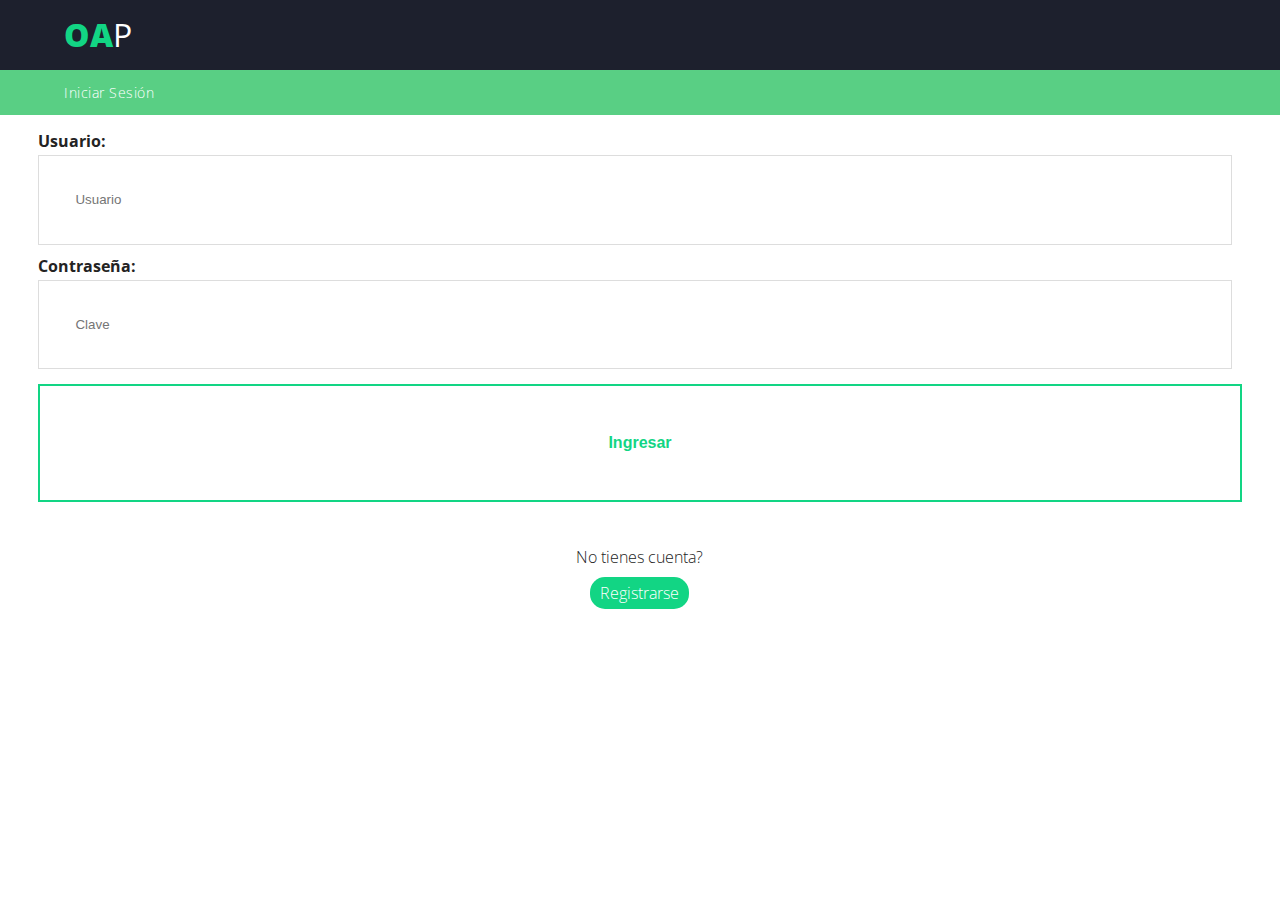
<file: index.html>
<!DOCTYPE html>
<html>
<head>
<meta charset="utf-8">
<meta name="viewport" content="width=device-width, initial-scale=1, maximum-scale=1, minimum-scale=1, user-scalable=no, minimal-ui">
<meta name="apple-mobile-web-app-capable" content="yes">
<meta name="apple-mobile-web-app-status-bar-style" content="black">
<link rel="apple-touch-icon" href="images/apple-touch-icon.png" />
<link href="images/apple-touch-startup-image-320x460.png" media="(device-width: 320px)" rel="apple-touch-startup-image">
<link href="images/apple-touch-startup-image-640x920.png" media="(device-width: 320px) and (-webkit-device-pixel-ratio: 2)" rel="apple-touch-startup-image">
<title>OAP</title>
<link rel="stylesheet" href="css/framework7.css">
<link rel="stylesheet" href="style.css">
<link type="text/css" rel="stylesheet" href="css/swipebox.css" />
<link type="text/css" rel="stylesheet" href="css/animations.css" />
<link href="https://fonts.googleapis.com/css?family=Open+Sans:300,400,700,800" rel="stylesheet"> 
</head>
<body id="mobile_wrap">

    <div class="statusbar-overlay"></div>

    <div class="panel-overlay"></div>




    <div class="views">

      <div class="view view-main">



<div class="pages">
  <div data-page="contact" class="page no-toolbar no-navbar">
    <div class="page-content">
    
  <div class="navbarpages">
    <div class="navbar_left">
      <div class="logo_text"><a href="#"><span>OA</span><b>P</b></a></div>
    </div>              
  </div>
  
     <div id="pages_maincontent">
      
      <h2 class="page_title">Iniciar Sesión</h2>
    
     <div class="page_single layout_fullwidth_padding">   

            <h2 id="Note"></h2>
            <div class="contactform">
            <form class="cmxform" id="login" method="post" action="#">
            <label>Usuario:</label>
            <input type="text" name="user" id="user" value="" class="form_input required" placeholder="Usuario" required/>
            <label>Contraseña:</label>
            <input type="password" name="clave" id="clave" value="" class="form_input required email" placeholder="Clave" required/>
            <a href="index2.html"><input type="submit" name="submit" class="form_submit" id="submit" value="Ingresar" />
            </a>

            </form>
            </div>
            
      
                <div class="signup_bottom">
                    <p>No tienes cuenta?</p>
                    <a href="#" data-popup=".popup-signup" class="open-popup">Registrarse</a>
                </div>
      
      <div class="clear"></div>
      </div>
      
      </div>
    </div>
  </div>
</div>


      </div>
    </div>



    <!-- Register Popup -->
    <div class="popup popup-signup">
        <div class="content-block">
            <h4>Registrarse</h4>
            <div class="loginform">
                <form id="RegisterForm" method="post">
                    <input type="text" name="nombre" value="" class="form_input required" placeholder="Nombre completo" required/>
                    <input type="text" name="user" value="" class="form_input required" placeholder="Usuario" required/>
                    <input type="text" name="correo" value="" class="form_input required" placeholder="Correo" required/>
                    <input type="password" name="clave" value="" class="form_input required" placeholder="Contraseña" required/>
                    <input type="submit" name="submit" class="form_submit" id="submit" value="Registrarse" />
                </form>
            </div>
            <div class="close_popup_button">
                <a href="#" class="close-popup"><img src="images/icons/black/menu_close.png" alt="" title="" /></a>
            </div>
        </div>
    </div>
	


    
<script type="text/javascript" src="js/jquery-1.12.4.min.js"></script>
<script type="text/javascript" src="js/jquery.validate.min.js" ></script>
<script type="text/javascript" src="js/framework7.js"></script>
<script type="text/javascript" src="js/jquery.swipebox.js"></script>
<script type="text/javascript" src="js/jquery.fitvids.js"></script>
<script type="text/javascript" src="js/email.js"></script>
<script type="text/javascript" src="js/audio.min.js"></script>
<script type="text/javascript" src="js/classie.js"></script>
<script type="text/javascript" src="js/selectFx.js"></script>
<script type="text/javascript" src="js/my-app.js"></script>
  </body>

<!-- Mirrored from sindevo.com/upmobile/upmobile-main/ by HTTrack Website Copier/3.x [XR&CO'2014], Wed, 18 Oct 2017 00:53:57 GMT -->
</html>
</file>
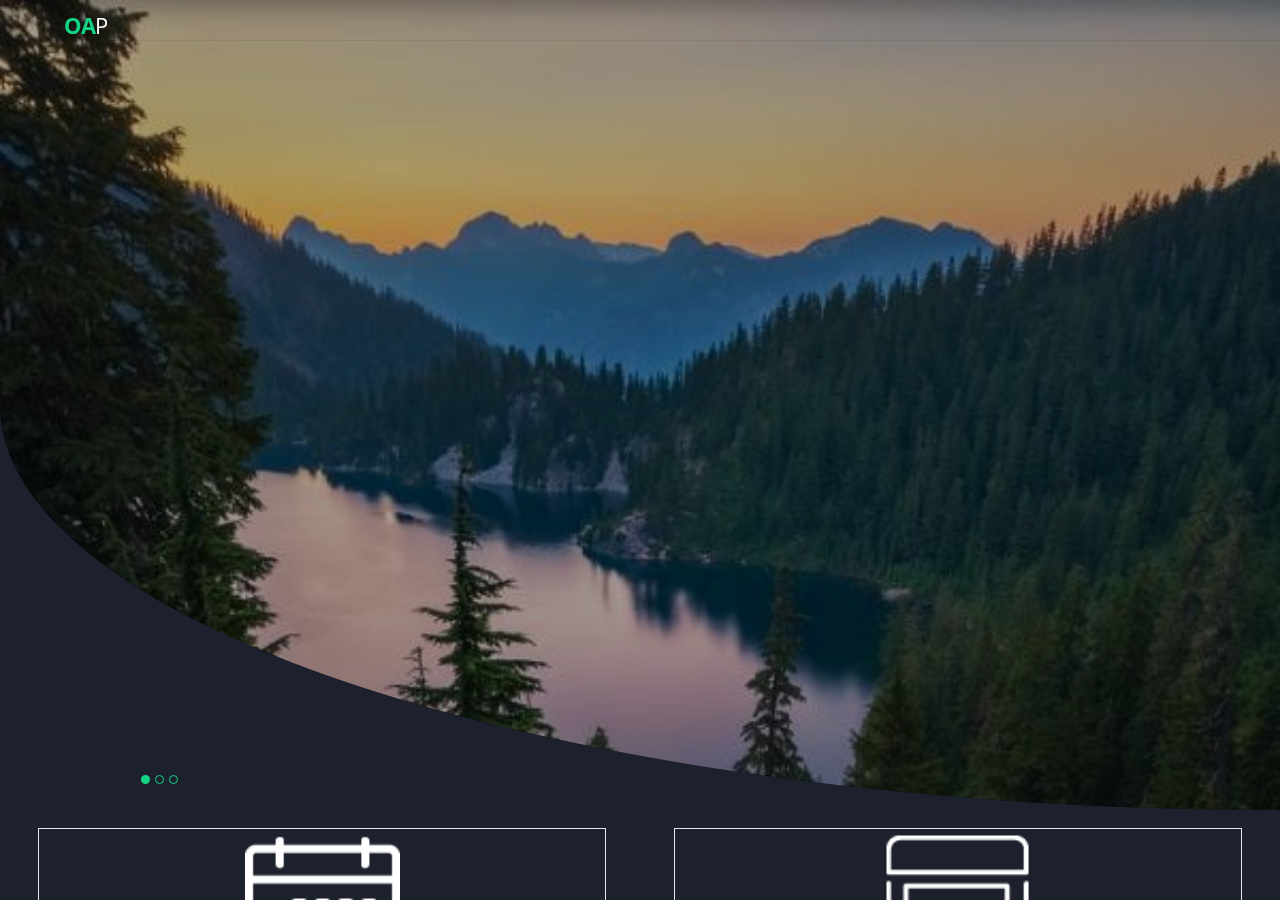
<file: index2.html>
<!DOCTYPE html>
<html>
<head>
<meta charset="utf-8">
<meta name="viewport" content="width=device-width, initial-scale=1, maximum-scale=1, minimum-scale=1, user-scalable=no, minimal-ui">
<meta name="apple-mobile-web-app-capable" content="yes">
<meta name="apple-mobile-web-app-status-bar-style" content="black">
<link rel="apple-touch-icon" href="images/apple-touch-icon.png" />
<link href="images/apple-touch-startup-image-320x460.png" media="(device-width: 320px)" rel="apple-touch-startup-image">
<link href="images/apple-touch-startup-image-640x920.png" media="(device-width: 320px) and (-webkit-device-pixel-ratio: 2)" rel="apple-touch-startup-image">
<title>upmobile - HTML mobile template</title>
<link rel="stylesheet" href="css/framework7.css">
<link rel="stylesheet" href="style.css">
<link type="text/css" rel="stylesheet" href="css/swipebox.css" />
<link type="text/css" rel="stylesheet" href="css/animations.css" />
<link href="https://fonts.googleapis.com/css?family=Open+Sans:300,400,700,800" rel="stylesheet"> 
</head>
<body id="mobile_wrap">

    <div class="statusbar-overlay"></div>

    <div class="panel-overlay"></div>

    <div class="views">

      <div class="view view-main">


        <div class="pages">

          <div data-page="index" class="page homepage">
            <div class="page-content homepagecontent">  

                        <div class="homenavbar">
                                <h1><span>OA</span><b>P</b></h1>     
                        </div>
            
                  <!-- Slider -->
                 <div class="swiper-container swiper-init" data-effect="slide" data-parallax="true" data-pagination=".swiper-pagination" data-paginationClickable="true">
                    <div class="swiper-wrapper">
                    
                      <div class="swiper-slide">
       <img src="images/slider/slide3.jpg" alt="" title="" />
                       </div>
                      <div class="swiper-slide">      
      <img src="images/slider/slide2.jpg" alt="" title="" />
                      </div>
                      <div class="swiper-slide">
      <img src="images/slider/slide1.jpg" alt="" title="" />
       </div>        
                    </div>
                  </div>  
      <div class="swiper-pagination"></div>             
      
    <div class="page_single layout_fullwidth_padding">
    <ul class="features_list_block">
   
    <li><a href="registrar_actividad.html"><img src="images/icons/white/blog.png" alt="" title=""><span style="color:white">Registrar actividad</span></a></li>

    <li><a href="listado_actividades.html"><img src="images/icons/white/form.png" alt="" title=""><span style="color:white">Actividades</span></a></li>

    <li><a href="mi_perfil.html" data-panel="right" class="open-panel"><img src="images/icons/white/users.png" alt="" title=""><span style="color:white">Mi perfil</span></a></li>

    <li><a href="index.html"><img src="images/icons/white/logout.png" alt="" title=""><span style="color:white">Salir</span></a></li>


    </ul>
    </div>

    
            </div>
          </div>
        </div>

      </div>
    </div>




    
<script type="text/javascript" src="js/jquery-1.12.4.min.js"></script>
<script type="text/javascript" src="js/jquery.validate.min.js" ></script>
<script type="text/javascript" src="js/framework7.js"></script>
<script type="text/javascript" src="js/jquery.swipebox.js"></script>
<script type="text/javascript" src="js/jquery.fitvids.js"></script>
<script type="text/javascript" src="js/email.js"></script>
<script type="text/javascript" src="js/audio.min.js"></script>
<script type="text/javascript" src="js/classie.js"></script>
<script type="text/javascript" src="js/selectFx.js"></script>
<script type="text/javascript" src="js/my-app.js"></script>
  </body>

<!-- Mirrored from sindevo.com/upmobile/upmobile-main/ by HTTrack Website Copier/3.x [XR&CO'2014], Wed, 18 Oct 2017 00:53:57 GMT -->
</html>
</file>
<file: css/framework7.css>
/**
 * Framework7 1.4.0
 * Full Featured Mobile HTML Framework For Building iOS & Android Apps
 * 
 * iOS Theme
 *
 * http://www.idangero.us/framework7
 * 
 * Copyright 2015, Vladimir Kharlampidi
 * The iDangero.us
 * http://www.idangero.us/
 * 
 * Licensed under MIT
 * 
 * Released on: December 7, 2015
 */
html,
body {
  position: relative;
  height: 100%;
  width: 100%;
  overflow-x: hidden;
}
body {
  font-family: -apple-system, SF UI Text, Helvetica Neue, Helvetica, Arial, sans-serif;
  margin: 0;
  padding: 0;
  color: #000;
  font-size: 14px;
  line-height: 1.4;
  width: 100%;
  -webkit-text-size-adjust: 100%;
  background: #fff;
  overflow: hidden;
}
@media all and (width: 1024px) and (height: 691px) and (orientation: landscape) {
  html,
  body {
    height: 671px;
  }
}
@media all and (width: 1024px) and (height: 692px) and (orientation: landscape) {
  html,
  body {
    height: 672px;
  }
}
* {
  -webkit-tap-highlight-color: rgba(0, 0, 0, 0);
  -webkit-touch-callout: none;
}
a,
input,
textarea,
select {
  outline: 0;
}
a {
  text-decoration: none;
  color: #007aff;
}
p {
  margin: 1em 0;
}
/* === Grid === */
.row {
  display: -webkit-box;
  display: -ms-flexbox;
  display: -webkit-flex;
  display: flex;
  -webkit-box-pack: justify;
  -ms-flex-pack: justify;
  -webkit-justify-content: space-between;
  justify-content: space-between;
  -webkit-box-lines: multiple;
  -moz-box-lines: multiple;
  -webkit-flex-wrap: wrap;
  -ms-flex-wrap: wrap;
  flex-wrap: wrap;
  -webkit-box-align: start;
  -ms-flex-align: start;
  -webkit-align-items: flex-start;
  align-items: flex-start;
}
.row > [class*="col-"] {
  box-sizing: border-box;
}
.row .col-auto {
  width: 100%;
}
.row .col-100 {
  width: 100%;
  width: -webkit-calc((100% - 15px*0) / 1);
  width: calc((100% - 15px*0) / 1);
}
.row.no-gutter .col-100 {
  width: 100%;
}
.row .col-95 {
  width: 95%;
  width: -webkit-calc((100% - 15px*0.05263157894736836) / 1.0526315789473684);
  width: calc((100% - 15px*0.05263157894736836) / 1.0526315789473684);
}
.row.no-gutter .col-95 {
  width: 95%;
}
.row .col-90 {
  width: 90%;
  width: -webkit-calc((100% - 15px*0.11111111111111116) / 1.1111111111111112);
  width: calc((100% - 15px*0.11111111111111116) / 1.1111111111111112);
}
.row.no-gutter .col-90 {
  width: 90%;
}
.row .col-85 {
  width: 85%;
  width: -webkit-calc((100% - 15px*0.17647058823529416) / 1.1764705882352942);
  width: calc((100% - 15px*0.17647058823529416) / 1.1764705882352942);
}
.row.no-gutter .col-85 {
  width: 85%;
}
.row .col-80 {
  width: 80%;
  width: -webkit-calc((100% - 15px*0.25) / 1.25);
  width: calc((100% - 15px*0.25) / 1.25);
}
.row.no-gutter .col-80 {
  width: 80%;
}
.row .col-75 {
  width: 75%;
  width: -webkit-calc((100% - 15px*0.33333333333333326) / 1.3333333333333333);
  width: calc((100% - 15px*0.33333333333333326) / 1.3333333333333333);
}
.row.no-gutter .col-75 {
  width: 75%;
}
.row .col-66 {
  width: 66.66666666666666%;
  width: -webkit-calc((100% - 15px*0.5000000000000002) / 1.5000000000000002);
  width: calc((100% - 15px*0.5000000000000002) / 1.5000000000000002);
}
.row.no-gutter .col-66 {
  width: 66.66666666666666%;
}
.row .col-60 {
  width: 60%;
  width: -webkit-calc((100% - 15px*0.6666666666666667) / 1.6666666666666667);
  width: calc((100% - 15px*0.6666666666666667) / 1.6666666666666667);
}
.row.no-gutter .col-60 {
  width: 60%;
}
.row .col-50 {
  width: 50%;
  width: -webkit-calc((100% - 15px*1) / 2);
  width: calc((100% - 15px*1) / 2);
}
.row.no-gutter .col-50 {
  width: 50%;
}
.row .col-40 {
  width: 40%;
  width: -webkit-calc((100% - 15px*1.5) / 2.5);
  width: calc((100% - 15px*1.5) / 2.5);
}
.row.no-gutter .col-40 {
  width: 40%;
}
.row .col-33 {
  width: 33.333333333333336%;
  width: -webkit-calc((100% - 15px*2) / 3);
  width: calc((100% - 15px*2) / 3);
}
.row.no-gutter .col-33 {
  width: 33.333333333333336%;
}
.row .col-25 {
  width: 25%;
  width: -webkit-calc((100% - 15px*3) / 4);
  width: calc((100% - 15px*3) / 4);
}
.row.no-gutter .col-25 {
  width: 25%;
}
.row .col-20 {
  width: 20%;
  width: -webkit-calc((100% - 15px*4) / 5);
  width: calc((100% - 15px*4) / 5);
}
.row.no-gutter .col-20 {
  width: 20%;
}
.row .col-15 {
  width: 15%;
  width: -webkit-calc((100% - 15px*5.666666666666667) / 6.666666666666667);
  width: calc((100% - 15px*5.666666666666667) / 6.666666666666667);
}
.row.no-gutter .col-15 {
  width: 15%;
}
.row .col-10 {
  width: 10%;
  width: -webkit-calc((100% - 15px*9) / 10);
  width: calc((100% - 15px*9) / 10);
}
.row.no-gutter .col-10 {
  width: 10%;
}
.row .col-5 {
  width: 5%;
  width: -webkit-calc((100% - 15px*19) / 20);
  width: calc((100% - 15px*19) / 20);
}
.row.no-gutter .col-5 {
  width: 5%;
}
.row .col-auto:nth-last-child(1),
.row .col-auto:nth-last-child(1) ~ .col-auto {
  width: 100%;
  width: -webkit-calc((100% - 15px*0) / 1);
  width: calc((100% - 15px*0) / 1);
}
.row.no-gutter .col-auto:nth-last-child(1),
.row.no-gutter .col-auto:nth-last-child(1) ~ .col-auto {
  width: 100%;
}
.row .col-auto:nth-last-child(2),
.row .col-auto:nth-last-child(2) ~ .col-auto {
  width: 50%;
  width: -webkit-calc((100% - 15px*1) / 2);
  width: calc((100% - 15px*1) / 2);
}
.row.no-gutter .col-auto:nth-last-child(2),
.row.no-gutter .col-auto:nth-last-child(2) ~ .col-auto {
  width: 50%;
}
.row .col-auto:nth-last-child(3),
.row .col-auto:nth-last-child(3) ~ .col-auto {
  width: 33.33333333%;
  width: -webkit-calc((100% - 15px*2) / 3);
  width: calc((100% - 15px*2) / 3);
}
.row.no-gutter .col-auto:nth-last-child(3),
.row.no-gutter .col-auto:nth-last-child(3) ~ .col-auto {
  width: 33.33333333%;
}
.row .col-auto:nth-last-child(4),
.row .col-auto:nth-last-child(4) ~ .col-auto {
  width: 25%;
  width: -webkit-calc((100% - 15px*3) / 4);
  width: calc((100% - 15px*3) / 4);
}
.row.no-gutter .col-auto:nth-last-child(4),
.row.no-gutter .col-auto:nth-last-child(4) ~ .col-auto {
  width: 25%;
}
.row .col-auto:nth-last-child(5),
.row .col-auto:nth-last-child(5) ~ .col-auto {
  width: 20%;
  width: -webkit-calc((100% - 15px*4) / 5);
  width: calc((100% - 15px*4) / 5);
}
.row.no-gutter .col-auto:nth-last-child(5),
.row.no-gutter .col-auto:nth-last-child(5) ~ .col-auto {
  width: 20%;
}
.row .col-auto:nth-last-child(6),
.row .col-auto:nth-last-child(6) ~ .col-auto {
  width: 16.66666667%;
  width: -webkit-calc((100% - 15px*5) / 6);
  width: calc((100% - 15px*5) / 6);
}
.row.no-gutter .col-auto:nth-last-child(6),
.row.no-gutter .col-auto:nth-last-child(6) ~ .col-auto {
  width: 16.66666667%;
}
.row .col-auto:nth-last-child(7),
.row .col-auto:nth-last-child(7) ~ .col-auto {
  width: 14.28571429%;
  width: -webkit-calc((100% - 15px*6) / 7);
  width: calc((100% - 15px*6) / 7);
}
.row.no-gutter .col-auto:nth-last-child(7),
.row.no-gutter .col-auto:nth-last-child(7) ~ .col-auto {
  width: 14.28571429%;
}
.row .col-auto:nth-last-child(8),
.row .col-auto:nth-last-child(8) ~ .col-auto {
  width: 12.5%;
  width: -webkit-calc((100% - 15px*7) / 8);
  width: calc((100% - 15px*7) / 8);
}
.row.no-gutter .col-auto:nth-last-child(8),
.row.no-gutter .col-auto:nth-last-child(8) ~ .col-auto {
  width: 12.5%;
}
.row .col-auto:nth-last-child(9),
.row .col-auto:nth-last-child(9) ~ .col-auto {
  width: 11.11111111%;
  width: -webkit-calc((100% - 15px*8) / 9);
  width: calc((100% - 15px*8) / 9);
}
.row.no-gutter .col-auto:nth-last-child(9),
.row.no-gutter .col-auto:nth-last-child(9) ~ .col-auto {
  width: 11.11111111%;
}
.row .col-auto:nth-last-child(10),
.row .col-auto:nth-last-child(10) ~ .col-auto {
  width: 10%;
  width: -webkit-calc((100% - 15px*9) / 10);
  width: calc((100% - 15px*9) / 10);
}
.row.no-gutter .col-auto:nth-last-child(10),
.row.no-gutter .col-auto:nth-last-child(10) ~ .col-auto {
  width: 10%;
}
.row .col-auto:nth-last-child(11),
.row .col-auto:nth-last-child(11) ~ .col-auto {
  width: 9.09090909%;
  width: -webkit-calc((100% - 15px*10) / 11);
  width: calc((100% - 15px*10) / 11);
}
.row.no-gutter .col-auto:nth-last-child(11),
.row.no-gutter .col-auto:nth-last-child(11) ~ .col-auto {
  width: 9.09090909%;
}
.row .col-auto:nth-last-child(12),
.row .col-auto:nth-last-child(12) ~ .col-auto {
  width: 8.33333333%;
  width: -webkit-calc((100% - 15px*11) / 12);
  width: calc((100% - 15px*11) / 12);
}
.row.no-gutter .col-auto:nth-last-child(12),
.row.no-gutter .col-auto:nth-last-child(12) ~ .col-auto {
  width: 8.33333333%;
}
.row .col-auto:nth-last-child(13),
.row .col-auto:nth-last-child(13) ~ .col-auto {
  width: 7.69230769%;
  width: -webkit-calc((100% - 15px*12) / 13);
  width: calc((100% - 15px*12) / 13);
}
.row.no-gutter .col-auto:nth-last-child(13),
.row.no-gutter .col-auto:nth-last-child(13) ~ .col-auto {
  width: 7.69230769%;
}
.row .col-auto:nth-last-child(14),
.row .col-auto:nth-last-child(14) ~ .col-auto {
  width: 7.14285714%;
  width: -webkit-calc((100% - 15px*13) / 14);
  width: calc((100% - 15px*13) / 14);
}
.row.no-gutter .col-auto:nth-last-child(14),
.row.no-gutter .col-auto:nth-last-child(14) ~ .col-auto {
  width: 7.14285714%;
}
.row .col-auto:nth-last-child(15),
.row .col-auto:nth-last-child(15) ~ .col-auto {
  width: 6.66666667%;
  width: -webkit-calc((100% - 15px*14) / 15);
  width: calc((100% - 15px*14) / 15);
}
.row.no-gutter .col-auto:nth-last-child(15),
.row.no-gutter .col-auto:nth-last-child(15) ~ .col-auto {
  width: 6.66666667%;
}
@media all and (min-width: 768px) {
  .row .tablet-100 {
    width: 100%;
    width: -webkit-calc((100% - 15px*0) / 1);
    width: calc((100% - 15px*0) / 1);
  }
  .row.no-gutter .tablet-100 {
    width: 100%;
  }
  .row .tablet-95 {
    width: 95%;
    width: -webkit-calc((100% - 15px*0.05263157894736836) / 1.0526315789473684);
    width: calc((100% - 15px*0.05263157894736836) / 1.0526315789473684);
  }
  .row.no-gutter .tablet-95 {
    width: 95%;
  }
  .row .tablet-90 {
    width: 90%;
    width: -webkit-calc((100% - 15px*0.11111111111111116) / 1.1111111111111112);
    width: calc((100% - 15px*0.11111111111111116) / 1.1111111111111112);
  }
  .row.no-gutter .tablet-90 {
    width: 90%;
  }
  .row .tablet-85 {
    width: 85%;
    width: -webkit-calc((100% - 15px*0.17647058823529416) / 1.1764705882352942);
    width: calc((100% - 15px*0.17647058823529416) / 1.1764705882352942);
  }
  .row.no-gutter .tablet-85 {
    width: 85%;
  }
  .row .tablet-80 {
    width: 80%;
    width: -webkit-calc((100% - 15px*0.25) / 1.25);
    width: calc((100% - 15px*0.25) / 1.25);
  }
  .row.no-gutter .tablet-80 {
    width: 80%;
  }
  .row .tablet-75 {
    width: 75%;
    width: -webkit-calc((100% - 15px*0.33333333333333326) / 1.3333333333333333);
    width: calc((100% - 15px*0.33333333333333326) / 1.3333333333333333);
  }
  .row.no-gutter .tablet-75 {
    width: 75%;
  }
  .row .tablet-66 {
    width: 66.66666666666666%;
    width: -webkit-calc((100% - 15px*0.5000000000000002) / 1.5000000000000002);
    width: calc((100% - 15px*0.5000000000000002) / 1.5000000000000002);
  }
  .row.no-gutter .tablet-66 {
    width: 66.66666666666666%;
  }
  .row .tablet-60 {
    width: 60%;
    width: -webkit-calc((100% - 15px*0.6666666666666667) / 1.6666666666666667);
    width: calc((100% - 15px*0.6666666666666667) / 1.6666666666666667);
  }
  .row.no-gutter .tablet-60 {
    width: 60%;
  }
  .row .tablet-50 {
    width: 50%;
    width: -webkit-calc((100% - 15px*1) / 2);
    width: calc((100% - 15px*1) / 2);
  }
  .row.no-gutter .tablet-50 {
    width: 50%;
  }
  .row .tablet-40 {
    width: 40%;
    width: -webkit-calc((100% - 15px*1.5) / 2.5);
    width: calc((100% - 15px*1.5) / 2.5);
  }
  .row.no-gutter .tablet-40 {
    width: 40%;
  }
  .row .tablet-33 {
    width: 33.333333333333336%;
    width: -webkit-calc((100% - 15px*2) / 3);
    width: calc((100% - 15px*2) / 3);
  }
  .row.no-gutter .tablet-33 {
    width: 33.333333333333336%;
  }
  .row .tablet-25 {
    width: 25%;
    width: -webkit-calc((100% - 15px*3) / 4);
    width: calc((100% - 15px*3) / 4);
  }
  .row.no-gutter .tablet-25 {
    width: 25%;
  }
  .row .tablet-20 {
    width: 20%;
    width: -webkit-calc((100% - 15px*4) / 5);
    width: calc((100% - 15px*4) / 5);
  }
  .row.no-gutter .tablet-20 {
    width: 20%;
  }
  .row .tablet-15 {
    width: 15%;
    width: -webkit-calc((100% - 15px*5.666666666666667) / 6.666666666666667);
    width: calc((100% - 15px*5.666666666666667) / 6.666666666666667);
  }
  .row.no-gutter .tablet-15 {
    width: 15%;
  }
  .row .tablet-10 {
    width: 10%;
    width: -webkit-calc((100% - 15px*9) / 10);
    width: calc((100% - 15px*9) / 10);
  }
  .row.no-gutter .tablet-10 {
    width: 10%;
  }
  .row .tablet-5 {
    width: 5%;
    width: -webkit-calc((100% - 15px*19) / 20);
    width: calc((100% - 15px*19) / 20);
  }
  .row.no-gutter .tablet-5 {
    width: 5%;
  }
  .row .tablet-auto:nth-last-child(1),
  .row .tablet-auto:nth-last-child(1) ~ .col-auto {
    width: 100%;
    width: -webkit-calc((100% - 15px*0) / 1);
    width: calc((100% - 15px*0) / 1);
  }
  .row.no-gutter .tablet-auto:nth-last-child(1),
  .row.no-gutter .tablet-auto:nth-last-child(1) ~ .tablet-auto {
    width: 100%;
  }
  .row .tablet-auto:nth-last-child(2),
  .row .tablet-auto:nth-last-child(2) ~ .col-auto {
    width: 50%;
    width: -webkit-calc((100% - 15px*1) / 2);
    width: calc((100% - 15px*1) / 2);
  }
  .row.no-gutter .tablet-auto:nth-last-child(2),
  .row.no-gutter .tablet-auto:nth-last-child(2) ~ .tablet-auto {
    width: 50%;
  }
  .row .tablet-auto:nth-last-child(3),
  .row .tablet-auto:nth-last-child(3) ~ .col-auto {
    width: 33.33333333%;
    width: -webkit-calc((100% - 15px*2) / 3);
    width: calc((100% - 15px*2) / 3);
  }
  .row.no-gutter .tablet-auto:nth-last-child(3),
  .row.no-gutter .tablet-auto:nth-last-child(3) ~ .tablet-auto {
    width: 33.33333333%;
  }
  .row .tablet-auto:nth-last-child(4),
  .row .tablet-auto:nth-last-child(4) ~ .col-auto {
    width: 25%;
    width: -webkit-calc((100% - 15px*3) / 4);
    width: calc((100% - 15px*3) / 4);
  }
  .row.no-gutter .tablet-auto:nth-last-child(4),
  .row.no-gutter .tablet-auto:nth-last-child(4) ~ .tablet-auto {
    width: 25%;
  }
  .row .tablet-auto:nth-last-child(5),
  .row .tablet-auto:nth-last-child(5) ~ .col-auto {
    width: 20%;
    width: -webkit-calc((100% - 15px*4) / 5);
    width: calc((100% - 15px*4) / 5);
  }
  .row.no-gutter .tablet-auto:nth-last-child(5),
  .row.no-gutter .tablet-auto:nth-last-child(5) ~ .tablet-auto {
    width: 20%;
  }
  .row .tablet-auto:nth-last-child(6),
  .row .tablet-auto:nth-last-child(6) ~ .col-auto {
    width: 16.66666667%;
    width: -webkit-calc((100% - 15px*5) / 6);
    width: calc((100% - 15px*5) / 6);
  }
  .row.no-gutter .tablet-auto:nth-last-child(6),
  .row.no-gutter .tablet-auto:nth-last-child(6) ~ .tablet-auto {
    width: 16.66666667%;
  }
  .row .tablet-auto:nth-last-child(7),
  .row .tablet-auto:nth-last-child(7) ~ .col-auto {
    width: 14.28571429%;
    width: -webkit-calc((100% - 15px*6) / 7);
    width: calc((100% - 15px*6) / 7);
  }
  .row.no-gutter .tablet-auto:nth-last-child(7),
  .row.no-gutter .tablet-auto:nth-last-child(7) ~ .tablet-auto {
    width: 14.28571429%;
  }
  .row .tablet-auto:nth-last-child(8),
  .row .tablet-auto:nth-last-child(8) ~ .col-auto {
    width: 12.5%;
    width: -webkit-calc((100% - 15px*7) / 8);
    width: calc((100% - 15px*7) / 8);
  }
  .row.no-gutter .tablet-auto:nth-last-child(8),
  .row.no-gutter .tablet-auto:nth-last-child(8) ~ .tablet-auto {
    width: 12.5%;
  }
  .row .tablet-auto:nth-last-child(9),
  .row .tablet-auto:nth-last-child(9) ~ .col-auto {
    width: 11.11111111%;
    width: -webkit-calc((100% - 15px*8) / 9);
    width: calc((100% - 15px*8) / 9);
  }
  .row.no-gutter .tablet-auto:nth-last-child(9),
  .row.no-gutter .tablet-auto:nth-last-child(9) ~ .tablet-auto {
    width: 11.11111111%;
  }
  .row .tablet-auto:nth-last-child(10),
  .row .tablet-auto:nth-last-child(10) ~ .col-auto {
    width: 10%;
    width: -webkit-calc((100% - 15px*9) / 10);
    width: calc((100% - 15px*9) / 10);
  }
  .row.no-gutter .tablet-auto:nth-last-child(10),
  .row.no-gutter .tablet-auto:nth-last-child(10) ~ .tablet-auto {
    width: 10%;
  }
  .row .tablet-auto:nth-last-child(11),
  .row .tablet-auto:nth-last-child(11) ~ .col-auto {
    width: 9.09090909%;
    width: -webkit-calc((100% - 15px*10) / 11);
    width: calc((100% - 15px*10) / 11);
  }
  .row.no-gutter .tablet-auto:nth-last-child(11),
  .row.no-gutter .tablet-auto:nth-last-child(11) ~ .tablet-auto {
    width: 9.09090909%;
  }
  .row .tablet-auto:nth-last-child(12),
  .row .tablet-auto:nth-last-child(12) ~ .col-auto {
    width: 8.33333333%;
    width: -webkit-calc((100% - 15px*11) / 12);
    width: calc((100% - 15px*11) / 12);
  }
  .row.no-gutter .tablet-auto:nth-last-child(12),
  .row.no-gutter .tablet-auto:nth-last-child(12) ~ .tablet-auto {
    width: 8.33333333%;
  }
  .row .tablet-auto:nth-last-child(13),
  .row .tablet-auto:nth-last-child(13) ~ .col-auto {
    width: 7.69230769%;
    width: -webkit-calc((100% - 15px*12) / 13);
    width: calc((100% - 15px*12) / 13);
  }
  .row.no-gutter .tablet-auto:nth-last-child(13),
  .row.no-gutter .tablet-auto:nth-last-child(13) ~ .tablet-auto {
    width: 7.69230769%;
  }
  .row .tablet-auto:nth-last-child(14),
  .row .tablet-auto:nth-last-child(14) ~ .col-auto {
    width: 7.14285714%;
    width: -webkit-calc((100% - 15px*13) / 14);
    width: calc((100% - 15px*13) / 14);
  }
  .row.no-gutter .tablet-auto:nth-last-child(14),
  .row.no-gutter .tablet-auto:nth-last-child(14) ~ .tablet-auto {
    width: 7.14285714%;
  }
  .row .tablet-auto:nth-last-child(15),
  .row .tablet-auto:nth-last-child(15) ~ .col-auto {
    width: 6.66666667%;
    width: -webkit-calc((100% - 15px*14) / 15);
    width: calc((100% - 15px*14) / 15);
  }
  .row.no-gutter .tablet-auto:nth-last-child(15),
  .row.no-gutter .tablet-auto:nth-last-child(15) ~ .tablet-auto {
    width: 6.66666667%;
  }
}
/* === Views === */
.views,
.view {
  position: relative;
  width: 100%;
  height: 100%;
  z-index: 5000;
}
.views {
  overflow: auto;
  -webkit-overflow-scrolling: touch;
}
.view {
  overflow: hidden;
  box-sizing: border-box;
}
/* === Pages === */
.pages {
  position: relative;
  width: 100%;
  height: 100%;
  overflow: hidden;
  background: #000;
}
.page {
  box-sizing: border-box;
  position: absolute;
  left: 0;
  top: 0;
  width: 100%;
  height: 100%;
  background: #fff;
  -webkit-transform: translate3d(0, 0, 0);
  transform: translate3d(0, 0, 0);
}
.page.cached {
  display: none;
}
.page-on-left {
  opacity: 0.9;
  -webkit-transform: translate3d(-20%, 0, 0);
  transform: translate3d(-20%, 0, 0);
}
.page-on-center .swipeback-page-shadow {
  opacity: 1;
}
.page-on-right {
  -webkit-transform: translate3d(100%, 0, 0);
  transform: translate3d(100%, 0, 0);
}
.page-on-right .swipeback-page-shadow {
  opacity: 0;
}
.page-content {
  overflow: auto;
  -webkit-overflow-scrolling: touch;
  box-sizing: border-box;
  height: 100%;
  position: relative;
  z-index: 1;
}
.swipeback-page-shadow {
  position: absolute;
  right: 100%;
  top: 0;
  width: 16px;
  height: 100%;
  background: -webkit-linear-gradient(left, rgba(0, 0, 0, 0) 0%, rgba(0, 0, 0, 0) 10%, rgba(0, 0, 0, 0.01) 50%, rgba(0, 0, 0, 0.2) 100%);
  background: linear-gradient(to right, rgba(0, 0, 0, 0) 0%, rgba(0, 0, 0, 0) 10%, rgba(0, 0, 0, 0.01) 50%, rgba(0, 0, 0, 0.2) 100%);
  z-index: -1;
  content: '';
}
html.android .swipeback-page-shadow {
  display: none;
  -webkit-animation: none;
  animation: none;
}
.page-transitioning,
.page-transitioning .swipeback-page-shadow {
  -webkit-transition-duration: 400ms;
  transition-duration: 400ms;
}
.page-from-right-to-center:before,
.page-from-center-to-right:before {
  position: absolute;
  right: 100%;
  top: 0;
  width: 16px;
  height: 100%;
  background: -webkit-linear-gradient(left, rgba(0, 0, 0, 0) 0%, rgba(0, 0, 0, 0) 10%, rgba(0, 0, 0, 0.01) 50%, rgba(0, 0, 0, 0.2) 100%);
  background: linear-gradient(to right, rgba(0, 0, 0, 0) 0%, rgba(0, 0, 0, 0) 10%, rgba(0, 0, 0, 0.01) 50%, rgba(0, 0, 0, 0.2) 100%);
  z-index: -1;
  content: '';
}
html.android .page-from-right-to-center:before,
html.android .page-from-center-to-right:before {
  display: none;
  -webkit-animation: none;
  animation: none;
}
.page-from-right-to-center {
  -webkit-animation: pageFromRightToCenter 400ms forwards;
  animation: pageFromRightToCenter 400ms forwards;
}
.page-from-right-to-center:before {
  -webkit-animation: pageFromRightToCenterShadow 400ms forwards;
  animation: pageFromRightToCenterShadow 400ms forwards;
}
.page-from-center-to-right {
  -webkit-animation: pageFromCenterToRight 400ms forwards;
  animation: pageFromCenterToRight 400ms forwards;
}
.page-from-center-to-right:before {
  -webkit-animation: pageFromCenterToRightShadow 400ms forwards;
  animation: pageFromCenterToRightShadow 400ms forwards;
}
@-webkit-keyframes pageFromRightToCenter {
  from {
    -webkit-transform: translate3d(100%, 0, 0);
  }
  to {
    -webkit-transform: translate3d(0, 0, 0);
  }
}
@keyframes pageFromRightToCenter {
  from {
    transform: translate3d(100%, 0, 0);
  }
  to {
    transform: translate3d(0, 0, 0);
  }
}
@-webkit-keyframes pageFromRightToCenterShadow {
  from {
    opacity: 0;
  }
  to {
    opacity: 1;
  }
}
@keyframes pageFromRightToCenterShadow {
  from {
    opacity: 0;
  }
  to {
    opacity: 1;
  }
}
@-webkit-keyframes pageFromCenterToRight {
  from {
    -webkit-transform: translate3d(0, 0, 0);
  }
  to {
    -webkit-transform: translate3d(100%, 0, 0);
  }
}
@keyframes pageFromCenterToRight {
  from {
    transform: translate3d(0, 0, 0);
  }
  to {
    transform: translate3d(100%, 0, 0);
  }
}
@-webkit-keyframes pageFromCenterToRightShadow {
  from {
    opacity: 1;
  }
  to {
    opacity: 0;
  }
}
@keyframes pageFromCenterToRightShadow {
  from {
    opacity: 1;
  }
  to {
    opacity: 0;
  }
}
.page-from-center-to-left {
  -webkit-animation: pageFromCenterToLeft 400ms forwards;
  animation: pageFromCenterToLeft 400ms forwards;
}
.page-from-left-to-center {
  -webkit-animation: pageFromLeftToCenter 400ms forwards;
  animation: pageFromLeftToCenter 400ms forwards;
}
@-webkit-keyframes pageFromCenterToLeft {
  from {
    opacity: 1;
    -webkit-transform: translate3d(0, 0, 0);
  }
  to {
    opacity: 0.9;
    -webkit-transform: translate3d(-20%, 0, 0);
  }
}
@keyframes pageFromCenterToLeft {
  from {
    transform: translate3d(0, 0, 0);
  }
  to {
    opacity: 0.9;
    transform: translate3d(-20%, 0, 0);
  }
}
@-webkit-keyframes pageFromLeftToCenter {
  from {
    opacity: 0.9;
    -webkit-transform: translate3d(-20%, 0, 0);
  }
  to {
    opacity: 1;
    -webkit-transform: translate3d(0, 0, 0);
  }
}
@keyframes pageFromLeftToCenter {
  from {
    transform: translate3d(-20%, 0, 0);
  }
  to {
    opacity: 1;
    transform: translate3d(0, 0, 0);
  }
}
/* === Toolbars === */
.navbar-inner,
.toolbar-inner {
  position: absolute;
  left: 0;
  top: 0;
  width: 100%;
  height: 100%;
  padding: 0 8px;
  box-sizing: border-box;
  display: -webkit-box;
  display: -ms-flexbox;
  display: -webkit-flex;
  display: flex;
  -webkit-box-pack: justify;
  -ms-flex-pack: justify;
  -webkit-justify-content: space-between;
  justify-content: space-between;
  -webkit-box-align: center;
  -ms-flex-align: center;
  -webkit-align-items: center;
  align-items: center;
}
.navbar-inner.cached {
  display: none;
}
.navbar,
.toolbar {
  width: 100%;
  box-sizing: border-box;
  font-size: 17px;
  position: relative;
  margin: 0;
  z-index: 500;
  -webkit-backface-visibility: hidden;
  backface-visibility: hidden;
}
.navbar b,
.toolbar b {
  font-weight: 500;
}
html.ios-gt-8 .navbar b,
html.ios-gt-8 .toolbar b {
  font-weight: 600;
}
.navbar,
.toolbar,
.subnavbar {
  background: #f7f7f8;
}
.navbar a.link,
.toolbar a.link,
.subnavbar a.link {
  line-height: 44px;
  height: 44px;
  text-decoration: none;
  position: relative;
  display: -webkit-box;
  display: -ms-flexbox;
  display: -webkit-flex;
  display: flex;
  -webkit-box-pack: start;
  -ms-flex-pack: start;
  -webkit-justify-content: flex-start;
  justify-content: flex-start;
  -webkit-box-align: center;
  -ms-flex-align: center;
  -webkit-align-items: center;
  align-items: center;
  -webkit-transition-duration: 300ms;
  transition-duration: 300ms;
  -webkit-transform: translateZ(0px);
  transform: translateZ(0px);
}
html:not(.watch-active-state) .navbar a.link:active,
html:not(.watch-active-state) .toolbar a.link:active,
html:not(.watch-active-state) .subnavbar a.link:active,
.navbar a.link.active-state,
.toolbar a.link.active-state,
.subnavbar a.link.active-state {
  opacity: 0.3;
  -webkit-transition-duration: 0ms;
  transition-duration: 0ms;
}
.navbar a.link i + span,
.toolbar a.link i + span,
.subnavbar a.link i + span,
.navbar a.link i + i,
.toolbar a.link i + i,
.subnavbar a.link i + i,
.navbar a.link span + i,
.toolbar a.link span + i,
.subnavbar a.link span + i,
.navbar a.link span + span,
.toolbar a.link span + span,
.subnavbar a.link span + span {
  margin-left: 7px;
}
.navbar a.icon-only,
.toolbar a.icon-only,
.subnavbar a.icon-only {
  min-width: 44px;
  display: -webkit-box;
  display: -ms-flexbox;
  display: -webkit-flex;
  display: flex;
  -webkit-box-pack: center;
  -ms-flex-pack: center;
  -webkit-justify-content: center;
  justify-content: center;
  -webkit-box-align: center;
  -ms-flex-align: center;
  -webkit-align-items: center;
  align-items: center;
  margin: 0;
}
.navbar i.icon,
.toolbar i.icon,
.subnavbar i.icon {
  display: block;
}
.navbar {
  left: 0;
  top: 0;
}
.navbar:after {
  content: '';
  position: absolute;
  left: 0;
  bottom: 0;
  right: auto;
  top: auto;
  height: 1px;
  width: 100%;
  background-color: #c4c4c4;
  display: block;
  z-index: 15;
  -webkit-transform-origin: 50% 100%;
  transform-origin: 50% 100%;
}
html.pixel-ratio-2 .navbar:after {
  -webkit-transform: scaleY(0.5);
  transform: scaleY(0.5);
}
html.pixel-ratio-3 .navbar:after {
  -webkit-transform: scaleY(0.33);
  transform: scaleY(0.33);
}
.navbar:after {
  backface-visibility: hidden;
}
.navbar.no-border:after {
  display: none;
}
.navbar .center {
  font-size: 17px;
  font-weight: 500;
  text-align: center;
  margin: 0;
  position: relative;
  overflow: hidden;
  text-overflow: ellipsis;
  white-space: nowrap;
  line-height: 44px;
  -webkit-flex-shrink: 10;
  -ms-flex: 0 10 auto;
  flex-shrink: 10;
  display: -webkit-box;
  display: -ms-flexbox;
  display: -webkit-flex;
  display: flex;
  -webkit-box-align: center;
  -ms-flex-align: center;
  -webkit-align-items: center;
  align-items: center;
}
html.ios-gt-8 .navbar .center {
  font-weight: 600;
}
.navbar .left,
.navbar .right {
  -webkit-flex-shrink: 0;
  -ms-flex: 0 0 auto;
  flex-shrink: 0;
  display: -webkit-box;
  display: -ms-flexbox;
  display: -webkit-flex;
  display: flex;
  -webkit-box-pack: start;
  -ms-flex-pack: start;
  -webkit-justify-content: flex-start;
  justify-content: flex-start;
  -webkit-box-align: center;
  -ms-flex-align: center;
  -webkit-align-items: center;
  align-items: center;
  -webkit-transform: translate3d(0, 0, 0);
  transform: translate3d(0, 0, 0);
}
.navbar .left a + a,
.navbar .right a + a {
  margin-left: 15px;
}
.navbar .left {
  margin-right: 10px;
}
.navbar .right {
  margin-left: 10px;
}
.navbar .right:first-child {
  position: absolute;
  right: 8px;
  height: 100%;
}
.popup .navbar {
  -webkit-transform: translate3d(0, 0, 0);
  transform: translate3d(0, 0, 0);
}
.subnavbar {
  height: 44px;
  width: 100%;
  position: absolute;
  left: 0;
  top: 100%;
  margin-top: -1px;
  z-index: 20;
  box-sizing: border-box;
  padding: 0 8px;
  display: -webkit-box;
  display: -ms-flexbox;
  display: -webkit-flex;
  display: flex;
  -webkit-box-pack: justify;
  -ms-flex-pack: justify;
  -webkit-justify-content: space-between;
  justify-content: space-between;
  -webkit-box-align: center;
  -ms-flex-align: center;
  -webkit-align-items: center;
  align-items: center;
}
.subnavbar:after {
  content: '';
  position: absolute;
  left: 0;
  bottom: 0;
  right: auto;
  top: auto;
  height: 1px;
  width: 100%;
  background-color: #c4c4c4;
  display: block;
  z-index: 15;
  -webkit-transform-origin: 50% 100%;
  transform-origin: 50% 100%;
}
html.pixel-ratio-2 .subnavbar:after {
  -webkit-transform: scaleY(0.5);
  transform: scaleY(0.5);
}
html.pixel-ratio-3 .subnavbar:after {
  -webkit-transform: scaleY(0.33);
  transform: scaleY(0.33);
}
.subnavbar.no-border:after {
  display: none;
}
.navbar.no-border .subnavbar {
  margin-top: 0;
}
.navbar-on-left .subnavbar,
.navbar-on-right .subnavbar {
  pointer-events: none;
}
.navbar .subnavbar,
.page .subnavbar {
  position: absolute;
}
.page > .subnavbar {
  top: 0;
  margin-top: 0;
}
.subnavbar > .buttons-row {
  width: 100%;
}
.subnavbar .searchbar,
.subnavbar.searchbar {
  position: absolute;
}
.subnavbar.searchbar,
.subnavbar .searchbar {
  position: absolute;
}
.subnavbar .searchbar {
  left: 0;
  top: 0;
}
.toolbar {
  left: 0;
  bottom: 0;
}
.toolbar:before {
  content: '';
  position: absolute;
  left: 0;
  top: 0;
  bottom: auto;
  right: auto;
  height: 1px;
  width: 100%;
  background-color: #c4c4c4;
  display: block;
  z-index: 15;
  -webkit-transform-origin: 50% 0%;
  transform-origin: 50% 0%;
}
html.pixel-ratio-2 .toolbar:before {
  -webkit-transform: scaleY(0.5);
  transform: scaleY(0.5);
}
html.pixel-ratio-3 .toolbar:before {
  -webkit-transform: scaleY(0.33);
  transform: scaleY(0.33);
}
.toolbar.no-border:before {
  display: none;
}
.toolbar a {
  -webkit-flex-shrink: 1;
  -ms-flex: 0 1 auto;
  flex-shrink: 1;
  position: relative;
  white-space: nowrap;
  text-overflow: ellipsis;
  overflow: hidden;
}
.tabbar {
  color: #929292;
  z-index: 5001;
}
.tabbar a {
  color: #929292;
}
.tabbar a.active {
  color: #007aff;
}
.tabbar a.link {
  line-height: 1.4;
}
.tabbar a.tab-link,
.tabbar a.link {
  height: 100%;
  width: 100%;
  box-sizing: border-box;
  display: -webkit-box;
  display: -ms-flexbox;
  display: -webkit-flex;
  display: flex;
  -webkit-box-pack: center;
  -ms-flex-pack: center;
  -webkit-justify-content: center;
  justify-content: center;
  -webkit-box-align: center;
  -ms-flex-align: center;
  -webkit-align-items: center;
  align-items: center;
  overflow: visible;
  -webkit-box-flex: 1;
  -ms-flex: 1;
  -webkit-box-orient: vertical;
  -moz-box-orient: vertical;
  -ms-flex-direction: column;
  -webkit-flex-direction: column;
  flex-direction: column;
}
.tabbar i.icon {
  height: 30px;
}
.tabbar-labels {
  height: 50px;
}
.tabbar-labels a.tab-link,
.tabbar-labels a.link {
  padding-top: 4px;
  padding-bottom: 4px;
  height: 100%;
  -webkit-box-pack: justify;
  -ms-flex-pack: justify;
  -webkit-justify-content: space-between;
  justify-content: space-between;
}
.tabbar-labels a.tab-link i + span,
.tabbar-labels a.link i + span {
  margin: 0;
}
.tabbar-labels span.tabbar-label {
  line-height: 1;
  display: block;
  margin: 0;
  letter-spacing: 0.01em;
  font-size: 10px;
  position: relative;
  text-overflow: ellipsis;
  white-space: nowrap;
}
@media all and (min-width: 768px) {
  .tabbar .toolbar-inner {
    -webkit-box-pack: center;
    -ms-flex-pack: center;
    -webkit-justify-content: center;
    justify-content: center;
  }
  .tabbar a.tab-link,
  .tabbar a.link {
    width: auto;
    min-width: 105px;
  }
  .tabbar-labels {
    height: 56px;
  }
  .tabbar-labels span.tabbar-label {
    font-size: 14px;
  }
}
.navbar-from-right-to-center .left,
.navbar-from-right-to-center .right,
.navbar-from-right-to-center .center,
.navbar-from-right-to-center .subnavbar,
.navbar-from-right-to-center .fading {
  -webkit-animation: navbarElementFadeIn 400ms forwards;
  animation: navbarElementFadeIn 400ms forwards;
}
.navbar-from-right-to-center .sliding {
  opacity: 1;
}
.navbar-from-center-to-right .left,
.navbar-from-center-to-right .right,
.navbar-from-center-to-right .center,
.navbar-from-center-to-right .subnavbar,
.navbar-from-center-to-right .fading {
  -webkit-animation: navbarElementFadeOut 400ms forwards;
  animation: navbarElementFadeOut 400ms forwards;
}
.navbar-from-center-to-right .sliding {
  opacity: 0;
}
.navbar-from-center-to-right .subnavbar.sliding {
  opacity: 1;
}
@-webkit-keyframes navbarElementFadeIn {
  from {
    opacity: 0;
  }
  to {
    opacity: 1;
  }
}
@keyframes navbarElementFadeIn {
  from {
    opacity: 0;
  }
  to {
    opacity: 1;
  }
}
.navbar-from-center-to-left .left,
.navbar-from-center-to-left .right,
.navbar-from-center-to-left .center,
.navbar-from-center-to-left .subnavbar,
.navbar-from-center-to-left .fading {
  -webkit-animation: navbarElementFadeOut 400ms forwards;
  animation: navbarElementFadeOut 400ms forwards;
}
.navbar-from-center-to-left .sliding {
  opacity: 0;
}
.navbar-from-center-to-left .subnavbar.sliding {
  opacity: 1;
}
.navbar-from-left-to-center .left,
.navbar-from-left-to-center .right,
.navbar-from-left-to-center .center,
.navbar-from-left-to-center .subnavbar,
.navbar-from-left-to-center .fading {
  -webkit-animation: navbarElementFadeIn 400ms forwards;
  animation: navbarElementFadeIn 400ms forwards;
}
.navbar-from-left-to-center .sliding {
  opacity: 1;
}
.navbar-on-left .left,
.navbar-on-left .right,
.navbar-on-left .center,
.navbar-on-left .subnavbar,
.navbar-on-left .fading {
  opacity: 0;
}
.navbar-on-left .sliding {
  opacity: 0;
}
.navbar-on-left .subnavbar.sliding {
  opacity: 1;
  -webkit-transform: translate3d(-100%, 0, 0);
  transform: translate3d(-100%, 0, 0);
}
.navbar-on-right .left,
.navbar-on-right .right,
.navbar-on-right .center,
.navbar-on-right .subnavbar,
.navbar-on-right .fading {
  opacity: 0;
}
.navbar-on-right .sliding {
  opacity: 0;
}
.navbar-on-right .subnavbar.sliding {
  -webkit-transform: translate3d(100%, 0, 0);
  transform: translate3d(100%, 0, 0);
}
@-webkit-keyframes navbarElementFadeOut {
  from {
    opacity: 1;
  }
  to {
    opacity: 0;
  }
}
@keyframes navbarElementFadeOut {
  from {
    opacity: 1;
  }
  to {
    opacity: 0;
  }
}
.navbar-from-right-to-center .left.sliding .back.link .icon,
.navbar-from-center-to-right .left.sliding .back.link .icon,
.navbar-from-center-to-left .left.sliding .back.link .icon,
.navbar-from-left-to-center .left.sliding .back.link .icon {
  -webkit-transition-duration: 400ms;
  transition-duration: 400ms;
}
.navbar-from-right-to-center .sliding,
.navbar-from-center-to-right .sliding,
.navbar-from-center-to-left .sliding,
.navbar-from-left-to-center .sliding {
  -webkit-transition-duration: 400ms;
  transition-duration: 400ms;
  -webkit-animation: none;
  animation: none;
}
/* === Relation between toolbar/navbar types and pages === */
.page > .navbar,
.view > .navbar,
.views > .navbar,
.page > .toolbar,
.view > .toolbar,
.views > .toolbar {
  position: absolute;
}
.subnavbar ~ .page-content {
  padding-top: 44px;
}
.navbar-through .page-content,
.navbar-fixed .page-content {
  padding-top: 44px;
}
.navbar-through .with-subnavbar .page-content,
.navbar-fixed .with-subnavbar .page-content,
.navbar-through .page-content.with-subnavbar,
.navbar-fixed .page-content.with-subnavbar,
.navbar-through .subnavbar ~ .page-content,
.navbar-fixed .subnavbar ~ .page-content {
  padding-top: 88px;
}
.navbar-through .page .subnavbar,
.navbar-fixed .page .subnavbar,
.navbar-through.page .subnavbar,
.navbar-fixed.page .subnavbar {
  top: 44px;
}
.toolbar-through .page-content,
.toolbar-fixed .page-content,
.tabbar-through .page-content,
.tabbar-fixed .page-content {
  padding-bottom: 44px;
}
.tabbar-labels-fixed .page-content,
.tabbar-labels-through .page-content {
  padding-bottom: 50px;
}
@media all and (min-width: 768px) {
  .tabbar-labels-fixed .page-content,
  .tabbar-labels-through .page-content {
    padding-bottom: 56px;
  }
}
.navbar.navbar-hiding {
  -webkit-transition-duration: 400ms;
  transition-duration: 400ms;
  -webkit-transform: translate3d(0, 0, 0);
  transform: translate3d(0, 0, 0);
}
.navbar.navbar-hiding ~ .page-content .list-group-title,
.navbar.navbar-hiding ~ .pages .list-group-title,
.navbar.navbar-hiding ~ .page .list-group-title {
  -webkit-transition-duration: 400ms;
  transition-duration: 400ms;
}
.navbar.navbar-hiding ~ .page-content .subnavbar,
.navbar.navbar-hiding ~ .pages .subnavbar,
.navbar.navbar-hiding ~ .page .subnavbar {
  -webkit-transition-duration: 400ms;
  transition-duration: 400ms;
}
.navbar.navbar-hidden {
  -webkit-transition-duration: 400ms;
  transition-duration: 400ms;
  -webkit-transform: translate3d(0, -100%, 0);
  transform: translate3d(0, -100%, 0);
}
.navbar.navbar-hidden ~ .page-content .list-group-title,
.navbar.navbar-hidden ~ .pages .list-group-title,
.navbar.navbar-hidden ~ .page .list-group-title {
  -webkit-transition-duration: 400ms;
  transition-duration: 400ms;
  top: -44px;
}
.navbar.navbar-hidden ~ .page-content .subnavbar,
.navbar.navbar-hidden ~ .pages .subnavbar,
.navbar.navbar-hidden ~ .page .subnavbar {
  -webkit-transform: translate3d(0, -100%, 0);
  transform: translate3d(0, -100%, 0);
  -webkit-transition-duration: 400ms;
  transition-duration: 400ms;
}
.page.no-navbar .page-content {
  padding-top: 0;
}
.page.no-navbar.with-subnavbar .page-content,
.with-subnavbar .page.no-navbar .page-content,
.page.no-navbar .page-content.with-subnavbar {
  padding-top: 44px;
}
.toolbar.toolbar-hiding,
.tabbar.toolbar-hiding,
.toolbar.tabbar-hiding,
.tabbar.tabbar-hiding {
  -webkit-transition-duration: 400ms;
  transition-duration: 400ms;
  -webkit-transform: translate3d(0, 0, 0);
  transform: translate3d(0, 0, 0);
}
.toolbar.toolbar-hidden,
.tabbar.toolbar-hidden,
.toolbar.tabbar-hidden,
.tabbar.tabbar-hidden {
  -webkit-transition-duration: 800ms;
  transition-duration: 800ms;
  -webkit-transform: translate3d(0, 300%, 0);
  transform: translate3d(0, 300%, 0);
}
.page.no-toolbar .page-content,
.page.no-tabbar .page-content {
  padding-bottom: 0;
}
/* === Search Bar === */
.searchbar {
  height: 44px;
  width: 100%;
  background: #c9c9ce;
  box-sizing: border-box;
  padding: 0 8px;
  overflow: hidden;
  position: relative;
  display: -webkit-box;
  display: -ms-flexbox;
  display: -webkit-flex;
  display: flex;
  -webkit-box-align: center;
  -ms-flex-align: center;
  -webkit-align-items: center;
  align-items: center;
}
.searchbar:after {
  content: '';
  position: absolute;
  left: 0;
  bottom: 0;
  right: auto;
  top: auto;
  height: 1px;
  width: 100%;
  background-color: #b4b4b4;
  display: block;
  z-index: 15;
  -webkit-transform-origin: 50% 100%;
  transform-origin: 50% 100%;
}
html.pixel-ratio-2 .searchbar:after {
  -webkit-transform: scaleY(0.5);
  transform: scaleY(0.5);
}
html.pixel-ratio-3 .searchbar:after {
  -webkit-transform: scaleY(0.33);
  transform: scaleY(0.33);
}
.searchbar .searchbar-input {
  width: 100%;
  height: 28px;
  position: relative;
  -webkit-flex-shrink: 1;
  -ms-flex: 0 1 auto;
  flex-shrink: 1;
}
.searchbar input[type="search"] {
  box-sizing: border-box;
  width: 100%;
  height: 100%;
  display: block;
  border: none;
  -webkit-appearance: none;
  -moz-appearance: none;
  -ms-appearance: none;
  appearance: none;
  border-radius: 5px;
  font-family: inherit;
  color: #000;
  font-size: 14px;
  font-weight: normal;
  padding: 0 28px;
  background-color: #fff;
  background-repeat: no-repeat;
  background-position: 8px center;
  background-image: url("data:image/svg+xml;charset=utf-8,%3Csvg%20xmlns%3D'http%3A%2F%2Fwww.w3.org%2F2000%2Fsvg'%20viewBox%3D'0%200%2013%2013'%20enable-background%3D'new%200%200%2013%2013'%3E%3Cg%3E%3Cpath%20fill%3D'%23939398'%20d%3D'M5%2C1c2.2%2C0%2C4%2C1.8%2C4%2C4S7.2%2C9%2C5%2C9S1%2C7.2%2C1%2C5S2.8%2C1%2C5%2C1%20M5%2C0C2.2%2C0%2C0%2C2.2%2C0%2C5s2.2%2C5%2C5%2C5s5-2.2%2C5-5S7.8%2C0%2C5%2C0%20L5%2C0z'%2F%3E%3C%2Fg%3E%3Cline%20stroke%3D'%23939398'%20stroke-miterlimit%3D'10'%20x1%3D'12.6'%20y1%3D'12.6'%20x2%3D'8.2'%20y2%3D'8.2'%2F%3E%3C%2Fsvg%3E");
  -webkit-background-size: 13px 13px;
  background-size: 13px 13px;
}
.searchbar input[type="search"]::-webkit-input-placeholder {
  color: #939398;
  opacity: 1;
}
.searchbar input[type="search"]::-webkit-search-cancel-button {
  -webkit-appearance: none;
}
.searchbar .searchbar-clear {
  position: absolute;
  width: 28px;
  height: 28px;
  right: 0;
  top: 0;
  opacity: 0;
  pointer-events: none;
  background-position: center;
  background-repeat: no-repeat;
  background-image: url("data:image/svg+xml;charset=utf-8,%3Csvg%20xmlns%3D'http%3A%2F%2Fwww.w3.org%2F2000%2Fsvg'%20viewBox%3D'0%200%2028%2028'%3E%3Ccircle%20cx%3D'14'%20cy%3D'14'%20r%3D'14'%20fill%3D'%238e8e93'%2F%3E%3Cline%20stroke%3D'%23ffffff'%20stroke-width%3D'2'%20stroke-miterlimit%3D'10'%20x1%3D'8'%20y1%3D'8'%20x2%3D'20'%20y2%3D'20'%2F%3E%3Cline%20fill%3D'none'%20stroke%3D'%23ffffff'%20stroke-width%3D'2'%20stroke-miterlimit%3D'10'%20x1%3D'20'%20y1%3D'8'%20x2%3D'8'%20y2%3D'20'%2F%3E%3C%2Fsvg%3E");
  -webkit-background-size: 14px 14px;
  background-size: 14px 14px;
  -webkit-transition-duration: 300ms;
  transition-duration: 300ms;
  cursor: pointer;
}
.searchbar .searchbar-cancel {
  -webkit-transition-duration: 300ms;
  transition-duration: 300ms;
  -webkit-transform: translate3d(0, 0, 0);
  transform: translate3d(0, 0, 0);
  font-size: 17px;
  cursor: pointer;
  opacity: 0;
  -webkit-flex-shrink: 0;
  -ms-flex: 0 0 auto;
  flex-shrink: 0;
  margin-left: 0;
  pointer-events: none;
  display: none;
}
.searchbar.searchbar-active .searchbar-cancel {
  margin-left: 8px;
  opacity: 1;
  pointer-events: auto;
}
html:not(.watch-active-state) .searchbar.searchbar-active .searchbar-cancel:active,
.searchbar.searchbar-active .searchbar-cancel.active-state {
  opacity: 0.3;
  -webkit-transition-duration: 0ms;
  transition-duration: 0ms;
}
.searchbar.searchbar-not-empty .searchbar-clear {
  pointer-events: auto;
  opacity: 1;
}
.searchbar-overlay {
  position: absolute;
  left: 0;
  top: 0;
  width: 100%;
  height: 100%;
  z-index: 100;
  opacity: 0;
  pointer-events: none;
  background: rgba(0, 0, 0, 0.4);
  -webkit-transition-duration: 300ms;
  transition-duration: 300ms;
  -webkit-transform: translate3d(0, 0, 0);
  transform: translate3d(0, 0, 0);
}
.searchbar-overlay.searchbar-overlay-active {
  opacity: 1;
  pointer-events: auto;
}
.searchbar-not-found {
  display: none;
}
.hidden-by-searchbar,
.list-block .hidden-by-searchbar,
.list-block li.hidden-by-searchbar {
  display: none;
}
.page > .searchbar {
  position: absolute;
  width: 100%;
  left: 0;
  top: 0;
  z-index: 200;
}
.page > .searchbar ~ .page-content {
  padding-top: 44px;
}
.navbar-fixed .page > .searchbar,
.navbar-through .page > .searchbar,
.navbar-fixed > .searchbar,
.navbar-through > .searchbar {
  top: 44px;
}
.navbar-fixed .page > .searchbar ~ .page-content,
.navbar-through .page > .searchbar ~ .page-content,
.navbar-fixed > .searchbar ~ .page-content,
.navbar-through > .searchbar ~ .page-content {
  padding-top: 88px;
}
/* === Message Bar === */
.messagebar {
  -webkit-transform: translate3d(0, 0, 0);
  transform: translate3d(0, 0, 0);
  -webkit-transition-duration: 0ms;
  transition-duration: 0ms;
}
.messagebar textarea {
  -webkit-appearance: none;
  -moz-appearance: none;
  -ms-appearance: none;
  appearance: none;
  -webkit-box-sizing: border-box;
  -moz-box-sizing: border-box;
  box-sizing: border-box;
  border: 1px solid #c8c8cd;
  background: #fff;
  border-radius: 5px;
  box-shadow: none;
  display: block;
  padding: 3px 8px 3px;
  margin: 0;
  width: 100%;
  height: 28px;
  color: #000;
  font-size: 17px;
  line-height: 20px;
  font-family: inherit;
  resize: none;
  -webkit-flex-shrink: 1;
  -ms-flex: 0 1 auto;
  flex-shrink: 1;
}
.messagebar .link {
  -ms-flex-item-align: flex-end;
  -webkit-align-self: flex-end;
  align-self: flex-end;
}
.messagebar .link.icon-only:first-child {
  margin-left: -6px;
}
.messagebar .link:not(.icon-only) + textarea {
  margin-left: 8px;
}
.messagebar textarea + .link {
  margin-left: 8px;
}
.messagebar .link {
  -webkit-flex-shrink: 0;
  -ms-flex: 0 0 auto;
  flex-shrink: 0;
}
.messagebar ~ .page-content {
  padding-bottom: 44px;
}
.page.no-toolbar .messagebar ~ .page-content {
  padding-bottom: 44px;
}
.hidden-toolbar .messagebar {
  -webkit-transform: translate3d(0, 0, 0);
  transform: translate3d(0, 0, 0);
  -webkit-transition-duration: 0ms;
  transition-duration: 0ms;
}
/* === Icons === */
i.icon {
  display: inline-block;
  vertical-align: middle;
  background-size: 100% auto;
  background-position: center;
  background-repeat: no-repeat;
  font-style: normal;
  position: relative;
}
i.icon.icon-back {
  width: 12px;
  height: 20px;
  background-image: url("data:image/svg+xml;charset=utf-8,%3Csvg%20xmlns%3D'http%3A%2F%2Fwww.w3.org%2F2000%2Fsvg'%20viewBox%3D'0%200%2012%2020'%3E%3Cpath%20d%3D'M10%2C0l2%2C2l-8%2C8l8%2C8l-2%2C2L0%2C10L10%2C0z'%20fill%3D'%23007aff'%2F%3E%3C%2Fsvg%3E");
}
i.icon.icon-forward {
  width: 12px;
  height: 20px;
  background-image: url("data:image/svg+xml;charset=utf-8,%3Csvg%20xmlns%3D'http%3A%2F%2Fwww.w3.org%2F2000%2Fsvg'%20viewBox%3D'0%200%2012%2020'%3E%3Cpath%20d%3D'M2%2C20l-2-2l8-8L0%2C2l2-2l10%2C10L2%2C20z'%20fill%3D'%23007aff'%2F%3E%3C%2Fsvg%3E");
}
i.icon.icon-bars {
  width: 21px;
  height: 14px;
  background-image: url("data:image/svg+xml;charset=utf-8,%3Csvg%20xmlns%3D'http%3A%2F%2Fwww.w3.org%2F2000%2Fsvg'%20viewBox%3D'0%200%2021%2014'%3E%3Cpath%20fill%3D'%23007aff'%20d%3D'M0%2C0h2v2H0V0z%20M4%2C0h17v1H4V0z%20M0%2C6h2v2H0V6z%20M4%2C6h17v1H4V6z%20M0%2C12h2v2H0V12z%20M4%2C12h17v1H4V12z'%2F%3E%3C%2Fsvg%3E");
}
@media (-webkit-min-device-pixel-ratio: 2), (min-resolution: 2ddpx) {
  i.icon.icon-bars {
    background-image: url("data:image/svg+xml;charset=utf-8,%3Csvg%20xmlns%3D'http%3A%2F%2Fwww.w3.org%2F2000%2Fsvg'%20viewBox%3D'0%200%2042%2026'%3E%3Cpath%20fill%3D'%23007aff'%20d%3D'M0%2C0h4v4H0V0z%20M8%2C1h34v2H8V1z%20M0%2C11h4v4H0V11z%20M8%2C12h34v2H8V12z%20M0%2C22h4v4H0V22z%20M8%2C23h34v2H8V23z'%2F%3E%3C%2Fsvg%3E");
    height: 13px;
  }
}
i.icon.icon-camera {
  width: 25px;
  height: 20px;
  background-image: url("data:image/svg+xml;charset=utf-8,%3Csvg%20xmlns%3D'http%3A%2F%2Fwww.w3.org%2F2000%2Fsvg'%20x%3D'0px'%20y%3D'0px'%20viewBox%3D'0%200%2025%2020'%3E%3Cpath%20fill%3D'%238C8D92'%20d%3D'M13.3%2C5.5c-2.7%2C0-5%2C2.2-5%2C5s2.2%2C5%2C5%2C5c2.7%2C0%2C5-2.2%2C5-5S16%2C5.5%2C13.3%2C5.5z'%2F%3E%3Cpath%20fill%3D'%238C8D92'%20d%3D'M22.8%2C1.8h-3.3c-0.2-1.3-1-1.8-2-1.8H8.1c-1%2C0-1.8%2C0.4-2%2C1.8H2.8C1.4%2C1.8%2C0%2C2.8%2C0%2C4.2v12.6%20c0%2C1.4%2C1.4%2C2.5%2C2.8%2C2.5h20c1.4%2C0%2C2.2-1.1%2C2.2-2.5V4.2C25%2C2.8%2C24.2%2C1.8%2C22.8%2C1.8z%20M3.5%2C6.4C2.6%2C6.4%2C2%2C5.8%2C2%2C5c0-0.8%2C0.7-1.5%2C1.5-1.5%20S5%2C4.1%2C5%2C5C5%2C5.8%2C4.3%2C6.4%2C3.5%2C6.4z%20M13.3%2C16.8c-3.5%2C0-6.3-2.7-6.3-6.2c0-3.3%2C2.5-6.2%2C5.7-6.2h1.2c3.2%2C0%2C5.7%2C2.9%2C5.7%2C6.2%20C19.6%2C14.1%2C16.7%2C16.8%2C13.3%2C16.8z'%2F%3E%3C%2Fsvg%3E");
}
i.icon.icon-f7 {
  width: 29px;
  height: 29px;
  background-image: url("../img/i-f7-ios.html");
  border-radius: 6px;
}
i.icon.icon-form-name {
  width: 29px;
  height: 29px;
  background-image: url("../img/i-form-name-ios.html");
}
i.icon.icon-form-password {
  width: 29px;
  height: 29px;
  background-image: url("../img/i-form-password-ios.html");
}
i.icon.icon-form-email {
  width: 29px;
  height: 29px;
  background-image: url("../img/i-form-email-ios.html");
}
i.icon.icon-form-calendar {
  width: 29px;
  height: 29px;
  background-image: url("../img/i-form-calendar-ios.html");
}
i.icon.icon-form-tel {
  width: 29px;
  height: 29px;
  background-image: url("../img/i-form-tel-ios.html");
}
i.icon.icon-form-gender {
  width: 29px;
  height: 29px;
  background-image: url("../img/i-form-gender-ios.html");
}
i.icon.icon-form-toggle {
  width: 29px;
  height: 29px;
  background-image: url("../img/i-form-toggle-ios.html");
}
i.icon.icon-form-comment {
  width: 29px;
  height: 29px;
  background-image: url("../img/i-form-comment-ios.html");
}
i.icon.icon-form-settings {
  width: 29px;
  height: 29px;
  background-image: url("../img/i-form-settings-ios.html");
}
i.icon.icon-form-url {
  width: 29px;
  height: 29px;
  background-image: url("../img/i-form-url-ios.html");
}
i.icon.icon-next,
i.icon.icon-prev {
  width: 15px;
  height: 15px;
}
i.icon.icon-next {
  background-image: url("data:image/svg+xml;charset=utf-8,%3Csvg%20xmlns%3D'http%3A%2F%2Fwww.w3.org%2F2000%2Fsvg'%20viewBox%3D'0%200%2015%2015'%3E%3Cg%3E%3Cpath%20fill%3D'%23007aff'%20d%3D'M1%2C1.6l11.8%2C5.8L1%2C13.4V1.6%20M0%2C0v15l15-7.6L0%2C0L0%2C0z'%2F%3E%3C%2Fg%3E%3C%2Fsvg%3E");
}
i.icon.icon-prev {
  background-image: url("data:image/svg+xml;charset=utf-8,%3Csvg%20xmlns%3D'http%3A%2F%2Fwww.w3.org%2F2000%2Fsvg'%20viewBox%3D'0%200%2015%2015'%3E%3Cg%3E%3Cpath%20fill%3D'%23007aff'%20d%3D'M14%2C1.6v11.8L2.2%2C7.6L14%2C1.6%20M15%2C0L0%2C7.6L15%2C15V0L15%2C0z'%2F%3E%3C%2Fg%3E%3C%2Fsvg%3E");
}
i.icon.icon-plus {
  width: 25px;
  height: 25px;
  font-size: 31px;
  line-height: 20px;
  text-align: center;
  font-weight: 100;
}
.badge {
  font-size: 13px;
  display: inline-block;
  color: #fff;
  background: #8e8e93;
  border-radius: 20px;
  padding: 0px 6px;
  height: 20px;
  line-height: 20px;
  box-sizing: border-box;
  text-align: center;
}
.item-after .badge {
  min-width: 20px;
}
.icon .badge {
  position: absolute;
  left: 100%;
  margin-left: -10px;
  top: -2px;
  font-size: 10px;
  line-height: 16px;
  height: 16px;
  border-radius: 16px;
  padding: 0px 4px;
  min-width: 16px;
}
/* === Content Block === */
.content-block {
  margin: 35px 0;
  padding: 0 15px;
  color: #6d6d72;
  box-sizing: border-box;
}
.content-block-title {
  position: relative;
  overflow: hidden;
  margin: 0;
  white-space: nowrap;
  text-overflow: ellipsis;
  font-size: 14px;
  text-transform: uppercase;
  line-height: 1;
  color: #6d6d72;
  margin: 35px 15px 10px;
}
.content-block-title + .list-block,
.content-block-title + .content-block,
.content-block-title + .card {
  margin-top: 10px;
}
.content-block-inner {
  background: #fff;
  padding: 10px 15px;
  margin-left: -15px;
  width: 100%;
  position: relative;
  color: #000;
}
.content-block-inner:before {
  content: '';
  position: absolute;
  left: 0;
  top: 0;
  bottom: auto;
  right: auto;
  height: 1px;
  width: 100%;
  background-color: #c8c7cc;
  display: block;
  z-index: 15;
  -webkit-transform-origin: 50% 0%;
  transform-origin: 50% 0%;
}
html.pixel-ratio-2 .content-block-inner:before {
  -webkit-transform: scaleY(0.5);
  transform: scaleY(0.5);
}
html.pixel-ratio-3 .content-block-inner:before {
  -webkit-transform: scaleY(0.33);
  transform: scaleY(0.33);
}
.content-block-inner:after {
  content: '';
  position: absolute;
  left: 0;
  bottom: 0;
  right: auto;
  top: auto;
  height: 1px;
  width: 100%;
  background-color: #c8c7cc;
  display: block;
  z-index: 15;
  -webkit-transform-origin: 50% 100%;
  transform-origin: 50% 100%;
}
html.pixel-ratio-2 .content-block-inner:after {
  -webkit-transform: scaleY(0.5);
  transform: scaleY(0.5);
}
html.pixel-ratio-3 .content-block-inner:after {
  -webkit-transform: scaleY(0.33);
  transform: scaleY(0.33);
}
.content-block.inset {
  margin-left: 15px;
  margin-right: 15px;
  border-radius: 7px;
}
.content-block.inset .content-block-inner {
  border-radius: 7px;
}
.content-block.inset .content-block-inner:before {
  display: none;
}
.content-block.inset .content-block-inner:after {
  display: none;
}
@media all and (min-width: 768px) {
  .content-block.tablet-inset {
    margin-left: 15px;
    margin-right: 15px;
    border-radius: 7px;
  }
  .content-block.tablet-inset .content-block-inner {
    border-radius: 7px;
  }
  .content-block.tablet-inset .content-block-inner:before {
    display: none;
  }
  .content-block.tablet-inset .content-block-inner:after {
    display: none;
  }
}
/* === Lists === */
.list-block {
  margin: 35px 0;
  font-size: 17px;
}
.list-block ul {
  background: #fff;
  list-style: none;
  padding: 0;
  margin: 0;
  position: relative;
}
.list-block ul:before {
  content: '';
  position: absolute;
  left: 0;
  top: 0;
  bottom: auto;
  right: auto;
  height: 1px;
  width: 100%;
  background-color: #c8c7cc;
  display: block;
  z-index: 15;
  -webkit-transform-origin: 50% 0%;
  transform-origin: 50% 0%;
}
html.pixel-ratio-2 .list-block ul:before {
  -webkit-transform: scaleY(0.5);
  transform: scaleY(0.5);
}
html.pixel-ratio-3 .list-block ul:before {
  -webkit-transform: scaleY(0.33);
  transform: scaleY(0.33);
}
.list-block ul:after {
  content: '';
  position: absolute;
  left: 0;
  bottom: 0;
  right: auto;
  top: auto;
  height: 1px;
  width: 100%;
  background-color: #c8c7cc;
  display: block;
  z-index: 15;
  -webkit-transform-origin: 50% 100%;
  transform-origin: 50% 100%;
}
html.pixel-ratio-2 .list-block ul:after {
  -webkit-transform: scaleY(0.5);
  transform: scaleY(0.5);
}
html.pixel-ratio-3 .list-block ul:after {
  -webkit-transform: scaleY(0.33);
  transform: scaleY(0.33);
}
.list-block ul ul {
  padding-left: 45px;
}
.list-block ul ul:before {
  display: none;
}
.list-block ul ul:after {
  display: none;
}
.list-block .align-top,
.list-block .align-top .item-content,
.list-block .align-top .item-inner {
  -webkit-box-align: start;
  -ms-flex-align: start;
  -webkit-align-items: flex-start;
  align-items: flex-start;
}
.list-block.inset {
  margin-left: 15px;
  margin-right: 15px;
  border-radius: 7px;
}
.list-block.inset .content-block-title {
  margin-left: 0;
  margin-right: 0;
}
.list-block.inset ul {
  border-radius: 7px;
}
.list-block.inset ul:before {
  display: none;
}
.list-block.inset ul:after {
  display: none;
}
.list-block.inset li:first-child > a {
  border-radius: 7px 7px 0 0;
}
.list-block.inset li:last-child > a {
  border-radius: 0 0 7px 7px;
}
.list-block.inset li:first-child:last-child > a {
  border-radius: 7px;
}
@media all and (min-width: 768px) {
  .list-block.tablet-inset {
    margin-left: 15px;
    margin-right: 15px;
    border-radius: 7px;
  }
  .list-block.tablet-inset .content-block-title {
    margin-left: 0;
    margin-right: 0;
  }
  .list-block.tablet-inset ul {
    border-radius: 7px;
  }
  .list-block.tablet-inset ul:before {
    display: none;
  }
  .list-block.tablet-inset ul:after {
    display: none;
  }
  .list-block.tablet-inset li:first-child > a {
    border-radius: 7px 7px 0 0;
  }
  .list-block.tablet-inset li:last-child > a {
    border-radius: 0 0 7px 7px;
  }
  .list-block.tablet-inset li:first-child:last-child > a {
    border-radius: 7px;
  }
  .list-block.tablet-inset .content-block-title {
    margin-left: 0;
    margin-right: 0;
  }
  .list-block.tablet-inset ul {
    border-radius: 7px;
  }
  .list-block.tablet-inset ul:before {
    display: none;
  }
  .list-block.tablet-inset ul:after {
    display: none;
  }
  .list-block.tablet-inset li:first-child > a {
    border-radius: 7px 7px 0 0;
  }
  .list-block.tablet-inset li:last-child > a {
    border-radius: 0 0 7px 7px;
  }
  .list-block.tablet-inset li:first-child:last-child > a {
    border-radius: 7px;
  }
}
.list-block li {
  box-sizing: border-box;
  position: relative;
}
.list-block .item-media {
  display: -webkit-box;
  display: -ms-flexbox;
  display: -webkit-flex;
  display: flex;
  -webkit-flex-shrink: 0;
  -ms-flex: 0 0 auto;
  flex-shrink: 0;
  -webkit-box-lines: single;
  -moz-box-lines: single;
  -webkit-flex-wrap: nowrap;
  -ms-flex-wrap: none;
  -ms-flex-wrap: nowrap;
  flex-wrap: nowrap;
  box-sizing: border-box;
  -webkit-box-align: center;
  -ms-flex-align: center;
  -webkit-align-items: center;
  align-items: center;
  padding-top: 7px;
  padding-bottom: 8px;
}
.list-block .item-media i + i {
  margin-left: 5px;
}
.list-block .item-media i + img {
  margin-left: 5px;
}
.list-block .item-media + .item-inner {
  margin-left: 15px;
}
.list-block .item-inner {
  padding-right: 15px;
  position: relative;
  width: 100%;
  padding-top: 8px;
  padding-bottom: 7px;
  min-height: 44px;
  box-sizing: border-box;
  display: -webkit-box;
  display: -ms-flexbox;
  display: -webkit-flex;
  display: flex;
  -webkit-box-flex: 1;
  -ms-flex: 1;
  overflow: hidden;
  -webkit-box-pack: justify;
  -ms-flex-pack: justify;
  -webkit-justify-content: space-between;
  justify-content: space-between;
  -webkit-box-align: center;
  -ms-flex-align: center;
  -webkit-align-items: center;
  align-items: center;
  -ms-flex-item-align: stretch;
  -webkit-align-self: stretch;
  align-self: stretch;
}
.list-block .item-inner:after {
  content: '';
  position: absolute;
  left: 0;
  bottom: 0;
  right: auto;
  top: auto;
  height: 1px;
  width: 100%;
  background-color: #c8c7cc;
  display: block;
  z-index: 15;
  -webkit-transform-origin: 50% 100%;
  transform-origin: 50% 100%;
}
html.pixel-ratio-2 .list-block .item-inner:after {
  -webkit-transform: scaleY(0.5);
  transform: scaleY(0.5);
}
html.pixel-ratio-3 .list-block .item-inner:after {
  -webkit-transform: scaleY(0.33);
  transform: scaleY(0.33);
}
.list-block .item-title {
  -webkit-flex-shrink: 1;
  -ms-flex: 0 1 auto;
  flex-shrink: 1;
  min-width: 0;
  white-space: nowrap;
  position: relative;
  overflow: hidden;
  text-overflow: ellipsis;
  max-width: 100%;
}
.list-block .item-after {
  white-space: nowrap;
  color: #8e8e93;
  -webkit-flex-shrink: 0;
  -ms-flex: 0 0 auto;
  flex-shrink: 0;
  margin-left: 5px;
  display: -webkit-box;
  display: -ms-flexbox;
  display: -webkit-flex;
  display: flex;
  max-height: 28px;
}
.list-block .smart-select .item-after,
.list-block .autocomplete-opener .item-after {
  max-width: 70%;
  overflow: hidden;
  text-overflow: ellipsis;
  position: relative;
  display: block;
}
.list-block .item-link {
  -webkit-transition-duration: 300ms;
  transition-duration: 300ms;
  display: block;
  color: inherit;
}
.list-block .item-link .item-inner {
  padding-right: 35px;
  background-image: url("data:image/svg+xml;charset=utf-8,%3Csvg%20viewBox%3D'0%200%2060%20120'%20xmlns%3D'http%3A%2F%2Fwww.w3.org%2F2000%2Fsvg'%3E%3Cpath%20d%3D'm60%2061.5-38.25%2038.25-9.75-9.75%2029.25-28.5-29.25-28.5%209.75-9.75z'%20fill%3D'%23c7c7cc'%2F%3E%3C%2Fsvg%3E");
  background-size: 10px 20px;
  background-repeat: no-repeat;
  background-position: 95% center;
  background-position: -webkit-calc(100% - 15px) center;
  background-position: calc(100% - 15px) center;
}
html:not(.watch-active-state) .list-block .item-link:active,
.list-block .item-link.active-state {
  -webkit-transition-duration: 0ms;
  transition-duration: 0ms;
  background-color: #d9d9d9;
}
html:not(.watch-active-state) .list-block .item-link:active .item-inner:after,
.list-block .item-link.active-state .item-inner:after {
  background-color: transparent;
}
.list-block .item-link.list-button {
  padding: 0 15px;
  text-align: center;
  color: #007aff;
  display: block;
  line-height: 43px;
}
.list-block .item-link.list-button:after {
  content: '';
  position: absolute;
  left: 0;
  bottom: 0;
  right: auto;
  top: auto;
  height: 1px;
  width: 100%;
  background-color: #c8c7cc;
  display: block;
  z-index: 15;
  -webkit-transform-origin: 50% 100%;
  transform-origin: 50% 100%;
}
html.pixel-ratio-2 .list-block .item-link.list-button:after {
  -webkit-transform: scaleY(0.5);
  transform: scaleY(0.5);
}
html.pixel-ratio-3 .list-block .item-link.list-button:after {
  -webkit-transform: scaleY(0.33);
  transform: scaleY(0.33);
}
.list-block .item-content {
  box-sizing: border-box;
  padding-left: 15px;
  min-height: 44px;
  display: -webkit-box;
  display: -ms-flexbox;
  display: -webkit-flex;
  display: flex;
  -webkit-box-pack: justify;
  -ms-flex-pack: justify;
  -webkit-justify-content: space-between;
  justify-content: space-between;
  -webkit-box-align: center;
  -ms-flex-align: center;
  -webkit-align-items: center;
  align-items: center;
}
.list-block .list-block-label {
  margin: 10px 0 35px;
  padding: 0 15px;
  font-size: 14px;
  color: #8f8f94;
}
.list-block .swipeout {
  overflow: hidden;
  -webkit-transform-style: preserve-3d;
  transform-style: preserve-3d;
}
.list-block .swipeout.deleting {
  -webkit-transition-duration: 300ms;
  transition-duration: 300ms;
}
.list-block .swipeout.deleting .swipeout-content {
  -webkit-transform: translateX(-100%);
  transform: translateX(-100%);
}
.list-block .swipeout.transitioning .swipeout-content,
.list-block .swipeout.transitioning .swipeout-actions-right a,
.list-block .swipeout.transitioning .swipeout-actions-left a,
.list-block .swipeout.transitioning .swipeout-overswipe {
  -webkit-transition: 300ms;
  transition: 300ms;
}
.list-block .swipeout-content {
  position: relative;
  z-index: 10;
}
.list-block .swipeout-overswipe {
  -webkit-transition: 200ms left;
  transition: 200ms left;
}
.list-block .swipeout-actions-left,
.list-block .swipeout-actions-right {
  position: absolute;
  top: 0;
  height: 100%;
  display: -webkit-box;
  display: -ms-flexbox;
  display: -webkit-flex;
  display: flex;
}
.list-block .swipeout-actions-left a,
.list-block .swipeout-actions-right a {
  padding: 0 30px;
  color: #fff;
  background: #c7c7cc;
  display: -webkit-box;
  display: -ms-flexbox;
  display: -webkit-flex;
  display: flex;
  -webkit-box-align: center;
  -ms-flex-align: center;
  -webkit-align-items: center;
  align-items: center;
  position: relative;
  left: 0;
}
.list-block .swipeout-actions-left a:after,
.list-block .swipeout-actions-right a:after {
  content: '';
  position: absolute;
  top: 0;
  width: 600%;
  height: 100%;
  background: inherit;
  z-index: -1;
}
.list-block .swipeout-actions-left a.swipeout-delete,
.list-block .swipeout-actions-right a.swipeout-delete {
  background: #ff3b30;
}
.list-block .swipeout-actions-right {
  right: 0%;
  -webkit-transform: translateX(100%);
  transform: translateX(100%);
}
.list-block .swipeout-actions-right a:after {
  left: 100%;
  margin-left: -1px;
}
.list-block .swipeout-actions-left {
  left: 0%;
  -webkit-transform: translateX(-100%);
  transform: translateX(-100%);
}
.list-block .swipeout-actions-left a:after {
  right: 100%;
  margin-right: -1px;
}
.list-block .item-subtitle {
  font-size: 15px;
  position: relative;
  overflow: hidden;
  white-space: nowrap;
  max-width: 100%;
  text-overflow: ellipsis;
}
.list-block .item-text {
  font-size: 15px;
  color: #8e8e93;
  line-height: 21px;
  position: relative;
  overflow: hidden;
  height: 42px;
  text-overflow: ellipsis;
  -webkit-line-clamp: 2;
  -webkit-box-orient: vertical;
  display: -webkit-box;
}
.list-block.media-list .item-title,
.list-block li.media-item .item-title {
  font-weight: 500;
}
html.ios-gt-8 .list-block.media-list .item-title,
html.ios-gt-8 .list-block li.media-item .item-title {
  font-weight: 600;
}
.list-block.media-list .item-inner,
.list-block li.media-item .item-inner {
  display: block;
  padding-top: 10px;
  padding-bottom: 9px;
  -ms-flex-item-align: stretch;
  -webkit-align-self: stretch;
  align-self: stretch;
}
.list-block.media-list .item-link .item-inner,
.list-block li.media-item .item-link .item-inner {
  background: none;
  padding-right: 15px;
}
.list-block.media-list .item-link .item-title-row,
.list-block li.media-item .item-link .item-title-row {
  padding-right: 20px;
  background: no-repeat right center;
  background-image: url("data:image/svg+xml;charset=utf-8,%3Csvg%20viewBox%3D'0%200%2060%20120'%20xmlns%3D'http%3A%2F%2Fwww.w3.org%2F2000%2Fsvg'%3E%3Cpath%20d%3D'm60%2061.5-38.25%2038.25-9.75-9.75%2029.25-28.5-29.25-28.5%209.75-9.75z'%20fill%3D'%23c7c7cc'%2F%3E%3C%2Fsvg%3E");
  background-size: 10px 20px;
}
.list-block.media-list .item-media,
.list-block li.media-item .item-media {
  padding-top: 9px;
  padding-bottom: 10px;
}
.list-block.media-list .item-media img,
.list-block li.media-item .item-media img {
  display: block;
}
.list-block.media-list .item-title-row,
.list-block li.media-item .item-title-row {
  display: -webkit-box;
  display: -ms-flexbox;
  display: -webkit-flex;
  display: flex;
  -webkit-box-pack: justify;
  -ms-flex-pack: justify;
  -webkit-justify-content: space-between;
  justify-content: space-between;
}
.list-block.media-list .item-content > .item-after,
.list-block li.media-item .item-content > .item-after {
  margin-right: 15px;
  margin-left: 15px;
}
.list-block .list-group ul:after,
.list-block .list-group ul:before {
  z-index: 25;
}
.list-block .list-group + .list-group ul:before {
  display: none;
}
.list-block .item-divider,
.list-block .list-group-title {
  background: #F7F7F7;
  margin-top: -1px;
  padding: 4px 15px;
  white-space: nowrap;
  position: relative;
  max-width: 100%;
  text-overflow: ellipsis;
  overflow: hidden;
  color: #8e8e93;
  z-index: 15;
}
.list-block .item-divider:before,
.list-block .list-group-title:before {
  content: '';
  position: absolute;
  left: 0;
  top: 0;
  bottom: auto;
  right: auto;
  height: 1px;
  width: 100%;
  background-color: #c8c7cc;
  display: block;
  z-index: 15;
  -webkit-transform-origin: 50% 0%;
  transform-origin: 50% 0%;
}
html.pixel-ratio-2 .list-block .item-divider:before,
html.pixel-ratio-2 .list-block .list-group-title:before {
  -webkit-transform: scaleY(0.5);
  transform: scaleY(0.5);
}
html.pixel-ratio-3 .list-block .item-divider:before,
html.pixel-ratio-3 .list-block .list-group-title:before {
  -webkit-transform: scaleY(0.33);
  transform: scaleY(0.33);
}
.list-block .list-group-title {
  position: relative;
  position: -webkit-sticky;
  position: -moz-sticky;
  position: sticky;
  top: 0px;
  z-index: 20;
  margin-top: 0;
}
.list-block .list-group-title:before {
  display: none;
}
.list-block .sortable-handler {
  position: absolute;
  right: 0;
  top: 0;
  bottom: 1px;
  z-index: 10;
  background-repeat: no-repeat;
  background-size: 18px 12px;
  background-position: center;
  width: 35px;
  background-image: url("data:image/svg+xml;charset=utf-8,%3Csvg%20xmlns%3D'http%3A%2F%2Fwww.w3.org%2F2000%2Fsvg'%20viewBox%3D'0%200%2018%2012'%20fill%3D'%23c7c7cc'%3E%3Cpath%20d%3D'M0%2C2V0h22v2H0z'%2F%3E%3Cpath%20d%3D'M0%2C7V5h22v2H0z'%2F%3E%3Cpath%20d%3D'M0%2C12v-2h22v2H0z'%2F%3E%3C%2Fsvg%3E");
  opacity: 0;
  visibility: hidden;
  cursor: pointer;
  -webkit-transition-duration: 300ms;
  transition-duration: 300ms;
}
.list-block.sortable .item-inner {
  -webkit-transition-duration: 300ms;
  transition-duration: 300ms;
}
.list-block.sortable-opened .sortable-handler {
  visibility: visible;
  opacity: 1;
}
.list-block.sortable-opened .item-inner,
.list-block.sortable-opened .item-link .item-inner {
  padding-right: 35px;
}
.list-block.sortable-opened .item-link .item-inner,
.list-block.sortable-opened .item-link .item-title-row {
  background-image: none;
}
.list-block.sortable-sorting li {
  -webkit-transition-duration: 300ms;
  transition-duration: 300ms;
}
.list-block li.sorting {
  z-index: 50;
  background: rgba(255, 255, 255, 0.8);
  box-shadow: 0px 2px 8px rgba(0, 0, 0, 0.6);
  -webkit-transition-duration: 0ms;
  transition-duration: 0ms;
}
.list-block li.sorting .item-inner:after {
  display: none;
}
.list-block li:last-child .list-button:after {
  display: none;
}
.list-block li:last-child .item-inner:after,
.list-block li:last-child li:last-child .item-inner:after {
  display: none;
}
.list-block li li:last-child .item-inner:after,
.list-block li:last-child li .item-inner:after {
  content: '';
  position: absolute;
  left: 0;
  bottom: 0;
  right: auto;
  top: auto;
  height: 1px;
  width: 100%;
  background-color: #c8c7cc;
  display: block;
  z-index: 15;
  -webkit-transform-origin: 50% 100%;
  transform-origin: 50% 100%;
}
html.pixel-ratio-2 .list-block li li:last-child .item-inner:after,
html.pixel-ratio-2 .list-block li:last-child li .item-inner:after {
  -webkit-transform: scaleY(0.5);
  transform: scaleY(0.5);
}
html.pixel-ratio-3 .list-block li li:last-child .item-inner:after,
html.pixel-ratio-3 .list-block li:last-child li .item-inner:after {
  -webkit-transform: scaleY(0.33);
  transform: scaleY(0.33);
}
/* === Contacts === */
.contacts-content {
  background: #fff;
}
.contacts-block {
  margin: 0;
}
.contacts-block .list-group-title {
  padding: 0 15px;
  background: #f7f7f7;
  color: #000;
  font-weight: 500;
  line-height: 22px;
  height: 22px;
}
html.ios-gt-8 .contacts-block .list-group-title {
  font-weight: 600;
}
.contacts-block .list-group:first-child ul:before {
  display: none;
}
.contacts-block .list-group:last-child ul:after {
  display: none;
}
/* === Forms === */
.list-block input[type="text"],
.list-block input[type="password"],
.list-block input[type="search"],
.list-block input[type="email"],
.list-block input[type="tel"],
.list-block input[type="url"],
.list-block input[type="date"],
.list-block input[type="datetime-local"],
.list-block input[type="time"],
.list-block input[type="number"],
.list-block select,
.list-block textarea {
  -webkit-appearance: none;
  -moz-appearance: none;
  -ms-appearance: none;
  appearance: none;
  box-sizing: border-box;
  border: none;
  background: none;
  border-radius: 0 0 0 0;
  box-shadow: none;
  display: block;
  padding: 0px;
  margin: 0;
  width: 100%;
  height: 43px;
  color: #000;
  font-size: 17px;
  font-family: inherit;
}
.list-block .item-title.label {
  vertical-align: top;
}
.list-block .item-title.label + .item-input {
  margin-left: 5px;
}
.list-block input[type="date"],
.list-block input[type="datetime-local"] {
  line-height: 44px;
}
.list-block select {
  -webkit-appearance: none;
  -moz-appearance: none;
  -ms-appearance: none;
  appearance: none;
}
.list-block textarea {
  height: 100px;
  resize: none;
  line-height: 1.4;
  padding-top: 8px;
  padding-bottom: 7px;
}
.list-block textarea.resizable {
  height: 43px;
}
.list-block .item-input {
  width: 100%;
  margin-top: -8px;
  margin-bottom: -7px;
  -webkit-box-flex: 1;
  -ms-flex: 1;
  -webkit-flex-shrink: 1;
  -ms-flex: 0 1 auto;
  flex-shrink: 1;
}
.list-block .item-title.label {
  width: 35%;
  -webkit-flex-shrink: 0;
  -ms-flex: 0 0 auto;
  flex-shrink: 0;
}
.label-switch {
  display: inline-block;
  vertical-align: middle;
  width: 52px;
  border-radius: 16px;
  box-sizing: border-box;
  height: 32px;
  position: relative;
  cursor: pointer;
  -ms-flex-item-align: center;
  -webkit-align-self: center;
  align-self: center;
}
.label-switch .checkbox {
  width: 52px;
  border-radius: 16px;
  box-sizing: border-box;
  height: 32px;
  background: #e5e5e5;
  z-index: 0;
  margin: 0;
  padding: 0;
  -webkit-appearance: none;
  -moz-appearance: none;
  -ms-appearance: none;
  appearance: none;
  border: none;
  cursor: pointer;
  position: relative;
  -webkit-transition-duration: 300ms;
  transition-duration: 300ms;
}
.label-switch .checkbox:before {
  content: ' ';
  position: absolute;
  left: 2px;
  top: 2px;
  width: 48px;
  border-radius: 16px;
  box-sizing: border-box;
  height: 28px;
  background: #fff;
  z-index: 1;
  -webkit-transition-duration: 300ms;
  transition-duration: 300ms;
  -webkit-transform: scale(1);
  transform: scale(1);
}
.label-switch .checkbox:after {
  content: ' ';
  height: 28px;
  width: 28px;
  border-radius: 28px;
  background: #fff;
  position: absolute;
  z-index: 2;
  top: 2px;
  left: 2px;
  box-shadow: 0 2px 5px rgba(0, 0, 0, 0.4);
  -webkit-transform: translateX(0px);
  transform: translateX(0px);
  -webkit-transition-duration: 300ms;
  transition-duration: 300ms;
}
.label-switch input[type="checkbox"] {
  display: none;
}
.label-switch input[type="checkbox"]:checked + .checkbox {
  background: #4cd964;
}
.label-switch input[type="checkbox"]:checked + .checkbox:before {
  -webkit-transform: scale(0);
  transform: scale(0);
}
.label-switch input[type="checkbox"]:checked + .checkbox:after {
  -webkit-transform: translateX(20px);
  transform: translateX(20px);
}
html.android .label-switch input[type="checkbox"] + .checkbox {
  -webkit-transition-duration: 0;
  transition-duration: 0;
}
html.android .label-switch input[type="checkbox"] + .checkbox:after,
html.android .label-switch input[type="checkbox"] + .checkbox:before {
  -webkit-transition-duration: 0;
  transition-duration: 0;
}
.button {
  border: 1px solid #007aff;
  color: #007aff;
  text-decoration: none;
  text-align: center;
  display: block;
  border-radius: 5px;
  line-height: 27px;
  box-sizing: border-box;
  -webkit-appearance: none;
  -moz-appearance: none;
  -ms-appearance: none;
  appearance: none;
  background: none;
  padding: 0 10px;
  margin: 0;
  height: 29px;
  white-space: nowrap;
  position: relative;
  overflow: hidden;
  text-overflow: ellipsis;
  font-size: 14px;
  font-family: inherit;
  cursor: pointer;
  outline: 0;
}
input[type="submit"].button,
input[type="button"].button {
  width: 100%;
}
html:not(.watch-active-state) .button:active,
.button.active-state {
  background: rgba(0, 122, 255, 0.15);
}
.button.button-round {
  border-radius: 27px;
}
.button.active {
  background: #007aff;
  color: #fff;
}
.button.button-big {
  font-size: 17px;
  height: 44px;
  line-height: 42px;
}
.button.button-fill {
  color: #fff;
  background: #007aff;
  border: none;
}
html:not(.watch-active-state) .button.button-fill:active,
.button.button-fill.active-state {
  opacity: 0.8;
}
.button i.icon:first-child {
  margin-right: 10px;
}
.button i.icon:last-child {
  margin-left: 10px;
}
.button i.icon:first-child:last-child {
  margin-left: 0;
  margin-right: 0;
}
.buttons-row {
  -ms-flex-item-align: center;
  -webkit-align-self: center;
  align-self: center;
  display: -webkit-box;
  display: -ms-flexbox;
  display: -webkit-flex;
  display: flex;
  -webkit-box-lines: single;
  -moz-box-lines: single;
  -webkit-flex-wrap: nowrap;
  -ms-flex-wrap: none;
  -ms-flex-wrap: nowrap;
  flex-wrap: nowrap;
}
.buttons-row .button {
  border-radius: 0 0 0 0;
  border-left-width: 0;
  width: 100%;
  -webkit-box-flex: 1;
  -ms-flex: 1;
}
.buttons-row .button:first-child {
  border-radius: 5px 0 0 5px;
  border-left-width: 1px;
  border-left-style: solid;
}
.buttons-row .button:last-child {
  border-radius: 0 5px 5px 0;
}
.buttons-row .button:first-child:last-child {
  border-radius: 5px;
}
.buttons-row .button.button-round:first-child {
  border-radius: 27px 0 0 27px;
}
.buttons-row .button.button-round:last-child {
  border-radius: 0 27px 27px 0;
}
.range-slider {
  width: 100%;
  position: relative;
  overflow: hidden;
  padding-left: 3px;
  padding-right: 3px;
  margin-left: -1px;
  -ms-flex-item-align: center;
  -webkit-align-self: center;
  align-self: center;
}
.range-slider input[type="range"] {
  position: relative;
  height: 28px;
  width: 100%;
  margin: 4px 0 5px 0;
  -webkit-appearance: none;
  -moz-appearance: none;
  -ms-appearance: none;
  appearance: none;
  background: -webkit-gradient(linear, 50% 0, 50% 100%, color-stop(0, #b7b8b7), color-stop(100%, #b7b8b7));
  background: linear-gradient(to right, #b7b8b7 0, #b7b8b7 100%);
  background-position: center;
  background-size: 100% 2px;
  background-repeat: no-repeat;
  outline: 0;
  border: none;
  box-sizing: content-box;
  -ms-background-position-y: 500px;
}
.range-slider input[type="range"]:focus,
.range-slider input[type="range"]:active {
  border: 0;
  outline: 0;
}
.range-slider input[type="range"]:after {
  height: 2px;
  background: #fff;
  content: ' ';
  width: 5px;
  top: 50%;
  margin-top: -1px;
  left: -5px;
  z-index: 1;
  position: absolute;
}
.range-slider input[type="range"]::-webkit-slider-thumb {
  -webkit-appearance: none;
  -moz-appearance: none;
  -ms-appearance: none;
  appearance: none;
  border: none;
  height: 28px;
  width: 28px;
  position: relative;
  background: none;
}
.range-slider input[type="range"]::-webkit-slider-thumb:after {
  height: 28px;
  width: 28px;
  border-radius: 28px;
  background: #fff;
  z-index: 10;
  box-shadow: 0 2px 4px rgba(0, 0, 0, 0.4);
  border: 0;
  outline: 0;
  position: absolute;
  box-sizing: border-box;
  content: ' ';
  left: 0;
  top: 0;
}
.range-slider input[type="range"]::-webkit-slider-thumb:before {
  position: absolute;
  top: 50%;
  right: 100%;
  width: 2000px;
  height: 2px;
  margin-top: -1px;
  z-index: 1;
  background: #007aff;
  content: ' ';
}
.range-slider input[type="range"]::-moz-range-track {
  width: 100%;
  height: 2px;
  background: #b7b8b7;
  border: none;
  outline: 0;
}
.range-slider input[type="range"]::-moz-range-thumb {
  height: 28px;
  width: 28px;
  border-radius: 28px;
  background: #fff;
  z-index: 10;
  box-shadow: 0 2px 4px rgba(0, 0, 0, 0.4);
  border: 0;
  outline: 0;
  position: absolute;
  box-sizing: border-box;
  content: ' ';
}
.range-slider input[type="range"]::-ms-track {
  width: 100%;
  height: 2px;
  cursor: pointer;
  background: transparent;
  border-color: transparent;
  color: transparent;
}
.range-slider input[type="range"]::-ms-thumb {
  height: 28px;
  width: 28px;
  border-radius: 28px;
  background: #fff;
  z-index: 10;
  box-shadow: 0 2px 4px rgba(0, 0, 0, 0.4);
  border: 0;
  outline: 0;
  position: absolute;
  content: ' ';
  box-shadow: none;
  border: 1px solid rgba(0, 0, 0, 0.2);
  box-sizing: border-box;
  margin-top: 0;
  top: 50%;
}
.range-slider input[type="range"]::-ms-fill-lower {
  background: #007aff;
}
.range-slider input[type="range"]::-ms-fill-upper {
  background: #b7b8b7;
}
label.label-checkbox {
  cursor: pointer;
}
label.label-checkbox i.icon-form-checkbox {
  width: 22px;
  height: 22px;
  position: relative;
  border-radius: 22px;
  border: 1px solid #c7c7cc;
  box-sizing: border-box;
}
label.label-checkbox i.icon-form-checkbox:after {
  content: ' ';
  position: absolute;
  left: 50%;
  margin-left: -6px;
  top: 50%;
  margin-top: -4px;
  width: 12px;
  height: 9px;
}
label.label-checkbox input[type="checkbox"],
label.label-checkbox input[type="radio"] {
  display: none;
}
label.label-checkbox input[type="checkbox"]:checked + .item-media i.icon-form-checkbox,
label.label-checkbox input[type="radio"]:checked + .item-media i.icon-form-checkbox {
  border: none;
  background-color: #007aff;
}
label.label-checkbox input[type="checkbox"]:checked + .item-media i.icon-form-checkbox:after,
label.label-checkbox input[type="radio"]:checked + .item-media i.icon-form-checkbox:after {
  background: no-repeat center;
  background-image: url("data:image/svg+xml;charset=utf-8,%3Csvg%20xmlns%3D'http%3A%2F%2Fwww.w3.org%2F2000%2Fsvg'%20x%3D'0px'%20y%3D'0px'%20viewBox%3D'0%200%2012%209'%20xml%3Aspace%3D'preserve'%3E%3Cpolygon%20fill%3D'%23ffffff'%20points%3D'12%2C0.7%2011.3%2C0%203.9%2C7.4%200.7%2C4.2%200%2C4.9%203.9%2C8.8%203.9%2C8.8%203.9%2C8.8%20'%2F%3E%3C%2Fsvg%3E");
  -webkit-background-size: 12px 9px;
  background-size: 12px 9px;
}
label.label-radio {
  cursor: pointer;
}
label.label-radio input[type="checkbox"],
label.label-radio input[type="radio"] {
  display: none;
}
label.label-radio input[type="checkbox"] ~ .item-inner,
label.label-radio input[type="radio"] ~ .item-inner {
  padding-right: 35px;
}
label.label-radio input[type="checkbox"]:checked ~ .item-inner,
label.label-radio input[type="radio"]:checked ~ .item-inner {
  background: no-repeat center;
  background-image: url("data:image/svg+xml;charset=utf-8,%3Csvg%20xmlns%3D'http%3A%2F%2Fwww.w3.org%2F2000%2Fsvg'%20viewBox%3D'0%200%2013%2010'%3E%3Cpolygon%20fill%3D'%23007aff'%20points%3D'11.6%2C0%204.4%2C7.2%201.4%2C4.2%200%2C5.6%204.4%2C10%204.4%2C10%204.4%2C10%2013%2C1.4%20'%2F%3E%3C%2Fsvg%3E");
  background-position: 90% center;
  background-position: -webkit-calc(100% - 15px) center;
  background-position: calc(100% - 15px) center;
  -webkit-background-size: 13px 10px;
  background-size: 13px 10px;
}
label.label-checkbox,
label.label-radio {
  -webkit-transition-duration: 300ms;
  transition-duration: 300ms;
}
html:not(.watch-active-state) label.label-checkbox:active,
html:not(.watch-active-state) label.label-radio:active,
label.label-checkbox.active-state,
label.label-radio.active-state {
  -webkit-transition-duration: 0ms;
  transition-duration: 0ms;
  background-color: #d9d9d9;
}
html:not(.watch-active-state) label.label-checkbox:active .item-inner:after,
html:not(.watch-active-state) label.label-radio:active .item-inner:after,
label.label-checkbox.active-state .item-inner:after,
label.label-radio.active-state .item-inner:after {
  background-color: transparent;
}
.smart-select select {
  display: none;
}
/* === Accordion === */
.list-block .accordion-item-toggle {
  cursor: pointer;
  -webkit-transition-duration: 300ms;
  transition-duration: 300ms;
}
.list-block .accordion-item-toggle .item-inner {
  padding-right: 35px;
  background: no-repeat -webkit-calc(100% - 15px) center;
  background: no-repeat calc(100% - 15px) center;
  background-image: url("data:image/svg+xml;charset=utf-8,%3Csvg%20viewBox%3D'0%200%2060%20120'%20xmlns%3D'http%3A%2F%2Fwww.w3.org%2F2000%2Fsvg'%3E%3Cpath%20d%3D'm60%2061.5-38.25%2038.25-9.75-9.75%2029.25-28.5-29.25-28.5%209.75-9.75z'%20fill%3D'%23c7c7cc'%2F%3E%3C%2Fsvg%3E");
  background-size: 10px 20px;
}
html:not(.watch-active-state) .list-block .accordion-item-toggle:active,
.list-block .accordion-item-toggle.active-state {
  -webkit-transition-duration: 0ms;
  transition-duration: 0ms;
  background-color: #d9d9d9;
}
html:not(.watch-active-state) .list-block .accordion-item-toggle:active > .item-inner:after,
.list-block .accordion-item-toggle.active-state > .item-inner:after {
  background-color: transparent;
}
.list-block .accordion-item-toggle .item-inner,
.list-block .accordion-item > .item-link .item-inner {
  -webkit-transition-duration: 300ms;
  transition-duration: 300ms;
  -webkit-transition-property: background-color;
  transition-property: background-color;
}
.list-block .accordion-item-toggle .item-inner:after,
.list-block .accordion-item > .item-link .item-inner:after {
  -webkit-transition-duration: 300ms;
  transition-duration: 300ms;
}
.list-block:not(.media-list) .accordion-item-expanded:not(.media-item) .accordion-item-toggle .item-inner,
.list-block:not(.media-list) .accordion-item-expanded:not(.media-item) > .item-link .item-inner,
.list-block.media-list .accordion-item-expanded .accordion-item-toggle .item-title-row,
.list-block.media-list .accordion-item-expanded > .item-link .item-title-row,
.list-block .accordion-item-expanded.media-item .accordion-item-toggle .item-title-row,
.list-block .accordion-item-expanded.media-item > .item-link .item-title-row {
  background-image: url("data:image/svg+xml;charset=utf-8,%3Csvg%20viewBox%3D'0%200%2060%20120'%20xmlns%3D'http%3A%2F%2Fwww.w3.org%2F2000%2Fsvg'%3E%3Cpath%20d%3D'm60%2061.5-38.25%2038.25-9.75-9.75%2029.25-28.5-29.25-28.5%209.75-9.75z'%20transform%3D'translate(115%2C%2030)%20rotate(90)'%20fill%3D'%23c7c7cc'%2F%3E%3C%2Fsvg%3E");
  background-size: 20px 20px;
}
.list-block .accordion-item-expanded .accordion-item-toggle .item-inner:after,
.list-block .accordion-item-expanded > .item-link .item-inner:after {
  background-color: transparent;
}
.list-block .accordion-item .content-block,
.list-block .accordion-item .list-block {
  margin-top: 0;
  margin-bottom: 0;
}
.list-block .accordion-item ul {
  padding-left: 0;
}
.accordion-item-content {
  position: relative;
  overflow: hidden;
  height: 0;
  font-size: 14px;
  -webkit-transition-duration: 300ms;
  transition-duration: 300ms;
  -webkit-transform: translate3d(0, 0, 0);
  transform: translate3d(0, 0, 0);
}
.accordion-item-expanded > .accordion-item-content {
  height: auto;
}
html.android-4 .accordion-item-content {
  -webkit-transform: none;
  transform: none;
}
/* === Cards === */
.cards-list ul,
.card .list-block ul {
  background: none;
}
.cards-list > ul:before,
.card .list-block > ul:before {
  display: none;
}
.cards-list > ul:after,
.card .list-block > ul:after {
  display: none;
}
.card {
  background: #fff;
  box-shadow: 0px 1px 2px rgba(0, 0, 0, 0.3);
  margin: 10px;
  position: relative;
  border-radius: 2px;
  font-size: 14px;
}
.card .list-block,
.card .content-block {
  margin: 0;
}
.row:not(.no-gutter) .col > .card {
  margin-left: 0;
  margin-right: 0;
}
.card-content {
  position: relative;
}
.card-content-inner {
  padding: 15px;
  position: relative;
}
.card-content-inner > p:first-child {
  margin-top: 0;
}
.card-content-inner > p:last-child {
  margin-bottom: 0;
}
.card-content-inner > .list-block,
.card-content-inner > .content-block {
  margin: -15px;
}
.card-header,
.card-footer {
  min-height: 44px;
  position: relative;
  padding: 10px 15px;
  box-sizing: border-box;
  display: -webkit-box;
  display: -ms-flexbox;
  display: -webkit-flex;
  display: flex;
  -webkit-box-pack: justify;
  -ms-flex-pack: justify;
  -webkit-justify-content: space-between;
  justify-content: space-between;
  -webkit-box-align: center;
  -ms-flex-align: center;
  -webkit-align-items: center;
  align-items: center;
}
.card-header[valign="top"],
.card-footer[valign="top"] {
  -webkit-box-align: start;
  -ms-flex-align: start;
  -webkit-align-items: flex-start;
  align-items: flex-start;
}
.card-header[valign="bottom"],
.card-footer[valign="bottom"] {
  -webkit-box-align: end;
  -ms-flex-align: end;
  -webkit-align-items: flex-end;
  align-items: flex-end;
}
.card-header a.link,
.card-footer a.link {
  line-height: 44px;
  height: 44px;
  text-decoration: none;
  position: relative;
  margin-top: -10px;
  margin-bottom: -10px;
  display: -webkit-box;
  display: -ms-flexbox;
  display: -webkit-flex;
  display: flex;
  -webkit-box-pack: start;
  -ms-flex-pack: start;
  -webkit-justify-content: flex-start;
  justify-content: flex-start;
  -webkit-box-align: center;
  -ms-flex-align: center;
  -webkit-align-items: center;
  align-items: center;
  -webkit-transition-duration: 300ms;
  transition-duration: 300ms;
}
html:not(.watch-active-state) .card-header a.link:active,
html:not(.watch-active-state) .card-footer a.link:active,
.card-header a.link.active-state,
.card-footer a.link.active-state {
  opacity: 0.3;
  -webkit-transition-duration: 0ms;
  transition-duration: 0ms;
}
.card-header a.link i + span,
.card-footer a.link i + span,
.card-header a.link i + i,
.card-footer a.link i + i,
.card-header a.link span + i,
.card-footer a.link span + i,
.card-header a.link span + span,
.card-footer a.link span + span {
  margin-left: 7px;
}
.card-header a.link i.icon,
.card-footer a.link i.icon {
  display: block;
}
.card-header a.icon-only,
.card-footer a.icon-only {
  min-width: 44px;
  display: -webkit-box;
  display: -ms-flexbox;
  display: -webkit-flex;
  display: flex;
  -webkit-box-pack: center;
  -ms-flex-pack: center;
  -webkit-justify-content: center;
  justify-content: center;
  -webkit-box-align: center;
  -ms-flex-align: center;
  -webkit-align-items: center;
  align-items: center;
  margin: 0;
}
.card-header {
  border-radius: 2px 2px 0 0;
  font-size: 17px;
}
.card-header:after {
  content: '';
  position: absolute;
  left: 0;
  bottom: 0;
  right: auto;
  top: auto;
  height: 1px;
  width: 100%;
  background-color: #e1e1e1;
  display: block;
  z-index: 15;
  -webkit-transform-origin: 50% 100%;
  transform-origin: 50% 100%;
}
html.pixel-ratio-2 .card-header:after {
  -webkit-transform: scaleY(0.5);
  transform: scaleY(0.5);
}
html.pixel-ratio-3 .card-header:after {
  -webkit-transform: scaleY(0.33);
  transform: scaleY(0.33);
}
.card-header.no-border:after {
  display: none;
}
.card-footer {
  border-radius: 0 0 2px 2px;
  color: #6d6d72;
}
.card-footer:before {
  content: '';
  position: absolute;
  left: 0;
  top: 0;
  bottom: auto;
  right: auto;
  height: 1px;
  width: 100%;
  background-color: #e1e1e1;
  display: block;
  z-index: 15;
  -webkit-transform-origin: 50% 0%;
  transform-origin: 50% 0%;
}
html.pixel-ratio-2 .card-footer:before {
  -webkit-transform: scaleY(0.5);
  transform: scaleY(0.5);
}
html.pixel-ratio-3 .card-footer:before {
  -webkit-transform: scaleY(0.33);
  transform: scaleY(0.33);
}
.card-footer.no-border:before {
  display: none;
}
/* === Modals === */
.modal-overlay,
.preloader-indicator-overlay,
.popup-overlay {
  position: absolute;
  left: 0;
  top: 0;
  width: 100%;
  height: 100%;
  background: rgba(0, 0, 0, 0.4);
  z-index: 13000;
  visibility: hidden;
  opacity: 0;
  -webkit-transition-duration: 400ms;
  transition-duration: 400ms;
}
.modal-overlay.modal-overlay-visible,
.preloader-indicator-overlay.modal-overlay-visible,
.popup-overlay.modal-overlay-visible {
  visibility: visible;
  opacity: 1;
}
.popup-overlay {
  z-index: 10500;
}
.modal {
  width: 270px;
  position: absolute;
  z-index: 13500;
  left: 50%;
  margin-left: -135px;
  margin-top: 0;
  top: 50%;
  text-align: center;
  border-radius: 13px;
  overflow: hidden;
  opacity: 0;
  -webkit-transform: translate3d(0, 0, 0) scale(1.185);
  transform: translate3d(0, 0, 0) scale(1.185);
  -webkit-transition-property: -webkit-transform, opacity;
  -moz-transition-property: -moz-transform, opacity;
  -ms-transition-property: -ms-transform, opacity;
  -o-transition-property: -o-transform, opacity;
  transition-property: transform, opacity;
  color: #000;
  display: none;
}
.modal.modal-in {
  opacity: 1;
  -webkit-transition-duration: 400ms;
  transition-duration: 400ms;
  -webkit-transform: translate3d(0, 0, 0) scale(1);
  transform: translate3d(0, 0, 0) scale(1);
}
.modal.modal-out {
  opacity: 0;
  z-index: 13499;
  -webkit-transition-duration: 400ms;
  transition-duration: 400ms;
  -webkit-transform: translate3d(0, 0, 0) scale(1);
  transform: translate3d(0, 0, 0) scale(1);
}
.modal-inner {
  padding: 15px;
  border-radius: 13px 13px 0 0;
  position: relative;
  background: rgba(255, 255, 255, 0.95);
}
.modal-inner:after {
  content: '';
  position: absolute;
  left: 0;
  bottom: 0;
  right: auto;
  top: auto;
  height: 1px;
  width: 100%;
  background-color: rgba(0, 0, 0, 0.2);
  display: block;
  z-index: 15;
  -webkit-transform-origin: 50% 100%;
  transform-origin: 50% 100%;
}
html.pixel-ratio-2 .modal-inner:after {
  -webkit-transform: scaleY(0.5);
  transform: scaleY(0.5);
}
html.pixel-ratio-3 .modal-inner:after {
  -webkit-transform: scaleY(0.33);
  transform: scaleY(0.33);
}
.modal-title {
  font-weight: 500;
  font-size: 18px;
  text-align: center;
}
html.ios-gt-8 .modal-title {
  font-weight: 600;
}
.modal-title + .modal-text {
  margin-top: 5px;
}
.modal-buttons {
  height: 44px;
  position: relative;
  display: -webkit-box;
  display: -ms-flexbox;
  display: -webkit-flex;
  display: flex;
  -webkit-box-pack: center;
  -ms-flex-pack: center;
  -webkit-justify-content: center;
  justify-content: center;
}
.modal-buttons.modal-buttons-vertical {
  display: block;
  height: auto;
}
.modal-button {
  width: 100%;
  padding: 0 5px;
  height: 44px;
  font-size: 17px;
  line-height: 44px;
  text-align: center;
  color: #007aff;
  display: block;
  position: relative;
  white-space: nowrap;
  text-overflow: ellipsis;
  overflow: hidden;
  cursor: pointer;
  box-sizing: border-box;
  -webkit-box-flex: 1;
  -ms-flex: 1;
  background: rgba(255, 255, 255, 0.95);
}
.modal-button:after {
  content: '';
  position: absolute;
  right: 0;
  top: 0;
  left: auto;
  bottom: auto;
  width: 1px;
  height: 100%;
  background-color: rgba(0, 0, 0, 0.2);
  display: block;
  z-index: 15;
  -webkit-transform-origin: 100% 50%;
  transform-origin: 100% 50%;
}
html.pixel-ratio-2 .modal-button:after {
  -webkit-transform: scaleX(0.5);
  transform: scaleX(0.5);
}
html.pixel-ratio-3 .modal-button:after {
  -webkit-transform: scaleX(0.33);
  transform: scaleX(0.33);
}
.modal-button:first-child {
  border-radius: 0 0 0 13px;
}
.modal-button:last-child {
  border-radius: 0 0 13px 0;
}
.modal-button:last-child:after {
  display: none;
}
.modal-button:first-child:last-child {
  border-radius: 0 0 13px 13px;
}
.modal-button.modal-button-bold {
  font-weight: 500;
}
html.ios-gt-8 .modal-button.modal-button-bold {
  font-weight: 600;
}
html:not(.watch-active-state) .modal-button:active,
.modal-button.active-state {
  background: rgba(230, 230, 230, 0.95);
}
.modal-buttons-vertical .modal-button {
  border-radius: 0;
}
.modal-buttons-vertical .modal-button:after {
  display: none;
}
.modal-buttons-vertical .modal-button:before {
  display: none;
}
.modal-buttons-vertical .modal-button:after {
  content: '';
  position: absolute;
  left: 0;
  bottom: 0;
  right: auto;
  top: auto;
  height: 1px;
  width: 100%;
  background-color: rgba(0, 0, 0, 0.2);
  display: block;
  z-index: 15;
  -webkit-transform-origin: 50% 100%;
  transform-origin: 50% 100%;
}
html.pixel-ratio-2 .modal-buttons-vertical .modal-button:after {
  -webkit-transform: scaleY(0.5);
  transform: scaleY(0.5);
}
html.pixel-ratio-3 .modal-buttons-vertical .modal-button:after {
  -webkit-transform: scaleY(0.33);
  transform: scaleY(0.33);
}
.modal-buttons-vertical .modal-button:last-child {
  border-radius: 0 0 13px 13px;
}
.modal-buttons-vertical .modal-button:last-child:after {
  display: none;
}
.modal-no-buttons .modal-inner {
  border-radius: 13px;
}
.modal-no-buttons .modal-inner:after {
  display: none;
}
.modal-no-buttons .modal-buttons {
  display: none;
}
.actions-modal {
  position: absolute;
  left: 0;
  bottom: 0;
  z-index: 13500;
  width: 100%;
  -webkit-transform: translate3d(0, 100%, 0);
  transform: translate3d(0, 100%, 0);
}
@media (min-width: 496px) {
  .actions-modal {
    width: 480px;
    left: 50%;
    margin-left: -240px;
  }
}
.actions-modal.modal-in {
  -webkit-transition-duration: 300ms;
  transition-duration: 300ms;
  -webkit-transform: translate3d(0, 0, 0);
  transform: translate3d(0, 0, 0);
}
.actions-modal.modal-out {
  z-index: 13499;
  -webkit-transition-duration: 300ms;
  transition-duration: 300ms;
  -webkit-transform: translate3d(0, 100%, 0);
  transform: translate3d(0, 100%, 0);
}
.actions-modal-group {
  margin: 8px;
  position: relative;
  border-radius: 13px;
  overflow: hidden;
  -webkit-transform: translate3d(0, 0, 0);
  transform: translate3d(0, 0, 0);
}
.actions-modal-button,
.actions-modal-label {
  width: 100%;
  text-align: center;
  font-weight: normal;
  margin: 0;
  background: rgba(255, 255, 255, 0.95);
  box-sizing: border-box;
  display: block;
  position: relative;
  overflow: hidden;
}
.actions-modal-button:after,
.actions-modal-label:after {
  content: '';
  position: absolute;
  left: 0;
  bottom: 0;
  right: auto;
  top: auto;
  height: 1px;
  width: 100%;
  background-color: rgba(0, 0, 0, 0.2);
  display: block;
  z-index: 15;
  -webkit-transform-origin: 50% 100%;
  transform-origin: 50% 100%;
}
html.pixel-ratio-2 .actions-modal-button:after,
html.pixel-ratio-2 .actions-modal-label:after {
  -webkit-transform: scaleY(0.5);
  transform: scaleY(0.5);
}
html.pixel-ratio-3 .actions-modal-button:after,
html.pixel-ratio-3 .actions-modal-label:after {
  -webkit-transform: scaleY(0.33);
  transform: scaleY(0.33);
}
.actions-modal-button a,
.actions-modal-label a {
  text-decoration: none;
  color: inherit;
  display: block;
}
.actions-modal-button b,
.actions-modal-label b {
  font-weight: 500;
}
html.ios-gt-8 .actions-modal-button b,
html.ios-gt-8 .actions-modal-label b {
  font-weight: 600;
}
.actions-modal-button.actions-modal-button-bold,
.actions-modal-label.actions-modal-button-bold {
  font-weight: 500;
}
html.ios-gt-8 .actions-modal-button.actions-modal-button-bold,
html.ios-gt-8 .actions-modal-label.actions-modal-button-bold {
  font-weight: 600;
}
.actions-modal-button.actions-modal-button-red,
.actions-modal-label.actions-modal-button-red {
  color: #ff3b30;
}
.actions-modal-button:first-child,
.actions-modal-label:first-child {
  border-radius: 13px 13px 0 0;
}
.actions-modal-button:last-child,
.actions-modal-label:last-child {
  border-radius: 0 0 13px 13px;
}
.actions-modal-button:last-child:after,
.actions-modal-label:last-child:after {
  display: none;
}
.actions-modal-button:first-child:last-child,
.actions-modal-label:first-child:last-child {
  border-radius: 13px;
}
.actions-modal-button.disabled,
.actions-modal-label.disabled {
  opacity: 0.9;
  color: #8e8e93;
}
.actions-modal-button {
  cursor: pointer;
  height: 57px;
  line-height: 57px;
  font-size: 20px;
  color: #007aff;
  white-space: normal;
  text-overflow: ellipsis;
}
html:not(.watch-active-state) .actions-modal-button:active,
.actions-modal-button.active-state {
  background: rgba(230, 230, 230, 0.9);
}
.actions-modal-label {
  font-size: 13px;
  line-height: 1.3;
  min-height: 57px;
  padding: 8px 10px;
  color: #8a8a8a;
  display: -webkit-box;
  display: -ms-flexbox;
  display: -webkit-flex;
  display: flex;
  -webkit-box-pack: center;
  -ms-flex-pack: center;
  -webkit-justify-content: center;
  justify-content: center;
  -webkit-box-align: center;
  -ms-flex-align: center;
  -webkit-align-items: center;
  align-items: center;
}
@media (orientation: landscape) {
  .actions-modal-label {
    min-height: 44px;
  }
  .actions-modal-button {
    height: 44px;
    line-height: 44px;
  }
}
input.modal-text-input {
  box-sizing: border-box;
  height: 26px;
  background: #fff;
  margin: 0;
  margin-top: 15px;
  padding: 0 5px;
  border: 1px solid rgba(0, 0, 0, 0.3);
  border-radius: 0;
  width: 100%;
  font-size: 14px;
  font-family: inherit;
  display: block;
  box-shadow: 0 0 0 rgba(0, 0, 0, 0);
  -webkit-appearance: none;
  -moz-appearance: none;
  -ms-appearance: none;
  appearance: none;
}
input.modal-text-input + input.modal-text-input {
  margin-top: 5px;
}
.modal-input-double + .modal-input-double input.modal-text-input {
  border-top: 0;
  margin-top: 0;
}
.popover {
  width: 320px;
  background: rgba(255, 255, 255, 0.95);
  z-index: 13500;
  margin: 0;
  top: 0;
  opacity: 0;
  left: 0;
  border-radius: 13px;
  position: absolute;
  display: none;
  -webkit-transform: none;
  transform: none;
  -webkit-transition-property: opacity;
  -moz-transition-property: opacity;
  -ms-transition-property: opacity;
  -o-transition-property: opacity;
  transition-property: opacity;
}
.popover.modal-in {
  -webkit-transition-duration: 300ms;
  transition-duration: 300ms;
  opacity: 1;
}
.popover .list-block {
  margin: 0;
}
.popover .list-block ul {
  background: none;
}
.popover .list-block:first-child ul {
  border-radius: 13px 13px 0 0;
}
.popover .list-block:first-child ul:before {
  display: none;
}
.popover .list-block:first-child li:first-child a {
  border-radius: 13px 13px 0 0;
}
.popover .list-block:last-child ul {
  border-radius: 0 0 13px 13px;
}
.popover .list-block:last-child ul:after {
  display: none;
}
.popover .list-block:last-child li:last-child a {
  border-radius: 0 0 13px 13px;
}
.popover .list-block:first-child:last-child li:first-child:last-child a,
.popover .list-block:first-child:last-child ul:first-child:last-child {
  border-radius: 13px;
}
.popover .list-block + .list-block {
  margin-top: 35px;
}
.popover-angle {
  width: 26px;
  height: 26px;
  position: absolute;
  left: -26px;
  top: 0;
  z-index: 100;
  overflow: hidden;
}
.popover-angle:after {
  content: ' ';
  background: rgba(255, 255, 255, 0.95);
  width: 26px;
  height: 26px;
  position: absolute;
  left: 0;
  top: 0;
  border-radius: 3px;
  -webkit-transform: rotate(45deg);
  transform: rotate(45deg);
}
.popover-angle.on-left {
  left: -26px;
}
.popover-angle.on-left:after {
  left: 19px;
  top: 0;
}
.popover-angle.on-right {
  left: 100%;
}
.popover-angle.on-right:after {
  left: -19px;
  top: 0;
}
.popover-angle.on-top {
  left: 0;
  top: -26px;
}
.popover-angle.on-top:after {
  left: 0;
  top: 19px;
}
.popover-angle.on-bottom {
  left: 0;
  top: 100%;
}
.popover-angle.on-bottom:after {
  left: 0;
  top: -19px;
}
.popover-inner {
  overflow: auto;
  -webkit-overflow-scrolling: touch;
}
.actions-popover .list-block + .list-block {
  margin-top: 20px;
}
.actions-popover .list-block ul {
  background: #fff;
}
.actions-popover-label {
  padding: 8px 10px;
  color: #8a8a8a;
  font-size: 13px;
  line-height: 1.3;
  text-align: center;
  position: relative;
}
.actions-popover-label:after {
  content: '';
  position: absolute;
  left: 0;
  bottom: 0;
  right: auto;
  top: auto;
  height: 1px;
  width: 100%;
  background-color: rgba(0, 0, 0, 0.2);
  display: block;
  z-index: 15;
  -webkit-transform-origin: 50% 100%;
  transform-origin: 50% 100%;
}
html.pixel-ratio-2 .actions-popover-label:after {
  -webkit-transform: scaleY(0.5);
  transform: scaleY(0.5);
}
html.pixel-ratio-3 .actions-popover-label:after {
  -webkit-transform: scaleY(0.33);
  transform: scaleY(0.33);
}
.actions-popover-label:last-child:after {
  display: none;
}
.popup,
.login-screen {
  position: absolute;
  left: 0;
  top: 0;
  width: 100%;
  height: 100%;
  z-index: 11000;
  background: #fff;
  box-sizing: border-box;
  display: none;
  overflow: auto;
  -webkit-overflow-scrolling: touch;
  -webkit-transition-property: -webkit-transform;
  -moz-transition-property: -moz-transform;
  -ms-transition-property: -ms-transform;
  -o-transition-property: -o-transform;
  transition-property: transform;
  -webkit-transform: translate3d(0, 100%, 0);
  transform: translate3d(0, 100%, 0);
}
.popup.modal-in,
.login-screen.modal-in,
.popup.modal-out,
.login-screen.modal-out {
  -webkit-transition-duration: 400ms;
  transition-duration: 400ms;
}
.popup.modal-in,
.login-screen.modal-in {
  -webkit-transform: translate3d(0, 0, 0);
  transform: translate3d(0, 0, 0);
}
.popup.modal-out,
.login-screen.modal-out {
  -webkit-transform: translate3d(0, 100%, 0);
  transform: translate3d(0, 100%, 0);
}
.login-screen.modal-in,
.login-screen.modal-out {
  display: block;
}
@media all and (min-width: 630px) and (min-height: 630px) {
  .popup:not(.tablet-fullscreen) {
    width: 630px;
    height: 630px;
    left: 50%;
    top: 50%;
    margin-left: -315px;
    margin-top: -315px;
    -webkit-transform: translate3d(0, 1024px, 0);
    transform: translate3d(0, 1024px, 0);
  }
  .popup:not(.tablet-fullscreen).modal-in {
    -webkit-transform: translate3d(0, 0, 0);
    transform: translate3d(0, 0, 0);
  }
  .popup:not(.tablet-fullscreen).modal-out {
    -webkit-transform: translate3d(0, 1024px, 0);
    transform: translate3d(0, 1024px, 0);
  }
}
@media all and (max-width: 629px), (max-height: 629px) {
  html.with-statusbar-overlay .popup {
    height: -webkit-calc(100% - 20px);
    height: calc(100% - 20px);
    top: 20px;
  }
  html.with-statusbar-overlay .popup-overlay {
    z-index: 9500;
  }
}
html.with-statusbar-overlay .login-screen,
html.with-statusbar-overlay .popup.tablet-fullscreen {
  height: -webkit-calc(100% - 20px);
  height: calc(100% - 20px);
  top: 20px;
}
.modal .preloader {
  width: 34px;
  height: 34px;
}
.preloader-indicator-overlay {
  visibility: visible;
  opacity: 0;
  background: none;
}
.preloader-indicator-modal {
  position: absolute;
  left: 50%;
  top: 50%;
  padding: 8px;
  margin-left: -25px;
  margin-top: -25px;
  background: rgba(0, 0, 0, 0.8);
  z-index: 13500;
  border-radius: 5px;
}
.preloader-indicator-modal .preloader {
  display: block;
  width: 34px;
  height: 34px;
}
.picker-modal {
  position: absolute;
  left: 0;
  bottom: 0;
  width: 100%;
  height: 260px;
  z-index: 12500;
  display: none;
  -webkit-transition-property: -webkit-transform;
  -moz-transition-property: -moz-transform;
  -ms-transition-property: -ms-transform;
  -o-transition-property: -o-transform;
  transition-property: transform;
  background: #cfd5da;
  -webkit-transform: translate3d(0, 100%, 0);
  transform: translate3d(0, 100%, 0);
}
.picker-modal.modal-in,
.picker-modal.modal-out {
  -webkit-transition-duration: 400ms;
  transition-duration: 400ms;
}
.picker-modal.modal-in {
  -webkit-transform: translate3d(0, 0, 0);
  transform: translate3d(0, 0, 0);
}
.picker-modal.modal-out {
  -webkit-transform: translate3d(0, 100%, 0);
  transform: translate3d(0, 100%, 0);
}
.picker-modal .picker-modal-inner {
  height: 100%;
  position: relative;
}
.picker-modal .toolbar {
  position: relative;
  width: 100%;
  background: #f7f7f8;
}
.picker-modal .toolbar:before {
  content: '';
  position: absolute;
  left: 0;
  top: 0;
  bottom: auto;
  right: auto;
  height: 1px;
  width: 100%;
  background-color: #929499;
  display: block;
  z-index: 15;
  -webkit-transform-origin: 50% 0%;
  transform-origin: 50% 0%;
}
html.pixel-ratio-2 .picker-modal .toolbar:before {
  -webkit-transform: scaleY(0.5);
  transform: scaleY(0.5);
}
html.pixel-ratio-3 .picker-modal .toolbar:before {
  -webkit-transform: scaleY(0.33);
  transform: scaleY(0.33);
}
.picker-modal .toolbar + .picker-modal-inner {
  height: -webkit-calc(100% - 44px);
  height: -moz-calc(100% - 44px);
  height: calc(100% - 44px);
}
.picker-modal.picker-modal-inline,
.popover .picker-modal {
  display: block;
  position: relative;
  background: none;
  z-index: inherit;
  -webkit-transform: translate3d(0, 0, 0);
  transform: translate3d(0, 0, 0);
}
.picker-modal.picker-modal-inline .toolbar:before,
.popover .picker-modal .toolbar:before {
  display: none;
}
.picker-modal.picker-modal-inline .toolbar:after,
.popover .picker-modal .toolbar:after {
  content: '';
  position: absolute;
  left: 0;
  bottom: 0;
  right: auto;
  top: auto;
  height: 1px;
  width: 100%;
  background-color: #929499;
  display: block;
  z-index: 15;
  -webkit-transform-origin: 50% 100%;
  transform-origin: 50% 100%;
}
html.pixel-ratio-2 .picker-modal.picker-modal-inline .toolbar:after,
html.pixel-ratio-2 .popover .picker-modal .toolbar:after {
  -webkit-transform: scaleY(0.5);
  transform: scaleY(0.5);
}
html.pixel-ratio-3 .picker-modal.picker-modal-inline .toolbar:after,
html.pixel-ratio-3 .popover .picker-modal .toolbar:after {
  -webkit-transform: scaleY(0.33);
  transform: scaleY(0.33);
}
.popover .picker-modal {
  width: auto;
}
.popover .picker-modal .toolbar {
  background: none;
}
.picker-modal.smart-select-picker .page {
  background: #fff;
}
.picker-modal.smart-select-picker .toolbar:after {
  content: '';
  position: absolute;
  left: 0;
  bottom: 0;
  right: auto;
  top: auto;
  height: 1px;
  width: 100%;
  background-color: #c4c4c4;
  display: block;
  z-index: 15;
  -webkit-transform-origin: 50% 100%;
  transform-origin: 50% 100%;
}
html.pixel-ratio-2 .picker-modal.smart-select-picker .toolbar:after {
  -webkit-transform: scaleY(0.5);
  transform: scaleY(0.5);
}
html.pixel-ratio-3 .picker-modal.smart-select-picker .toolbar:after {
  -webkit-transform: scaleY(0.33);
  transform: scaleY(0.33);
}
.picker-modal.smart-select-picker .list-block {
  margin: 0;
}
.picker-modal.smart-select-picker .list-block ul:before {
  display: none;
}
.picker-modal.smart-select-picker .list-block ul:after {
  display: none;
}
/* === Panels === */
.panel-overlay {
  position: absolute;
  left: 0;
  top: 0;
  width: 100%;
  height: 100%;
  background: rgba(0, 0, 0, 0);
  opacity: 0;
  z-index: 5999;
  display: none;
}
.panel {
  z-index: 1000;
  display: none;
  box-sizing: border-box;
  overflow: auto;
  -webkit-overflow-scrolling: touch;
  position: absolute;
  width: 300px;
  top: 0;
  height: 100%;
  -webkit-transform: translate3d(0, 0, 0);
  transform: translate3d(0, 0, 0);
  -webkit-transition-duration: 400ms;
  transition-duration: 400ms;
}
.panel.panel-left.panel-cover {
  z-index: 6000;
  left: -300px;
}
.panel.panel-left.panel-reveal {
  left: -300px;
}
.panel.panel-right.panel-cover {
  z-index: 6000;
  right: -300px;
}
.panel.panel-right.panel-reveal {
  right: -300px;
}
body.with-panel-left-cover .views,
body.with-panel-right-cover .views {
  -webkit-transform: translate3d(0, 0, 0);
  transform: translate3d(0, 0, 0);
}
body.with-panel-left-cover .panel-overlay,
body.with-panel-right-cover .panel-overlay {
  display: block;
}
body.with-panel-left-reveal .views,
body.with-panel-right-reveal .views {
  -webkit-transition-duration: 500ms;
  transition-duration: 500ms;
  -webkit-transition-property: -webkit-transform;
  -moz-transition-property: -moz-transform;
  transition-property: transform;
}
body.with-panel-left-reveal .panel-overlay,
body.with-panel-right-reveal .panel-overlay {
  display: block;
}
body.with-panel-left-reveal .views {
  -webkit-transform: translate3d(300px, 0, 0);
  transform: translate3d(300px, 0, 0);
}
body.with-panel-left-reveal .panel-overlay {
  margin-left: 300px;
}
body.with-panel-left-reveal .panel-left {
  -webkit-transform: translate3d(100%, 0, 0);
  transform: translate3d(100%, 0, 0);
  -webkit-transition-duration: 400ms;
  transition-duration: 400ms;
}
body.with-panel-left-cover .panel-left {
  -webkit-transform: translate3d(300px, 0, 0);
  transform: translate3d(300px, 0, 0);
}
body.with-panel-right-reveal .views {
  -webkit-transform: translate3d(-300px, 0, 0);
  transform: translate3d(-300px, 0, 0);
}
body.with-panel-right-reveal .panel-overlay {
  margin-left: -300px;
}
body.with-panel-right-reveal .panel-right{
  -webkit-transform: translate3d(-100%, 0, 0);
  transform: translate3d(-100%, 0, 0);
  -webkit-transition-duration: 400ms;
  transition-duration: 400ms;
}
body.with-panel-right-cover .panel-right {
  -webkit-transform: translate3d(-300px, 0, 0);
  transform: translate3d(-300px, 0, 0);
}
body.panel-closing .views {
  -webkit-transition-duration: 400ms;
  transition-duration: 400ms;
  -webkit-transition-property: -webkit-transform;
  -moz-transition-property: -moz-transform;
  transition-property: transform;
}
/* === Images Lazy Loading === */
.lazy-loaded.lazy-fadeIn {
  -webkit-animation: lazyFadeIn 600ms;
  animation: lazyFadeIn 600ms;
}
@-webkit-keyframes lazyFadeIn {
  from {
    opacity: 0;
  }
  to {
    opacity: 1;
  }
}
@keyframes lazyFadeIn {
  from {
    opacity: 0;
  }
  to {
    opacity: 1;
  }
}
/* === Tabs === */
.tabs .tab {
  display: none;
}
.tabs .tab.active {
  display: block;
}
.tabs-animated-wrap {
  position: relative;
  width: 100%;
  overflow: hidden;
  height: 100%;
}
.tabs-animated-wrap > .tabs {
  display: -webkit-box;
  display: -ms-flexbox;
  display: -webkit-flex;
  display: flex;
  height: 100%;
  -webkit-transition-duration: 300ms;
  transition-duration: 300ms;
}
.tabs-animated-wrap > .tabs > .tab {
  width: 100%;
  display: block;
  -webkit-flex-shrink: 0;
  -ms-flex: 0 0 auto;
  flex-shrink: 0;
}
.tabs-swipeable-wrap {
  height: 100%;
}
.tabs-swipeable-wrap > .tabs > .tab {
  display: block;
}
/* === Messages === */
.messages-content {
  background: #fff;
}
.messages {
  display: -webkit-box;
  display: -ms-flexbox;
  display: -webkit-flex;
  display: flex;
  -webkit-box-orient: vertical;
  -moz-box-orient: vertical;
  -ms-flex-direction: column;
  -webkit-flex-direction: column;
  flex-direction: column;
}
.messages-date {
  text-align: center;
  font-weight: 500;
  font-size: 11px;
  line-height: 1;
  margin: 10px 15px;
  color: #8e8e93;
}
html.ios-gt-8 .messages-date {
  font-weight: 600;
}
.messages-date span {
  font-weight: 400;
}
.message {
  box-sizing: border-box;
  margin: 1px 10px 0;
  max-width: 70%;
  display: -webkit-box;
  display: -ms-flexbox;
  display: -webkit-flex;
  display: flex;
  -webkit-box-orient: vertical;
  -moz-box-orient: vertical;
  -ms-flex-direction: column;
  -webkit-flex-direction: column;
  flex-direction: column;
}
.message:first-child {
  margin-top: 10px;
}
.message .message-text {
  box-sizing: border-box;
  border-radius: 16px;
  padding: 6px 16px 9px;
  min-width: 48px;
  min-height: 35px;
  font-size: 17px;
  line-height: 1.2;
  word-break: break-word;
}
.message.message-pic .message-text {
  padding: 0;
  background: none;
}
.message.message-pic img {
  display: block;
  height: auto;
  max-width: 100%;
  border-radius: 16px;
}
.message-name {
  font-size: 12px;
  line-height: 1;
  color: #8e8e93;
  margin-bottom: 2px;
  margin-top: 7px;
}
.message-hide-name .message-name {
  display: none;
}
.message-label {
  font-size: 12px;
  line-height: 1;
  color: #8e8e93;
  margin-top: 4px;
}
.message-hide-label .message-label {
  display: none;
}
.message-avatar {
  width: 29px;
  height: 29px;
  border-radius: 100%;
  margin-top: -29px;
  position: relative;
  top: 1px;
  background-size: cover;
  opacity: 1;
  -webkit-transition-duration: 400ms;
  transition-duration: 400ms;
}
.message-hide-avatar .message-avatar {
  opacity: 0;
}
.message-sent {
  -ms-flex-item-align: end;
  -webkit-align-self: flex-end;
  align-self: flex-end;
  -webkit-box-align: end;
  -ms-flex-align: end;
  -webkit-align-items: flex-end;
  align-items: flex-end;
}
.message-sent .message-name {
  margin-right: 16px;
}
.message-sent .message-label {
  margin-right: 6px;
}
.message-sent.message-with-avatar .message-text {
  margin-right: 29px;
}
.message-sent.message-with-avatar .message-name {
  margin-right: 45px;
}
.message-sent.message-with-avatar .message-label {
  margin-right: 34px;
}
.message-sent .message-text {
  padding-right: 22px;
  background-color: #00d449;
  color: white;
  margin-left: auto;
  -webkit-mask-box-image: url("data:image/svg+xml;charset=utf-8,<svg height='35' viewBox='0 0 96 70' width='48' xmlns='http://www.w3.org/2000/svg'><path d='m84 35c1 7-5 37-42 35-37 2-43-28-42-35-1-7 5-37 42-35 37-2 43 28 42 35z'/></svg>") 50% 56% 46% 42%;
}
.message-sent.message-last .message-text,
.message-sent.message-with-tail .message-text {
  border-radius: 16px 16px 0 16px;
  -webkit-mask-box-image: url("data:image/svg+xml;charset=utf-8,<svg height='35' viewBox='0 0 96 70' width='48' xmlns='http://www.w3.org/2000/svg'><path d='m84 35c1 7-5 37-42 35-37 2-43-28-42-35-1-7 5-37 42-35 37-2 43 28 42 35z'/><path d='m96 70c-6-2-12-10-12-19v-16l-14 27s8 8 26 8z'/></svg>") 50% 56% 46% 42%;
}
.message-sent.message-last.message-pic img,
.message-sent.message-with-tail.message-pic img {
  border-radius: 16px 16px 0 16px;
}
.message-received {
  -ms-flex-item-align: start;
  -webkit-align-self: flex-start;
  align-self: flex-start;
  -webkit-box-align: start;
  -ms-flex-align: start;
  -webkit-align-items: flex-start;
  align-items: flex-start;
}
.message-received .message-text {
  padding-left: 22px;
  background-color: #e5e5ea;
  color: #000;
  -webkit-mask-box-image: url("data:image/svg+xml;charset=utf-8,<svg height='35' viewBox='0 0 96 70' width='48' xmlns='http://www.w3.org/2000/svg'><path d='m96 35c1 7-5 37-42 35-37 2-43-28-42-35-1-7 5-37 42-35 37-2 43 28 42 35z'/></svg>") 50% 42% 46% 56%;
}
.message-received .message-name {
  margin-left: 16px;
}
.message-received .message-label {
  margin-left: 6px;
}
.message-received.message-with-avatar .message-text {
  margin-left: 29px;
}
.message-received.message-with-avatar .message-name {
  margin-left: 45px;
}
.message-received.message-with-avatar .message-label {
  margin-left: 34px;
}
.message-received.message-last .message-text,
.message-received.message-with-tail .message-text {
  border-radius: 16px 16px 16px 0;
  -webkit-mask-box-image: url("data:image/svg+xml;charset=utf-8,<svg height='35' viewBox='0 0 96 70' width='48' xmlns='http://www.w3.org/2000/svg'><path d='m96 35c1 7-5 37-42 35-37 2-43-28-42-35-1-7 5-37 42-35 37-2 43 28 42 35z'/><path d='m0 70c6-2 12-10 12-19v-16l14 27s-8 8-26 8z'/></svg>") 50% 42% 46% 56%;
}
.message-received.message-last.message-pic img,
.message-received.message-with-tail.message-pic img {
  border-radius: 16px 16px 16px 0;
}
.message-last {
  margin-bottom: 8px;
}
.message-appear-from-bottom {
  -webkit-animation: messageAppearFromBottom 400ms;
  animation: messageAppearFromBottom 400ms;
}
.message-appear-from-top {
  -webkit-animation: messageAppearFromTop 400ms;
  animation: messageAppearFromTop 400ms;
}
.messages-auto-layout .message-name,
.messages-auto-layout .message-label {
  display: none;
}
.messages-auto-layout .message-avatar {
  opacity: 0;
}
.messages-auto-layout .message-first .message-name {
  display: block;
}
.messages-auto-layout .message-last .message-avatar {
  opacity: 1;
}
.messages-auto-layout .message-last .message-label {
  display: block;
}
html.retina.ios-6 .message,
html.retina.ios-6 .message.message-pic img {
  -webkit-mask-box-image: none;
  border-radius: 16px;
}
@-webkit-keyframes messageAppearFromBottom {
  from {
    -webkit-transform: translate3d(0, 100%, 0);
  }
  to {
    -webkit-transform: translate3d(0, 0, 0);
  }
}
@keyframes messageAppearFromBottom {
  from {
    transform: translate3d(0, 100%, 0);
  }
  to {
    transform: translate3d(0, 0, 0);
  }
}
@-webkit-keyframes messageAppearFromTop {
  from {
    -webkit-transform: translate3d(0, -100%, 0);
  }
  to {
    -webkit-transform: translate3d(0, 0, 0);
  }
}
@keyframes messageAppearFromTop {
  from {
    transform: translate3d(0, -100%, 0);
  }
  to {
    transform: translate3d(0, 0, 0);
  }
}
/* === Statusbar overlay === */
html.with-statusbar-overlay body {
  padding-top: 20px;
  box-sizing: border-box;
}
html.with-statusbar-overlay body .statusbar-overlay {
  display: block;
}
html.with-statusbar-overlay body .panel {
  padding-top: 20px;
}
.statusbar-overlay {
  background: #f7f7f8;
  z-index: 10000;
  position: absolute;
  left: 0;
  top: 0;
  height: 20px;
  width: 100%;
  display: none;
  -webkit-transition-duration: 400ms;
  transition-duration: 400ms;
}
/* === Preloader === */
.preloader {
  display: inline-block;
  width: 20px;
  height: 20px;
  background-image: url("data:image/svg+xml;charset=utf-8,%3Csvg%20viewBox%3D'0%200%20120%20120'%20xmlns%3D'http%3A%2F%2Fwww.w3.org%2F2000%2Fsvg'%20xmlns%3Axlink%3D'http%3A%2F%2Fwww.w3.org%2F1999%2Fxlink'%3E%3Cdefs%3E%3Cline%20id%3D'l'%20x1%3D'60'%20x2%3D'60'%20y1%3D'7'%20y2%3D'27'%20stroke%3D'%236c6c6c'%20stroke-width%3D'11'%20stroke-linecap%3D'round'%2F%3E%3C%2Fdefs%3E%3Cg%3E%3Cuse%20xlink%3Ahref%3D'%23l'%20opacity%3D'.27'%2F%3E%3Cuse%20xlink%3Ahref%3D'%23l'%20opacity%3D'.27'%20transform%3D'rotate(30%2060%2C60)'%2F%3E%3Cuse%20xlink%3Ahref%3D'%23l'%20opacity%3D'.27'%20transform%3D'rotate(60%2060%2C60)'%2F%3E%3Cuse%20xlink%3Ahref%3D'%23l'%20opacity%3D'.27'%20transform%3D'rotate(90%2060%2C60)'%2F%3E%3Cuse%20xlink%3Ahref%3D'%23l'%20opacity%3D'.27'%20transform%3D'rotate(120%2060%2C60)'%2F%3E%3Cuse%20xlink%3Ahref%3D'%23l'%20opacity%3D'.27'%20transform%3D'rotate(150%2060%2C60)'%2F%3E%3Cuse%20xlink%3Ahref%3D'%23l'%20opacity%3D'.37'%20transform%3D'rotate(180%2060%2C60)'%2F%3E%3Cuse%20xlink%3Ahref%3D'%23l'%20opacity%3D'.46'%20transform%3D'rotate(210%2060%2C60)'%2F%3E%3Cuse%20xlink%3Ahref%3D'%23l'%20opacity%3D'.56'%20transform%3D'rotate(240%2060%2C60)'%2F%3E%3Cuse%20xlink%3Ahref%3D'%23l'%20opacity%3D'.66'%20transform%3D'rotate(270%2060%2C60)'%2F%3E%3Cuse%20xlink%3Ahref%3D'%23l'%20opacity%3D'.75'%20transform%3D'rotate(300%2060%2C60)'%2F%3E%3Cuse%20xlink%3Ahref%3D'%23l'%20opacity%3D'.85'%20transform%3D'rotate(330%2060%2C60)'%2F%3E%3C%2Fg%3E%3C%2Fsvg%3E");
  background-position: 50%;
  background-size: 100%;
  background-repeat: no-repeat;
  -webkit-animation: preloader-spin 1s steps(12, end) infinite;
  animation: preloader-spin 1s steps(12, end) infinite;
}
.preloader-white {
  background-image: url("data:image/svg+xml;charset=utf-8,%3Csvg%20viewBox%3D'0%200%20120%20120'%20xmlns%3D'http%3A%2F%2Fwww.w3.org%2F2000%2Fsvg'%20xmlns%3Axlink%3D'http%3A%2F%2Fwww.w3.org%2F1999%2Fxlink'%3E%3Cdefs%3E%3Cline%20id%3D'l'%20x1%3D'60'%20x2%3D'60'%20y1%3D'7'%20y2%3D'27'%20stroke%3D'%23fff'%20stroke-width%3D'11'%20stroke-linecap%3D'round'%2F%3E%3C%2Fdefs%3E%3Cg%3E%3Cuse%20xlink%3Ahref%3D'%23l'%20opacity%3D'.27'%2F%3E%3Cuse%20xlink%3Ahref%3D'%23l'%20opacity%3D'.27'%20transform%3D'rotate(30%2060%2C60)'%2F%3E%3Cuse%20xlink%3Ahref%3D'%23l'%20opacity%3D'.27'%20transform%3D'rotate(60%2060%2C60)'%2F%3E%3Cuse%20xlink%3Ahref%3D'%23l'%20opacity%3D'.27'%20transform%3D'rotate(90%2060%2C60)'%2F%3E%3Cuse%20xlink%3Ahref%3D'%23l'%20opacity%3D'.27'%20transform%3D'rotate(120%2060%2C60)'%2F%3E%3Cuse%20xlink%3Ahref%3D'%23l'%20opacity%3D'.27'%20transform%3D'rotate(150%2060%2C60)'%2F%3E%3Cuse%20xlink%3Ahref%3D'%23l'%20opacity%3D'.37'%20transform%3D'rotate(180%2060%2C60)'%2F%3E%3Cuse%20xlink%3Ahref%3D'%23l'%20opacity%3D'.46'%20transform%3D'rotate(210%2060%2C60)'%2F%3E%3Cuse%20xlink%3Ahref%3D'%23l'%20opacity%3D'.56'%20transform%3D'rotate(240%2060%2C60)'%2F%3E%3Cuse%20xlink%3Ahref%3D'%23l'%20opacity%3D'.66'%20transform%3D'rotate(270%2060%2C60)'%2F%3E%3Cuse%20xlink%3Ahref%3D'%23l'%20opacity%3D'.75'%20transform%3D'rotate(300%2060%2C60)'%2F%3E%3Cuse%20xlink%3Ahref%3D'%23l'%20opacity%3D'.85'%20transform%3D'rotate(330%2060%2C60)'%2F%3E%3C%2Fg%3E%3C%2Fsvg%3E");
}
@-webkit-keyframes preloader-spin {
  100% {
    -webkit-transform: rotate(360deg);
  }
}
@keyframes preloader-spin {
  100% {
    transform: rotate(360deg);
  }
}
/* === Progress Bar === */
.progressbar,
.progressbar-infinite {
  height: 2px;
  width: 100%;
  overflow: hidden;
  position: relative;
  display: block;
  background: #b6b6b6;
  border-radius: 2px;
  -webkit-transform-origin: center top;
  transform-origin: center top;
  -webkit-transform-style: preserve-3d;
  transform-style: preserve-3d;
}
.progressbar {
  vertical-align: middle;
}
.progressbar span {
  width: 100%;
  background: #007aff;
  height: 100%;
  position: absolute;
  left: 0;
  top: 0;
  -webkit-transform: translate3d(-100%, 0, 0);
  transform: translate3d(-100%, 0, 0);
  -webkit-transition-duration: 150ms;
  transition-duration: 150ms;
}
.progressbar-infinite:before {
  content: '';
  position: absolute;
  left: 0;
  top: 0;
  width: 100%;
  height: 100%;
  background: #007aff;
  -webkit-transform: translate3d(0, 0, 0);
  transform: translate3d(0, 0, 0);
  -webkit-transform-origin: left center;
  transform-origin: left center;
  -webkit-animation: progressbar-infinite 1s linear infinite;
  animation: progressbar-infinite 1s linear infinite;
}
html.with-statusbar-overlay body > .progressbar-infinite {
  top: 20px;
}
.progressbar-infinite.color-multi {
  background: none;
}
.progressbar-infinite.color-multi:before {
  content: '';
  position: absolute;
  left: 0;
  top: 0;
  width: 400%;
  height: 100%;
  background-image: -webkit-linear-gradient(left, #4cd964, #5ac8fa, #007aff, #34aadc, #5856d6, #ff2d55, #5856d6, #34aadc, #007aff, #5ac8fa, #4cd964);
  background-image: linear-gradient(to right, #4cd964, #5ac8fa, #007aff, #34aadc, #5856d6, #ff2d55, #5856d6, #34aadc, #007aff, #5ac8fa, #4cd964);
  background-size: 25% 100%;
  background-repeat: repeat-x;
  -webkit-transform: translate3d(0, 0, 0);
  transform: translate3d(0, 0, 0);
  -webkit-animation: progressbar-infinite-multicolor 3s linear infinite;
  animation: progressbar-infinite-multicolor 3s linear infinite;
}
html.with-statusbar-overlay body > .progressbar-infinite.color-multi {
  top: 20px;
}
body > .progressbar,
.view > .progressbar,
.views > .progressbar,
.page > .progressbar,
.panel > .progressbar,
.popup > .progressbar,
body > .progressbar-infinite,
.view > .progressbar-infinite,
.views > .progressbar-infinite,
.page > .progressbar-infinite,
.panel > .progressbar-infinite,
.popup > .progressbar-infinite {
  position: absolute;
  left: 0;
  top: 0;
  z-index: 15000;
  border-radius: 0;
}
.progressbar-in {
  -webkit-animation: progressbar-in 300ms forwards;
  animation: progressbar-in 300ms forwards;
}
.progressbar-out {
  -webkit-animation: progressbar-out 300ms forwards;
  animation: progressbar-out 300ms forwards;
}
html.with-statusbar-overlay body > .progressbar {
  top: 20px;
}
@-webkit-keyframes progressbar-in {
  from {
    opacity: 0;
    -webkit-transform: scaleY(0);
  }
  to {
    opacity: 1;
    -webkit-transform: scaleY(1);
  }
}
@keyframes progressbar-in {
  from {
    opacity: 0;
    transform: scaleY(0);
  }
  to {
    opacity: 1;
    transform: scaleY(1);
  }
}
@-webkit-keyframes progressbar-out {
  from {
    opacity: 1;
    -webkit-transform: scaleY(1);
  }
  to {
    opacity: 0;
    -webkit-transform: scaleY(0);
  }
}
@keyframes progressbar-out {
  from {
    opacity: 1;
    transform: scaleY(1);
  }
  to {
    opacity: 0;
    transform: scaleY(0);
  }
}
@-webkit-keyframes progressbar-infinite {
  0% {
    -webkit-transform: translate3d(-50%, 0, 0) scaleX(0.5);
  }
  100% {
    -webkit-transform: translate3d(100%, 0, 0) scaleX(0.5);
  }
}
@keyframes progressbar-infinite {
  0% {
    transform: translate3d(-50%, 0, 0) scaleX(0.5);
  }
  100% {
    transform: translate3d(100%, 0, 0) scaleX(0.5);
  }
}
@-webkit-keyframes progressbar-infinite-multicolor {
  from {
    -webkit-transform: translate3d(0%, 0, 0);
  }
  to {
    -webkit-transform: translate3d(-50%, 0, 0);
  }
}
@keyframes progressbar-infinite-multicolor {
  from {
    transform: translate3d(0%, 0, 0);
  }
  to {
    transform: translate3d(-50%, 0, 0);
  }
}
/* === Pull To Refresh === */
.pull-to-refresh-layer {
  position: absolute;
  position: relative;
  margin-top: -44px;
  left: 0;
  top: 0;
  width: 100%;
  height: 44px;
}
.pull-to-refresh-layer .preloader {
  position: absolute;
  left: 50%;
  top: 50%;
  margin-left: -10px;
  margin-top: -10px;
  visibility: hidden;
}
.pull-to-refresh-layer .pull-to-refresh-arrow {
  width: 13px;
  height: 20px;
  position: absolute;
  left: 50%;
  top: 50%;
  margin-left: -6px;
  margin-top: -10px;
  background: no-repeat center;
  background-image: url("data:image/svg+xml;charset=utf-8,%3Csvg%20xmlns%3D'http%3A%2F%2Fwww.w3.org%2F2000%2Fsvg'%20viewBox%3D'0%200%2026%2040'%3E%3Cpolygon%20points%3D'9%2C22%209%2C0%2017%2C0%2017%2C22%2026%2C22%2013.5%2C40%200%2C22'%20fill%3D'%238c8c8c'%2F%3E%3C%2Fsvg%3E");
  background-size: 13px 20px;
  z-index: 10;
  -webkit-transform: rotate(0deg) translate3d(0, 0, 0);
  transform: rotate(0deg) translate3d(0, 0, 0);
  -webkit-transition-duration: 300ms;
  transition-duration: 300ms;
}
.pull-to-refresh-content.pull-to-refresh-no-navbar {
  margin-top: -44px;
  height: -webkit-calc(100% + 44px);
  height: -moz-calc(100% + 44px);
  height: calc(100% + 44px);
}
.pull-to-refresh-content.pull-to-refresh-no-navbar .pull-to-refresh-layer {
  margin-top: 0;
}
.pull-to-refresh-content.transitioning,
.pull-to-refresh-content.refreshing {
  -webkit-transition-duration: 400ms;
  transition-duration: 400ms;
}
.pull-to-refresh-content:not(.refreshing) .pull-to-refresh-layer .preloader {
  -webkit-animation: none;
  animation: none;
}
.pull-to-refresh-content.refreshing {
  -webkit-transform: translate3d(0, 44px, 0);
  transform: translate3d(0, 44px, 0);
}
.pull-to-refresh-content.refreshing .pull-to-refresh-arrow {
  visibility: hidden;
  -webkit-transition-duration: 0ms;
  transition-duration: 0ms;
}
.pull-to-refresh-content.refreshing .preloader {
  visibility: visible;
}
.pull-to-refresh-content.pull-up .pull-to-refresh-arrow {
  -webkit-transform: rotate(180deg) translate3d(0, 0, 0);
  transform: rotate(180deg) translate3d(0, 0, 0);
}
/* === Autocomplete === */
.autocomplete-page .autocomplete-found {
  display: block;
}
.autocomplete-page .autocomplete-not-found {
  display: none;
}
.autocomplete-page .autocomplete-values {
  display: block;
}
.autocomplete-page .list-block ul:empty {
  display: none;
}
.autocomplete-preloader:not(.autocomplete-preloader-visible) {
  -webkit-animation: none;
  animation: none;
  visibility: hidden;
}
.autocomplete-dropdown {
  background: #fff;
  box-sizing: border-box;
  position: absolute;
  z-index: 500;
  box-shadow: 0px 3px 3px rgba(0, 0, 0, 0.2);
  width: 100%;
  left: 0;
}
.autocomplete-dropdown .autocomplete-dropdown-inner {
  position: relative;
  overflow: auto;
  -webkit-overflow-scrolling: touch;
  height: 100%;
  z-index: 1;
}
.autocomplete-dropdown .autocomplete-preloader {
  display: none;
  position: absolute;
  right: 15px;
  bottom: 100%;
  margin-bottom: 12px;
  width: 20px;
  height: 20px;
}
.autocomplete-dropdown .autocomplete-preloader-visible {
  display: block;
}
.autocomplete-dropdown .autocomplete-dropdown-placeholder {
  color: #a9a9a9;
}
.autocomplete-dropdown .list-block {
  margin: 0;
}
.autocomplete-dropdown .list-block ul {
  background: none !important;
}
.autocomplete-dropdown .list-block ul:before {
  display: none;
}
.autocomplete-dropdown .list-block ul:after {
  display: none;
}
.autocomplete-dropdown .list-block b {
  font-weight: 500;
}
html.ios-gt-8 .autocomplete-dropdown .list-block b {
  font-weight: 600;
}
.list-block .item-content-dropdown-expand .item-title.label {
  width: 0;
  -webkit-flex-shrink: 10;
  -ms-flex: 0 10 auto;
  flex-shrink: 10;
}
.list-block .item-content-dropdown-expand .item-title.label + .item-input {
  margin-left: 0;
}
.list-block .item-content-dropdown-expand .item-input {
  width: 100%;
}
/* === Swiper === */
.swiper-container {
  margin: 0 auto;
  position: relative;
  overflow: hidden;
  /* Fix of Webkit flickering */
  z-index: 1;
}
.swiper-container-no-flexbox .swiper-slide {
  float: left;
}
.swiper-container-vertical > .swiper-wrapper {
  -webkit-box-orient: vertical;
  -moz-box-orient: vertical;
  -ms-flex-direction: column;
  -webkit-flex-direction: column;
  flex-direction: column;
}
.swiper-wrapper {
  position: relative;
  width: 100%;
  height: 100%;
  z-index: 1;
  display: -webkit-box;
  display: -moz-box;
  display: -ms-flexbox;
  display: -webkit-flex;
  display: flex;
  -webkit-transition-property: -webkit-transform;
  -moz-transition-property: -moz-transform;
  -o-transition-property: -o-transform;
  -ms-transition-property: -ms-transform;
  transition-property: transform;
  -webkit-box-sizing: content-box;
  -moz-box-sizing: content-box;
  box-sizing: content-box;
}
.swiper-container-android .swiper-slide,
.swiper-wrapper {
  -webkit-transform: translate3d(0px, 0, 0);
  -moz-transform: translate3d(0px, 0, 0);
  -o-transform: translate(0px, 0px);
  -ms-transform: translate3d(0px, 0, 0);
  transform: translate3d(0px, 0, 0);
}
.swiper-container-multirow > .swiper-wrapper {
  -webkit-box-lines: multiple;
  -moz-box-lines: multiple;
  -ms-flex-wrap: wrap;
  -webkit-flex-wrap: wrap;
  flex-wrap: wrap;
}
.swiper-container-free-mode > .swiper-wrapper {
  -webkit-transition-timing-function: ease-out;
  -moz-transition-timing-function: ease-out;
  -ms-transition-timing-function: ease-out;
  -o-transition-timing-function: ease-out;
  transition-timing-function: ease-out;
  margin: 0 auto;
}
.swiper-slide {
  -webkit-flex-shrink: 0;
  -ms-flex: 0 0 auto;
  flex-shrink: 0;
  width: 100%;
  height: 100%;
  position: relative;
}
/* Auto Height */
.swiper-container-autoheight,
.swiper-container-autoheight .swiper-slide {
  height: auto;
}
.swiper-container-autoheight .swiper-wrapper {
  -webkit-box-align: start;
  -ms-flex-align: start;
  -webkit-align-items: flex-start;
  align-items: flex-start;
  -webkit-transition-property: -webkit-transform, height;
  -moz-transition-property: -moz-transform;
  -o-transition-property: -o-transform;
  -ms-transition-property: -ms-transform;
  transition-property: transform, height;
}
/* a11y */
.swiper-container .swiper-notification {
  position: absolute;
  left: 0;
  top: 0;
  pointer-events: none;
  opacity: 0;
  z-index: -1000;
}
/* IE10 Windows Phone 8 Fixes */
.swiper-wp8-horizontal {
  -ms-touch-action: pan-y;
  touch-action: pan-y;
}
.swiper-wp8-vertical {
  -ms-touch-action: pan-x;
  touch-action: pan-x;
}
/* Arrows */
.swiper-button-prev,
.swiper-button-next {
  position: absolute;
  top: 50%;
  width: 27px;
  height: 44px;
  margin-top: -22px;
  z-index: 10;
  cursor: pointer;
  -moz-background-size: 27px 44px;
  -webkit-background-size: 27px 44px;
  background-size: 27px 44px;
  background-position: center;
  background-repeat: no-repeat;
}
.swiper-button-prev.swiper-button-disabled,
.swiper-button-next.swiper-button-disabled {
  opacity: 0.35;
  cursor: auto;
  pointer-events: none;
}
.swiper-button-prev,
.swiper-container-rtl .swiper-button-next {
  background-image: url("data:image/svg+xml;charset=utf-8,%3Csvg%20xmlns%3D'http%3A%2F%2Fwww.w3.org%2F2000%2Fsvg'%20viewBox%3D'0%200%2027%2044'%3E%3Cpath%20d%3D'M0%2C22L22%2C0l2.1%2C2.1L4.2%2C22l19.9%2C19.9L22%2C44L0%2C22L0%2C22L0%2C22z'%20fill%3D'%23007aff'%2F%3E%3C%2Fsvg%3E");
  left: 10px;
  right: auto;
}
.swiper-button-next,
.swiper-container-rtl .swiper-button-prev {
  background-image: url("data:image/svg+xml;charset=utf-8,%3Csvg%20xmlns%3D'http%3A%2F%2Fwww.w3.org%2F2000%2Fsvg'%20viewBox%3D'0%200%2027%2044'%3E%3Cpath%20d%3D'M27%2C22L27%2C22L5%2C44l-2.1-2.1L22.8%2C22L2.9%2C2.1L5%2C0L27%2C22L27%2C22z'%20fill%3D'%23007aff'%2F%3E%3C%2Fsvg%3E");
  right: 10px;
  left: auto;
}
/* Pagination Styles */
.swiper-pagination {
  position: absolute;
  text-align: left;
  -webkit-transition: 300ms;
  -moz-transition: 300ms;
  -o-transition: 300ms;
  transition: 300ms;
  -webkit-transform: translate3d(0, 0, 0);
  -ms-transform: translate3d(0, 0, 0);
  -o-transform: translate3d(0, 0, 0);
  transform: translate3d(0, 0, 0);
  z-index: 10;
}
.swiper-pagination.swiper-pagination-hidden {
  opacity: 0;
}
.swiper-pagination-bullet {
  width: 12px;
  height: 3px;
  display: inline-block;
  background: #fff;
  opacity: 0.5;
}
.swiper-container-vertical > .swiper-pagination {
  right: 10px;
  top: 50%;
  -webkit-transform: translate3d(0px, -50%, 0);
  -moz-transform: translate3d(0px, -50%, 0);
  -o-transform: translate(0px, -50%);
  -ms-transform: translate3d(0px, -50%, 0);
  transform: translate3d(0px, -50%, 0);
}
.swiper-container-vertical > .swiper-pagination .swiper-pagination-bullet {
  margin: 5px 0;
  display: block;
}
.swiper-container-horizontal > .swiper-pagination {
  bottom: 10px;
  left: 0;
  width: 100%;
}
.swiper-container-horizontal > .swiper-pagination .swiper-pagination-bullet {
  margin: 0 5px;
}
/* 3D Container */
.swiper-container-3d {
  -webkit-perspective: 1200px;
  -moz-perspective: 1200px;
  -o-perspective: 1200px;
  perspective: 1200px;
}
.swiper-container-3d .swiper-wrapper,
.swiper-container-3d .swiper-slide,
.swiper-container-3d .swiper-slide-shadow-left,
.swiper-container-3d .swiper-slide-shadow-right,
.swiper-container-3d .swiper-slide-shadow-top,
.swiper-container-3d .swiper-slide-shadow-bottom,
.swiper-container-3d .swiper-cube-shadow {
  -webkit-transform-style: preserve-3d;
  -moz-transform-style: preserve-3d;
  -ms-transform-style: preserve-3d;
  transform-style: preserve-3d;
}
.swiper-container-3d .swiper-slide-shadow-left,
.swiper-container-3d .swiper-slide-shadow-right,
.swiper-container-3d .swiper-slide-shadow-top,
.swiper-container-3d .swiper-slide-shadow-bottom {
  position: absolute;
  left: 0;
  top: 0;
  width: 100%;
  height: 100%;
  pointer-events: none;
  z-index: 10;
}
.swiper-container-3d .swiper-slide-shadow-left {
  background-image: -webkit-gradient(linear, left top, right top, from(rgba(0, 0, 0, 0.5)), to(rgba(0, 0, 0, 0)));
  /* Safari 4+, Chrome */
  background-image: -webkit-linear-gradient(right, rgba(0, 0, 0, 0.5), rgba(0, 0, 0, 0));
  /* Chrome 10+, Safari 5.1+, iOS 5+ */
  background-image: -moz-linear-gradient(right, rgba(0, 0, 0, 0.5), rgba(0, 0, 0, 0));
  /* Firefox 3.6-15 */
  background-image: -o-linear-gradient(right, rgba(0, 0, 0, 0.5), rgba(0, 0, 0, 0));
  /* Opera 11.10-12.00 */
  background-image: linear-gradient(to left, rgba(0, 0, 0, 0.5), rgba(0, 0, 0, 0));
  /* Firefox 16+, IE10, Opera 12.50+ */
}
.swiper-container-3d .swiper-slide-shadow-right {
  background-image: -webkit-gradient(linear, right top, left top, from(rgba(0, 0, 0, 0.5)), to(rgba(0, 0, 0, 0)));
  /* Safari 4+, Chrome */
  background-image: -webkit-linear-gradient(left, rgba(0, 0, 0, 0.5), rgba(0, 0, 0, 0));
  /* Chrome 10+, Safari 5.1+, iOS 5+ */
  background-image: -moz-linear-gradient(left, rgba(0, 0, 0, 0.5), rgba(0, 0, 0, 0));
  /* Firefox 3.6-15 */
  background-image: -o-linear-gradient(left, rgba(0, 0, 0, 0.5), rgba(0, 0, 0, 0));
  /* Opera 11.10-12.00 */
  background-image: linear-gradient(to right, rgba(0, 0, 0, 0.5), rgba(0, 0, 0, 0));
  /* Firefox 16+, IE10, Opera 12.50+ */
}
.swiper-container-3d .swiper-slide-shadow-top {
  background-image: -webkit-gradient(linear, left top, left bottom, from(rgba(0, 0, 0, 0.5)), to(rgba(0, 0, 0, 0)));
  /* Safari 4+, Chrome */
  background-image: -webkit-linear-gradient(bottom, rgba(0, 0, 0, 0.5), rgba(0, 0, 0, 0));
  /* Chrome 10+, Safari 5.1+, iOS 5+ */
  background-image: -moz-linear-gradient(bottom, rgba(0, 0, 0, 0.5), rgba(0, 0, 0, 0));
  /* Firefox 3.6-15 */
  background-image: -o-linear-gradient(bottom, rgba(0, 0, 0, 0.5), rgba(0, 0, 0, 0));
  /* Opera 11.10-12.00 */
  background-image: linear-gradient(to top, rgba(0, 0, 0, 0.5), rgba(0, 0, 0, 0));
  /* Firefox 16+, IE10, Opera 12.50+ */
}
.swiper-container-3d .swiper-slide-shadow-bottom {
  background-image: -webkit-gradient(linear, left bottom, left top, from(rgba(0, 0, 0, 0.5)), to(rgba(0, 0, 0, 0)));
  /* Safari 4+, Chrome */
  background-image: -webkit-linear-gradient(top, rgba(0, 0, 0, 0.5), rgba(0, 0, 0, 0));
  /* Chrome 10+, Safari 5.1+, iOS 5+ */
  background-image: -moz-linear-gradient(top, rgba(0, 0, 0, 0.5), rgba(0, 0, 0, 0));
  /* Firefox 3.6-15 */
  background-image: -o-linear-gradient(top, rgba(0, 0, 0, 0.5), rgba(0, 0, 0, 0));
  /* Opera 11.10-12.00 */
  background-image: linear-gradient(to bottom, rgba(0, 0, 0, 0.5), rgba(0, 0, 0, 0));
  /* Firefox 16+, IE10, Opera 12.50+ */
}
/* Coverflow */
.swiper-container-coverflow .swiper-wrapper {
  /* Windows 8 IE 10 fix */
  -ms-perspective: 1200px;
}
/* Fade */
.swiper-container-fade.swiper-container-free-mode .swiper-slide {
  -webkit-transition-timing-function: ease-out;
  -moz-transition-timing-function: ease-out;
  -ms-transition-timing-function: ease-out;
  -o-transition-timing-function: ease-out;
  transition-timing-function: ease-out;
}
.swiper-container-fade .swiper-slide {
  pointer-events: none;
}
.swiper-container-fade .swiper-slide .swiper-slide {
  pointer-events: none;
}
.swiper-container-fade .swiper-slide-active,
.swiper-container-fade .swiper-slide-active .swiper-slide-active {
  pointer-events: auto;
}
/* Cube */
.swiper-container-cube {
  overflow: visible;
}
.swiper-container-cube .swiper-slide {
  pointer-events: none;
  visibility: hidden;
  -webkit-transform-origin: 0 0;
  -moz-transform-origin: 0 0;
  -ms-transform-origin: 0 0;
  transform-origin: 0 0;
  -webkit-backface-visibility: hidden;
  -moz-backface-visibility: hidden;
  -ms-backface-visibility: hidden;
  backface-visibility: hidden;
  width: 100%;
  height: 100%;
  z-index: 1;
}
.swiper-container-cube.swiper-container-rtl .swiper-slide {
  -webkit-transform-origin: 100% 0;
  -moz-transform-origin: 100% 0;
  -ms-transform-origin: 100% 0;
  transform-origin: 100% 0;
}
.swiper-container-cube .swiper-slide-active,
.swiper-container-cube .swiper-slide-next,
.swiper-container-cube .swiper-slide-prev,
.swiper-container-cube .swiper-slide-next + .swiper-slide {
  pointer-events: auto;
  visibility: visible;
}
.swiper-container-cube .swiper-slide-shadow-top,
.swiper-container-cube .swiper-slide-shadow-bottom,
.swiper-container-cube .swiper-slide-shadow-left,
.swiper-container-cube .swiper-slide-shadow-right {
  z-index: 0;
  -webkit-backface-visibility: hidden;
  -moz-backface-visibility: hidden;
  -ms-backface-visibility: hidden;
  backface-visibility: hidden;
}
.swiper-container-cube .swiper-cube-shadow {
  position: absolute;
  left: 0;
  bottom: 0px;
  width: 100%;
  height: 100%;
  background: #000;
  opacity: 0.6;
  -webkit-filter: blur(50px);
  filter: blur(50px);
  z-index: 0;
}
/* Scrollbar */
.swiper-scrollbar {
  border-radius: 10px;
  position: relative;
  -ms-touch-action: none;
  background: rgba(0, 0, 0, 0.1);
}
.swiper-container-horizontal > .swiper-scrollbar {
  position: absolute;
  left: 1%;
  bottom: 3px;
  z-index: 50;
  height: 5px;
  width: 98%;
}
.swiper-container-vertical > .swiper-scrollbar {
  position: absolute;
  right: 3px;
  top: 1%;
  z-index: 50;
  width: 5px;
  height: 98%;
}
.swiper-scrollbar-drag {
  height: 100%;
  width: 100%;
  position: relative;
  background: rgba(0, 0, 0, 0.5);
  border-radius: 10px;
  left: 0;
  top: 0;
}
.swiper-scrollbar-cursor-drag {
  cursor: move;
}
/* Preloader */
.swiper-slide .preloader {
  width: 42px;
  height: 42px;
  position: absolute;
  left: 50%;
  top: 50%;
  margin-left: -21px;
  margin-top: -21px;
  z-index: 10;
}
/* === Photo Browser === */
.photo-browser {
  position: absolute;
  left: 0;
  top: 0;
  width: 100%;
  height: 100%;
  z-index: 11500;
}
body > .photo-browser {
  opacity: 0;
  display: none;
  -webkit-transform: translate3d(0, 0, 0);
  transform: translate3d(0, 0, 0);
}
body > .photo-browser.photo-browser-in {
  display: block;
  -webkit-animation: photoBrowserIn 400ms forwards;
  animation: photoBrowserIn 400ms forwards;
}
body > .photo-browser.photo-browser-out {
  display: block;
  -webkit-animation: photoBrowserOut 400ms forwards;
  animation: photoBrowserOut 400ms forwards;
}
html.with-statusbar-overlay body > .photo-browser {
  height: -webkit-calc(100% - 20px);
  height: calc(100% - 20px);
  top: 20px;
}
.popup > .photo-browser .navbar,
body > .photo-browser .navbar,
.popup > .photo-browser .toolbar,
body > .photo-browser .toolbar {
  -webkit-transform: translate3d(0, 0, 0);
  transform: translate3d(0, 0, 0);
}
.photo-browser .page[data-page="photo-browser-slides"] {
  background: none;
}
.photo-browser-popup {
  background: none;
}
.photo-browser .navbar,
.views .view[data-page="photo-browser-slides"] .navbar,
.photo-browser .toolbar,
.views .view[data-page="photo-browser-slides"] .toolbar {
  background: rgba(247, 247, 247, 0.95);
  -webkit-transition-duration: 400ms;
  transition-duration: 400ms;
}
.view[data-page="photo-browser-slides"] .page[data-page="photo-browser-slides"] .navbar,
.view[data-page="photo-browser-slides"] .page[data-page="photo-browser-slides"] .toolbar {
  -webkit-transform: translate3d(0, 0, 0);
  transform: translate3d(0, 0, 0);
}
.photo-browser-exposed .navbar,
.photo-browser-exposed .toolbar {
  opacity: 0;
  visibility: hidden;
  pointer-events: none;
}
.photo-browser-exposed .photo-browser-swiper-container {
  background: #000;
}
.photo-browser-of {
  margin: 0 5px;
}
.photo-browser-captions {
  pointer-events: none;
  position: absolute;
  left: 0;
  width: 100%;
  bottom: 0;
  z-index: 10;
  opacity: 1;
  -webkit-transition-duration: 400ms;
  transition-duration: 400ms;
}
.photo-browser-captions.photo-browser-captions-exposed {
  opacity: 0;
}
.toolbar ~ .photo-browser-captions {
  bottom: 44px;
  -webkit-transform: translate3d(0, 0px, 0);
  transform: translate3d(0, 0px, 0);
}
.photo-browser-exposed .toolbar ~ .photo-browser-captions {
  -webkit-transform: translate3d(0, 44px, 0);
  transform: translate3d(0, 44px, 0);
}
.toolbar ~ .photo-browser-captions.photo-browser-captions-exposed {
  -webkit-transform: translate3d(0, 0px, 0);
  transform: translate3d(0, 0px, 0);
}
.photo-browser-caption {
  box-sizing: border-box;
  -webkit-transition-duration: 300ms;
  transition-duration: 300ms;
  position: absolute;
  bottom: 0;
  left: 0;
  opacity: 0;
  padding: 4px 5px;
  width: 100%;
  text-align: center;
  color: #fff;
  background: rgba(0, 0, 0, 0.8);
}
.photo-browser-caption:empty {
  display: none;
}
.photo-browser-caption.photo-browser-caption-active {
  opacity: 1;
}
.photo-browser-captions-light .photo-browser-caption {
  background: rgba(255, 255, 255, 0.8);
  color: #000;
}
.photo-browser-exposed .photo-browser-caption {
  color: #fff;
  background: rgba(0, 0, 0, 0.8);
}
.photo-browser-swiper-container {
  position: absolute;
  left: 0;
  top: 0;
  width: 100%;
  height: 100%;
  overflow: hidden;
  background: #fff;
  -webkit-transition-duration: 400ms;
  transition-duration: 400ms;
}
.photo-browser-swiper-wrapper {
  position: absolute;
  left: 0;
  top: 0;
  width: 100%;
  height: 100%;
  padding: 0;
  display: -webkit-box;
  display: -ms-flexbox;
  display: -webkit-flex;
  display: flex;
}
.photo-browser-link-inactive {
  opacity: 0.3;
}
.photo-browser-slide {
  width: 100%;
  height: 100%;
  position: relative;
  overflow: hidden;
  display: -webkit-box;
  display: -ms-flexbox;
  display: -webkit-flex;
  display: flex;
  -webkit-box-pack: center;
  -ms-flex-pack: center;
  -webkit-justify-content: center;
  justify-content: center;
  -webkit-box-align: center;
  -ms-flex-align: center;
  -webkit-align-items: center;
  align-items: center;
  -webkit-flex-shrink: 0;
  -ms-flex: 0 0 auto;
  flex-shrink: 0;
  box-sizing: border-box;
}
.photo-browser-slide.transitioning {
  -webkit-transition-duration: 400ms;
  transition-duration: 400ms;
}
.photo-browser-slide span.photo-browser-zoom-container {
  width: 100%;
  text-align: center;
  display: none;
}
.photo-browser-slide img {
  width: auto;
  height: auto;
  max-width: 100%;
  max-height: 100%;
  display: none;
}
.photo-browser-slide.swiper-slide-active span.photo-browser-zoom-container,
.photo-browser-slide.swiper-slide-next span.photo-browser-zoom-container,
.photo-browser-slide.swiper-slide-prev span.photo-browser-zoom-container {
  display: block;
}
.photo-browser-slide.swiper-slide-active img,
.photo-browser-slide.swiper-slide-next img,
.photo-browser-slide.swiper-slide-prev img {
  display: inline;
}
.photo-browser-slide.swiper-slide-active.photo-browser-slide-lazy .preloader,
.photo-browser-slide.swiper-slide-next.photo-browser-slide-lazy .preloader,
.photo-browser-slide.swiper-slide-prev.photo-browser-slide-lazy .preloader {
  display: block;
}
.photo-browser-slide iframe {
  width: 100%;
  height: 100%;
}
.photo-browser-slide .preloader {
  display: none;
  position: absolute;
  width: 42px;
  height: 42px;
  margin-left: -21px;
  margin-top: -21px;
  left: 50%;
  top: 50%;
}
.photo-browser-dark .navbar,
.photo-browser-dark .toolbar {
  background: rgba(30, 30, 30, 0.8);
  color: #fff;
}
.photo-browser-dark .navbar:before,
.photo-browser-dark .toolbar:before {
  display: none;
}
.photo-browser-dark .navbar:after,
.photo-browser-dark .toolbar:after {
  display: none;
}
.photo-browser-dark .navbar a,
.photo-browser-dark .toolbar a {
  color: #fff;
}
.photo-browser-dark .photo-browser-swiper-container {
  background: #000;
}
@-webkit-keyframes photoBrowserIn {
  0% {
    -webkit-transform: translate3d(0, 0, 0) scale(0.5);
    opacity: 0;
  }
  100% {
    -webkit-transform: translate3d(0, 0, 0) scale(1);
    opacity: 1;
  }
}
@keyframes photoBrowserIn {
  0% {
    transform: translate3d(0, 0, 0) scale(0.5);
    opacity: 0;
  }
  100% {
    transform: translate3d(0, 0, 0) scale(1);
    opacity: 1;
  }
}
@-webkit-keyframes photoBrowserOut {
  0% {
    -webkit-transform: translate3d(0, 0, 0) scale(1);
    opacity: 1;
  }
  100% {
    -webkit-transform: translate3d(0, 0, 0) scale(0.5);
    opacity: 0;
  }
}
@keyframes photoBrowserOut {
  0% {
    transform: translate3d(0, 0, 0) scale(1);
    opacity: 1;
  }
  100% {
    transform: translate3d(0, 0, 0) scale(0.5);
    opacity: 0;
  }
}
/* === Columns Picker === */
.picker-columns {
  width: 100%;
  height: 260px;
  z-index: 11500;
}
.picker-columns.picker-modal-inline,
.popover .picker-columns {
  height: 200px;
}
@media (orientation: landscape) and (max-height: 415px) {
  .picker-columns:not(.picker-modal-inline) {
    height: 200px;
  }
}
.popover.popover-picker-columns {
  width: 280px;
}
.picker-items {
  display: -webkit-box;
  display: -ms-flexbox;
  display: -webkit-flex;
  display: flex;
  -webkit-box-pack: center;
  -ms-flex-pack: center;
  -webkit-justify-content: center;
  justify-content: center;
  padding: 0;
  text-align: right;
  font-size: 24px;
  -webkit-mask-box-image: -webkit-linear-gradient(bottom, transparent, transparent 5%, white 20%, white 80%, transparent 95%, transparent);
  -webkit-mask-box-image: linear-gradient(to top, transparent, transparent 5%, white 20%, white 80%, transparent 95%, transparent);
}
.picker-items-col {
  overflow: hidden;
  position: relative;
  max-height: 100%;
}
.picker-items-col.picker-items-col-left {
  text-align: left;
}
.picker-items-col.picker-items-col-center {
  text-align: center;
}
.picker-items-col.picker-items-col-right {
  text-align: right;
}
.picker-items-col.picker-items-col-divider {
  color: #000;
  display: -webkit-box;
  display: -ms-flexbox;
  display: -webkit-flex;
  display: flex;
  -webkit-box-align: center;
  -ms-flex-align: center;
  -webkit-align-items: center;
  align-items: center;
}
.picker-items-col-wrapper {
  -webkit-transition-duration: 300ms;
  transition-duration: 300ms;
  -webkit-transition-timing-function: ease-out;
  transition-timing-function: ease-out;
}
.picker-item {
  height: 36px;
  line-height: 36px;
  padding: 0 10px;
  white-space: nowrap;
  position: relative;
  overflow: hidden;
  text-overflow: ellipsis;
  color: #707274;
  left: 0;
  top: 0;
  width: 100%;
  box-sizing: border-box;
  -webkit-transition-duration: 300ms;
  transition-duration: 300ms;
}
.picker-items-col-absolute .picker-item {
  position: absolute;
}
.picker-item.picker-item-far {
  pointer-events: none;
}
.picker-item.picker-selected {
  color: #000;
  -webkit-transform: translate3d(0, 0, 0) rotateX(0deg);
  transform: translate3d(0, 0, 0) rotateX(0deg);
}
.picker-center-highlight {
  height: 36px;
  box-sizing: border-box;
  position: absolute;
  left: 0;
  width: 100%;
  top: 50%;
  margin-top: -18px;
  pointer-events: none;
}
.picker-center-highlight:before {
  content: '';
  position: absolute;
  left: 0;
  top: 0;
  bottom: auto;
  right: auto;
  height: 1px;
  width: 100%;
  background-color: #a8abb0;
  display: block;
  z-index: 15;
  -webkit-transform-origin: 50% 0%;
  transform-origin: 50% 0%;
}
html.pixel-ratio-2 .picker-center-highlight:before {
  -webkit-transform: scaleY(0.5);
  transform: scaleY(0.5);
}
html.pixel-ratio-3 .picker-center-highlight:before {
  -webkit-transform: scaleY(0.33);
  transform: scaleY(0.33);
}
.picker-center-highlight:after {
  content: '';
  position: absolute;
  left: 0;
  bottom: 0;
  right: auto;
  top: auto;
  height: 1px;
  width: 100%;
  background-color: #a8abb0;
  display: block;
  z-index: 15;
  -webkit-transform-origin: 50% 100%;
  transform-origin: 50% 100%;
}
html.pixel-ratio-2 .picker-center-highlight:after {
  -webkit-transform: scaleY(0.5);
  transform: scaleY(0.5);
}
html.pixel-ratio-3 .picker-center-highlight:after {
  -webkit-transform: scaleY(0.33);
  transform: scaleY(0.33);
}
.picker-3d .picker-items {
  overflow: hidden;
  -webkit-perspective: 1200px;
  perspective: 1200px;
}
.picker-3d .picker-items-col,
.picker-3d .picker-items-col-wrapper,
.picker-3d .picker-item {
  -webkit-transform-style: preserve-3d;
  transform-style: preserve-3d;
}
.picker-3d .picker-items-col {
  overflow: visible;
}
.picker-3d .picker-item {
  -webkit-transform-origin: center center -110px;
  transform-origin: center center -110px;
  -webkit-backface-visibility: hidden;
  backface-visibility: hidden;
  -webkit-transition-timing-function: ease-out;
  transition-timing-function: ease-out;
}
/* === Calendar === */
.picker-calendar {
  background: #fff;
  height: 320px;
  width: 100%;
  overflow: hidden;
}
@media (orientation: landscape) and (max-height: 415px) {
  .picker-calendar:not(.picker-modal-inline) {
    height: 220px;
  }
}
.picker-calendar .picker-modal-inner {
  overflow: hidden;
}
.popover-picker-calendar .picker-calendar {
  height: 320px;
}
.popover.popover-picker-calendar {
  width: 320px;
}
.picker-calendar-week-days {
  height: 18px;
  background: #f7f7f8;
  display: -webkit-box;
  display: -ms-flexbox;
  display: -webkit-flex;
  display: flex;
  font-size: 11px;
  box-sizing: border-box;
  position: relative;
}
.picker-calendar-week-days:after {
  content: '';
  position: absolute;
  left: 0;
  bottom: 0;
  right: auto;
  top: auto;
  height: 1px;
  width: 100%;
  background-color: #c4c4c4;
  display: block;
  z-index: 15;
  -webkit-transform-origin: 50% 100%;
  transform-origin: 50% 100%;
}
html.pixel-ratio-2 .picker-calendar-week-days:after {
  -webkit-transform: scaleY(0.5);
  transform: scaleY(0.5);
}
html.pixel-ratio-3 .picker-calendar-week-days:after {
  -webkit-transform: scaleY(0.33);
  transform: scaleY(0.33);
}
.picker-calendar-week-days .picker-calendar-week-day {
  -webkit-flex-shrink: 1;
  -ms-flex: 0 1 auto;
  flex-shrink: 1;
  width: 14.28571429%;
  width: -webkit-calc(100% / 7);
  width: -moz-calc(100% / 7);
  width: calc(100% / 7);
  line-height: 17px;
  text-align: center;
}
.picker-calendar-week-days + .picker-calendar-months {
  height: -webkit-calc(100% - 18px);
  height: -moz-calc(100% - 18px);
  height: calc(100% - 18px);
}
.picker-calendar-months {
  width: 100%;
  height: 100%;
  overflow: hidden;
  position: relative;
}
.picker-calendar-months-wrapper {
  position: relative;
  width: 100%;
  height: 100%;
  -webkit-transition-duration: 300ms;
  transition-duration: 300ms;
}
.picker-calendar-month {
  display: -webkit-box;
  display: -ms-flexbox;
  display: -webkit-flex;
  display: flex;
  -webkit-box-orient: vertical;
  -moz-box-orient: vertical;
  -ms-flex-direction: column;
  -webkit-flex-direction: column;
  flex-direction: column;
  width: 100%;
  height: 100%;
  position: absolute;
  left: 0;
  top: 0;
}
.picker-calendar-row {
  height: 16.66666667%;
  height: -webkit-calc(100% / 6);
  height: -moz-calc(100% / 6);
  height: calc(100% / 6);
  display: -webkit-box;
  display: -ms-flexbox;
  display: -webkit-flex;
  display: flex;
  -webkit-flex-shrink: 1;
  -ms-flex: 0 1 auto;
  flex-shrink: 1;
  width: 100%;
  position: relative;
}
.picker-calendar-row:after {
  content: '';
  position: absolute;
  left: 0;
  bottom: 0;
  right: auto;
  top: auto;
  height: 1px;
  width: 100%;
  background-color: #ccc;
  display: block;
  z-index: 15;
  -webkit-transform-origin: 50% 100%;
  transform-origin: 50% 100%;
}
html.pixel-ratio-2 .picker-calendar-row:after {
  -webkit-transform: scaleY(0.5);
  transform: scaleY(0.5);
}
html.pixel-ratio-3 .picker-calendar-row:after {
  -webkit-transform: scaleY(0.33);
  transform: scaleY(0.33);
}
.picker-calendar-row:last-child:after {
  display: none;
}
.picker-calendar-day {
  -webkit-flex-shrink: 1;
  -ms-flex: 0 1 auto;
  flex-shrink: 1;
  display: -webkit-box;
  display: -ms-flexbox;
  display: -webkit-flex;
  display: flex;
  -webkit-box-pack: center;
  -ms-flex-pack: center;
  -webkit-justify-content: center;
  justify-content: center;
  -webkit-box-align: center;
  -ms-flex-align: center;
  -webkit-align-items: center;
  align-items: center;
  box-sizing: border-box;
  width: 14.28571429%;
  width: -webkit-calc(100% / 7);
  width: -moz-calc(100% / 7);
  width: calc(100% / 7);
  text-align: center;
  color: #000;
  font-size: 15px;
  cursor: pointer;
  z-index: 20;
  height: 100%;
}
.picker-calendar-day.picker-calendar-day-prev,
.picker-calendar-day.picker-calendar-day-next {
  color: #b8b8b8;
}
.picker-calendar-day.picker-calendar-day-disabled {
  color: #d4d4d4;
  cursor: auto;
}
.picker-calendar-day.picker-calendar-day-today span {
  background: #e3e3e3;
}
.picker-calendar-day.picker-calendar-day-selected span {
  background: #007aff;
  color: #fff;
}
.picker-calendar-day.picker-calendar-day-has-events span:after {
  content: '';
  width: 4px;
  height: 4px;
  border-radius: 50%;
  background: #ccc;
  position: absolute;
  margin-left: -2px;
  left: 50%;
  bottom: 1px;
}
.picker-calendar-day.picker-calendar-day-has-events.picker-calendar-day-selected span:after {
  display: none;
}
.picker-calendar-day span {
  display: inline-block;
  border-radius: 100%;
  width: 30px;
  height: 30px;
  line-height: 30px;
  position: relative;
}
.picker-calendar-range .picker-calendar-day.picker-calendar-day-selected {
  -webkit-box-align: stretch;
  -ms-flex-align: stretch;
  -webkit-align-items: stretch;
  align-items: stretch;
  -ms-flex-line-pack: stretch;
  -webkit-align-content: stretch;
  align-content: stretch;
}
.picker-calendar-range .picker-calendar-day.picker-calendar-day-selected span {
  width: 100%;
  border-radius: 0;
  height: auto;
  text-align: center;
  display: -webkit-box;
  display: -ms-flexbox;
  display: -webkit-flex;
  display: flex;
  -webkit-box-align: center;
  -ms-flex-align: center;
  -webkit-align-items: center;
  align-items: center;
  -webkit-box-pack: center;
  -ms-flex-pack: center;
  -webkit-justify-content: center;
  justify-content: center;
}
.picker-calendar-month-picker,
.picker-calendar-year-picker {
  display: -webkit-box;
  display: -ms-flexbox;
  display: -webkit-flex;
  display: flex;
  -webkit-box-align: center;
  -ms-flex-align: center;
  -webkit-align-items: center;
  align-items: center;
  -webkit-box-pack: justify;
  -ms-flex-pack: justify;
  -webkit-justify-content: space-between;
  justify-content: space-between;
  width: 50%;
  max-width: 200px;
  -webkit-flex-shrink: 10;
  -ms-flex: 0 10 auto;
  flex-shrink: 10;
}
.picker-calendar-month-picker a.icon-only,
.picker-calendar-year-picker a.icon-only {
  min-width: 36px;
}
.picker-calendar-month-picker span,
.picker-calendar-year-picker span {
  -webkit-flex-shrink: 1;
  -ms-flex: 0 1 auto;
  flex-shrink: 1;
  position: relative;
  overflow: hidden;
  text-overflow: ellipsis;
}
.popover .picker-calendar .picker-calendar-week-days,
.picker-calendar.picker-modal-inline .picker-calendar-week-days {
  background: none;
}
.popover .picker-calendar .toolbar:before,
.picker-calendar.picker-modal-inline .toolbar:before,
.popover .picker-calendar .picker-calendar-week-days:before,
.picker-calendar.picker-modal-inline .picker-calendar-week-days:before {
  display: none;
}
.popover .picker-calendar .toolbar:after,
.picker-calendar.picker-modal-inline .toolbar:after,
.popover .picker-calendar .picker-calendar-week-days:after,
.picker-calendar.picker-modal-inline .picker-calendar-week-days:after {
  display: none;
}
.popover .picker-calendar .toolbar ~ .picker-modal-inner .picker-calendar-months:before,
.picker-calendar.picker-modal-inline .toolbar ~ .picker-modal-inner .picker-calendar-months:before,
.popover .picker-calendar .picker-calendar-week-days ~ .picker-calendar-months:before,
.picker-calendar.picker-modal-inline .picker-calendar-week-days ~ .picker-calendar-months:before {
  content: '';
  position: absolute;
  left: 0;
  top: 0;
  bottom: auto;
  right: auto;
  height: 1px;
  width: 100%;
  background-color: #c4c4c4;
  display: block;
  z-index: 15;
  -webkit-transform-origin: 50% 0%;
  transform-origin: 50% 0%;
}
html.pixel-ratio-2 .popover .picker-calendar .toolbar ~ .picker-modal-inner .picker-calendar-months:before,
html.pixel-ratio-2 .picker-calendar.picker-modal-inline .toolbar ~ .picker-modal-inner .picker-calendar-months:before,
html.pixel-ratio-2 .popover .picker-calendar .picker-calendar-week-days ~ .picker-calendar-months:before,
html.pixel-ratio-2 .picker-calendar.picker-modal-inline .picker-calendar-week-days ~ .picker-calendar-months:before {
  -webkit-transform: scaleY(0.5);
  transform: scaleY(0.5);
}
html.pixel-ratio-3 .popover .picker-calendar .toolbar ~ .picker-modal-inner .picker-calendar-months:before,
html.pixel-ratio-3 .picker-calendar.picker-modal-inline .toolbar ~ .picker-modal-inner .picker-calendar-months:before,
html.pixel-ratio-3 .popover .picker-calendar .picker-calendar-week-days ~ .picker-calendar-months:before,
html.pixel-ratio-3 .picker-calendar.picker-modal-inline .picker-calendar-week-days ~ .picker-calendar-months:before {
  -webkit-transform: scaleY(0.33);
  transform: scaleY(0.33);
}
/* === Notifications === */
.notifications {
  position: absolute;
  left: 0;
  top: 0;
  width: 100%;
  z-index: 20000;
  color: #fff;
  font-size: 14px;
  margin: 0;
  border: none;
  display: none;
  box-sizing: border-box;
  max-height: 100%;
  overflow: auto;
  -webkit-overflow-scrolling: touch;
  -webkit-transition-duration: 450ms;
  transition-duration: 450ms;
  background: rgba(0, 0, 0, 0.85);
  -webkit-perspective: 1200px;
  perspective: 1200px;
}
.notifications.list-block > ul {
  background: none;
  margin: 0;
}
.notifications.list-block > ul:before {
  display: none;
}
.notifications.list-block > ul:after {
  display: none;
}
.with-statusbar-overlay .notifications {
  padding-top: 20px;
  -webkit-transform: translate3d(0, -20px, 0);
  transform: translate3d(0, -20px, 0);
}
.notifications .item-content {
  -webkit-box-align: start;
  -ms-flex-align: start;
  -webkit-align-items: flex-start;
  align-items: flex-start;
}
.notifications .item-text,
.notifications .item-subtitle,
.notifications .item-title {
  font-size: 14px;
}
.notifications .item-title {
  font-weight: 500;
}
html.ios-gt-8 .notifications .item-title {
  font-weight: 600;
}
.notifications .item-text {
  height: auto;
  color: #d2d2d2;
  line-height: inherit;
}
.notifications .item-text,
.notifications .item-subtitle {
  font-weight: 300;
}
.notifications .item-inner:after {
  background-color: rgba(255, 255, 255, 0.2);
}
.notifications .item-media i.icon {
  width: 20px;
  height: 20px;
  -webkit-background-size: cover;
  background-size: cover;
  background-position: center;
  background-repeat: no-repeat;
}
.notifications li.notification-item .item-media {
  padding-top: 13px;
}
.notifications .close-notification {
  width: 19px;
  height: 19px;
  background-image: url("data:image/svg+xml;charset=utf-8,%3Csvg%20xmlns%3D'http%3A%2F%2Fwww.w3.org%2F2000%2Fsvg'%20viewBox%3D'0%200%2019%2019'%3E%3Cg%3E%3Cpath%20fill%3D'%23bcbfc4'%20d%3D'M9.5%2C1C14.2%2C1%2C18%2C4.8%2C18%2C9.5S14.2%2C18%2C9.5%2C18S1%2C14.2%2C1%2C9.5S4.8%2C1%2C9.5%2C1%20M9.5%2C0C4.3%2C0%2C0%2C4.3%2C0%2C9.5%20S4.3%2C19%2C9.5%2C19S19%2C14.7%2C19%2C9.5S14.7%2C0%2C9.5%2C0L9.5%2C0z'%2F%3E%3C%2Fg%3E%3Cline%20stroke%3D'%23bcbfc4'%20stroke-miterlimit%3D'10'%20x1%3D'5.2'%20y1%3D'5.2'%20x2%3D'13.8'%20y2%3D'13.8'%2F%3E%3Cline%20stroke%3D'%23bcbfc4'%20stroke-miterlimit%3D'10'%20x1%3D'14.1'%20y1%3D'4.9'%20x2%3D'4.9'%20y2%3D'14.1'%2F%3E%3C%2Fsvg%3E");
  background-position: center top;
  background-repeat: no-repeat;
  -webkit-background-size: 100% auto;
  background-size: 100% auto;
  position: relative;
}
.notifications .close-notification span {
  position: absolute;
  width: 44px;
  height: 44px;
  left: 50%;
  top: 50%;
  margin-left: -22px;
  margin-top: -22px;
}
.notifications .notification-item {
  max-width: 568px;
  margin: 0 auto;
  -webkit-transition-duration: 450ms;
  transition-duration: 450ms;
  -webkit-transform: translate3d(0, 0, 0);
  transform: translate3d(0, 0, 0);
  opacity: 1;
}
.notifications .notification-hidden {
  opacity: 0;
  -webkit-transform: translate3d(0, 0, 0);
  transform: translate3d(0, 0, 0);
}
/* === Login screen === */
.login-screen-content {
  background: #fff;
}
.login-screen-content .login-screen-title,
.login-screen-content .list-block,
.login-screen-content .content-block,
.login-screen-content .list-block-label {
  max-width: 480px;
  margin: 25px auto;
}
.login-screen-content .list-block ul {
  background: none;
}
.login-screen-content .list-block ul:before {
  display: none;
}
.login-screen-content .list-block ul:after {
  display: none;
}
.login-screen-content .list-block-label {
  text-align: center;
}
.login-screen-title {
  text-align: center;
  font-size: 30px;
}
/* === Disabled elements === */
.disabled,
[disabled] {
  opacity: 0.55;
  pointer-events: none;
}
.disabled .disabled,
.disabled [disabled],
[disabled] .disabled,
[disabled] [disabled] {
  opacity: 1;
}
</file>
<file: style.css>
/*==============================================
[Main stylesheet style.css]

Author:	SINDEVO.COM - Smart Interface Development
Version:	1.0
Created:	14 January 2017
Last updated:	14 January 2017
Template:	UpMobile - Mobile HTML Template
================================================*/
/*
[Table of Contents]

1. RESET
2. GENERAL
3. H TITLES
4. HEADER AND HEADER NAVIGATION
5. CUSTOM BUTTONS
6. LEFT AND RIGHT SLIDE PANELS
    6-1. USER ACCOUNT SIDEBAR RIGHT
    6-2. MAIN NAVIGATION SIDEBAR LEFT
7. PAGES LAYOUT GENERAL
    7-1. SWIPE SLIDER
    7-2. FEATURED LISTS
    7-3. TEAM DESIGN LAYOUT
    7-4. MUSIC LIST DESIGN LAYOUT
8. POPUPS
9. SHOP LAYOUT
     9-1. SHOP ITEM PAGE 
     9-2. SHOPPING CART - CECKOUT
     9-3. SUCCESS PAGE
10. PHOTO GALLERY
11. BLOG LAYOUT
12. FORMS
      12.1 LOGIN FORM
      12.2 CONTACT FORM
13. TABS / ACCORDION / TABLES
14. MEDIA QUERIES
*/
/*===============================================*/
/* 1. RESET		 						 */
/*===============================================*/
@import "css/reset.css";

/*===============================================*/
/* 2. GENERAL		 						 */
/*===============================================*/	
html,
body {
	position: relative;
	height: 100%;
	width: 100%;
	overflow-x: hidden;
}
body {
	font-family: 'Open Sans', sans-serif;
	margin: 0;
	padding: 0;
	color: #232323;
	font-size: 13px;
	line-height: 1.4;
	width: 100%;
	-webkit-text-size-adjust: 100%;
	overflow: hidden;
	font-weight:300;
}
.clear{ 
	clear:both; 
	display:block;
}
.clearleft{ 
	clear:both; 
	float:left; 
	display:block;
}
a {
	text-decoration: none;
	color: #484848;
}
p{
	padding:0px;
	margin:0px;
	line-height:20px;
}
blockquote{
	background:#16a086;
	padding:20px;
	margin:0 0 20px 0;
	font-size:18px;
	line-height:25px;
	font-weight:300;
	color:#fff;
	border-bottom:5px #59cf84 solid;
}
blockquote span{
	display:block;
	color:#fff;
	font-weight:700;
	font-size:18px;
	text-transform:uppercase;
	line-height:30px;
}
.videocontainer{
	max-width:100%; 
	padding:0; 
	display: block; 
	margin:0;
}
#mobile_wrap{
	width:100%;
	margin:auto;
}
/*===============================================*/
/* 3. H TITLES		 						 */
/*===============================================*/	
h1, h2, h3, h4, h5, h6{
	font-weight:300;
	letter-spacing:-0.5px;
	color:#232323;
	padding:0 0 20px 0;
	margin:0;
}
h1{
	font-size:60px;
	
}
h2{
	font-size:26px;
}
h3{
	font-size:20px;
}
h4{
	font-size:18px;
}
h5{
	font-size:16px;
}
h6{
	font-size:14px;
}
h2.page_title{
	width:90%;
	font-size:14px;
	line-height:25px;
	font-weight:300;
	padding:10px 5%;
	margin:0px 0 10px 0;
	display:inline-block;
	letter-spacing:0.5px;
	background-color:#59cf84;
	color:#fff;
}
h2.blog_title{
	width:90%;
	font-size:24px;
	line-height:28px;
	font-weight:300;
	padding:10px 0 15px 0;
	margin:0px 5% 15px 5%;
	border-bottom:1px #f0f0f0 solid;
	display:inline-block;
	letter-spacing:-0.5px;
}
h3.page_subtitle{
	width:95%;
	font-size:16px;
	line-height:25px;
	font-weight:300;
	padding:10px 0 10px 5%;
	margin:0px 0 15px 0;
	background-color:#12d584;
	color:#ffffff;
	display:inline-block;
	letter-spacing:-0.5px;
}
a.backtoshop{
	width:10%;
	display:block;
	margin:0 0 15px 3%;
}
a.backtoshop img{
	width:90%;
	display:block;
}
/*===============================================*/
/* 4. HEADER AND HEADER NAVIGATION */
/*===============================================*/
.homenavbar{
width:95%;
padding:5px 0 0 5%;
margin:auto;
position:absolute;
top:0px;
z-index:999;
background:url(images/home-header-menu.png) repeat-x bottom;
}
.homenavbar h1{
color:#fff;
font-size:22px;
font-weight:300;
padding:5px 0 0 0;
margin:0px;
float:left;
letter-spacing:-1px;
}
.homenavbar h1 span{
font-weight:700;
color:#12d584;
}
.navbarpages{
position: fixed;
top:0px;
width:100%;
height:70px;
z-index:999999;
background-color:#1d202d;
}
/* HEADER LEFT */	
.navbar_left{
float:left;
width:40%;
padding:0 0 0 5%;
}
.navbar_left a img{
display:inline-block;
max-width:100%;
padding:8px 0 0 0;
}
.logo_text{ 
font-size:32px;
line-height:70px;
font-weight:300;
}
.logo_text span{
font-weight:900;
color:#12d584;
}	
.logo_text a{
color:#fff;
}
.logo_image a img{ 
display:inline-block;
max-width:17%;
padding:23px 0 0 0;
}
/* HEADER CENTER */	
.navbar_center{
float:left;
width:46%;
padding:0;
text-align:center;
}
.navbar_center h2{
padding:0px;
margin:0px;
line-height:70px;
font-size:16px;
font-weight:300;
}
.navbar_center h2 a{
display:inline-block;
color:#FFFFFF;
}
/* HEADER RIGHT */	
.navbar_right{
float:right;
width:70px;
height:70px;
text-align:center;
padding:0;
}
.navbar_right img{
display:inline-block;
max-width:40%;
padding:20px 0 0 0;
}
/*===============================================*/
/* 5. CUSTOM BUTTONS */
/*===============================================*/	
a.button_full{
width:100%; 
display:inline-block;
padding:20px 0;
margin:0 auto 20px auto;
font-size:16px;
text-align:center;
font-weight:700;
background-color:#fff;
color:#12d584; 
border:2px #12d584 solid;
}
a.button_small{
background-color:#12d584; 
display:inline-block;
color:#ffffff; 
padding:10px 20px;
text-align:center;
-webkit-appearance: none;
}
.button {
border: none;
color: #222222;
text-decoration: none;
text-align: center;
display: block;
border-radius: 0px 0px 0px 0px;
line-height: 38px;
-webkit-box-sizing: border-box;
-moz-box-sizing: border-box;
box-sizing: border-box;
-webkit-appearance: none;
-moz-appearance: none;
-ms-appearance: none;
appearance: none;
background: none;
padding: 0 10px;
margin: 0;
height:40px;
white-space: nowrap;
position: relative;
overflow: hidden;
text-overflow: ellipsis;
font-size: 14px;
font-family: inherit;
cursor: pointer;
background-color:#f7f7f7;
}
.button.active {
background: #12d584;
color: #ffffff;
}
.buttons-row .button:first-child {
	border-radius: 0px 0px 0px 0px;
	border-left-width: 0px;
}
.buttons-row .button:last-child {
	border-radius: 0px 0px 0px 0px;
}
/*===============================================*/
/* 6. LEFT AND RIGHT SLIDE PANELS */
/*===============================================*/	
.panel {
z-index: 1000;
display: none;
-webkit-box-sizing: border-box;
-moz-box-sizing: border-box;
box-sizing: border-box;
overflow: auto;
-webkit-overflow-scrolling: touch;
position: absolute;
width: 300px;
top: 0;
height: 100%;
-webkit-transform: translate3d(0, 0, 0);
transform: translate3d(0, 0, 0);
-webkit-transition-duration: 400ms;
transition-duration: 400ms;
color:#222222;
}
.panel-left, .pagepanel{
background: #217458; /* For browsers that do not support gradients */
background: -webkit-linear-gradient(to right, #1e3d3c, #33d691); /* For Safari 5.1 to 6.0 */
background: -o-linear-gradient(to right, #1e3d3c, #33d691); /* For Opera 11.1 to 12.0 */
background: -moz-linear-gradient(to right, #1e3d3c, #33d691); /* For Firefox 3.6 to 15 */
background: linear-gradient(to right, #1e3d3c, #33d691); /* Standard syntax */
}
.panel-right{
background-color:#10cf7f;
}

/* 6-1. USER ACCOUNT SIDEBAR RIGHT */

.user_login_info{
padding:0px;
}
.user_thumb{
width:100%;
margin:auto;
background-color:#1d202d;
text-align:center;
padding:20px 0 0 0;
}
.user_details{
width:100%;
}
.user_details p{
padding:10px 0 0 0;
text-align:center;
font-size:12px;
color:#10cf7f;
}
.user_details p span{
display:block;
font-size:22px;
padding:5px 0 0 0;
color:#ffffff;
}
.user_social{
width:100%;
background-color:#333644;
text-align:center;
padding:10px 0;
margin:20px 0 0 0;
}
.user_social ul{
padding:0px;
margin:0px;
list-style:none;
text-align:center;
}
.user_social ul li{
width:15%;
padding:0px;
margin:0px;
list-style:none;
display:inline-block;
}
.user_social ul li a{
padding:0px;
margin:0px;
display:inline-block;
}
.user_social ul li a img{
display:block;
width:50%;
margin:auto;
}
.user_avatar{
z-index:999;
width:30%;
margin:auto;
}
.user_avatar img{
display:block;
max-width:100%;
margin:0;
border-radius:50%;
}
.user-nav{
padding:20px 5% 0 5%;
width:90%;
}
.user-nav ul{
width:100%;
list-style:none;
padding:0px;
margin:0px;
display:block;
}
.user-nav ul li{
width:90%;
list-style:none;
padding:8px 0 8px 0;
margin:0 0 0 5%;
display:inline-block;
text-align:center;
border-bottom:1px #19da89 solid;
}
.user-nav ul li img{
display:inline-block;
max-width:10%;
float:left;
}
.user-nav ul li span{
display:block;
float:left;
text-align:left;
padding:0px 0 0 20px;
}
.user-nav ul li strong{
display:block;
float:right;
text-align:left;
margin:0 5px 0 0;
width:26px;
height:26px;
line-height:26px;
text-align:center;
-webkit-border-radius:15px;-moz-border-radius:15px;border-radius:15px;
background-color:#24e795;
color:#1d202d;
}
.user-nav ul li a{
font-size:14px;
font-weight:300;
color:#fff;
}

/* 6-2. SIDEBAR NAVIGATION - LEFT */

.sidebar-nav{
padding:0;
width:100%;
float:left;
clear:both;
}
.sidebar-nav ul{
width:100%;
list-style:none;
padding:0;
margin:0 auto;
display:block;
}
.sidebar-nav ul li{
width:100%;
list-style:none;
padding:0;
margin:0 0 1px 0;
display:block;
float:left;
clear:both;
text-align:left;
background: #1d202d; /* For browsers that do not support gradients */
background: -webkit-linear-gradient(to right, #1d202d, #26d087); /* For Safari 5.1 to 6.0 */
background: -o-linear-gradient(to right, #1d202d, #26d087); /* For Opera 11.1 to 12.0 */
background: -moz-linear-gradient(to right, #1d202d, #26d087); /* For Firefox 3.6 to 15 */
background: linear-gradient(to right, #1d202d, #26d087); /* Standard syntax */
}
.sidebar-nav ul li img{
display:inline-block;
max-width:8%;
float:left;
background-color:#1d202d;
padding:4%;
}
.sidebar-nav  ul li span{
display:block;
float:left;
text-align:left;
padding:12px 0 0 20px;
}
.sidebar-nav ul li a{
font-size:13px;
font-weight:300;
color:#fff;
}


/* 6-2. MAIN NAVIGATION */

.main-nav{
padding:0px;
width:100%;
}
.main-nav ul{
width:100%;
list-style:none;
padding:0;
margin:0 auto;
display:block;
float:left;
clear:both;
}
.main-nav ul li{
width:33.223%;
list-style:none;
padding:0px;
margin:0 0 40px 0;
display:block;
text-align:center;
float:left;
}
.main-nav ul li img{
display:block;
max-width:30%;
margin:auto;
}
.main-nav ul li span{
display:block;
padding:10px 0 0 0;
}
.main-nav ul li a{
font-size:10px;
font-weight:700;
color:#ffffff;
letter-spacing:0.5px;
}

.subnav_header{
width:90%;
margin:0 5%;
float:left;
clear:both;
padding:10px 0;
border-bottom:1px #414141 solid;
}
.subnav_header a{
display:block;
width:30%;
color:#222222;
}
.subnav_header a img{
display:block;
width:30%;
float:left;
}
.subnav_header a span{
display:block;
float:left;
padding:0 0 0 5px;
font-weight:300;
font-size:16px;
}
/*5-2. FOOTER TOOLBAR */

.toolbar-inner{
  position: absolute;
  left: 0;
  top: -5px;
  z-index:99999;
  width: 100%;
  height: 100%;
  padding: 0px;
  -webkit-box-sizing: border-box;
  -moz-box-sizing: border-box;
  box-sizing: border-box;
  display: -webkit-box;
  display: -ms-flexbox;
  display: -webkit-flex;
  display: flex;
  -webkit-box-pack: justify;
  -ms-flex-pack: justify;
  -webkit-justify-content: space-between;
  justify-content: space-between;
  -webkit-box-align: center;
  -ms-flex-align: center;
  -webkit-align-items: center;
  align-items: center;
}
.toolbar:before {
  content: '';
  position: absolute;
  left: 0;
  top: 0;
  height: 125px;
  width: 100%;
  display: block;
  z-index: 15;
  -webkit-transform-origin: 50% 0%;
  transform-origin: 50% 0%;
  opacity:1;
  background-color: #000;
}

.toolbar {
height: 100px;
}
ul.toolbar_icons{
list-style:none;
padding:0px;
margin:0px;
display: inline-block;
text-align:center; 
width:100%;
}
ul.toolbar_icons li{
list-style:none;
padding:0;
display: inline-block;
text-align:center; 
width:14%; margin:0 1%;
}
ul.toolbar_icons li.menuicon{
list-style:none;
padding:4.6% 1%;
display: inline-block;
text-align:center; 
width:13%; margin:0 0.5%;
-webkit-border-radius:250px;-moz-border-radius:250px;border-radius:250px;
background-color:#131313;
}
ul.toolbar_icons li img{
max-width:25%;
margin:0 0 0 0;
}
ul.toolbar_icons li.menuicon img{
max-width:55%;
}
/*===============================================*/
/* 7. PAGES LAYOUT GENERAL */
/*===============================================*/	
.homepage{
background-color:#1d202d;
}
.homepagecontent{
position:relative;
}
#pages_maincontent{
width:100%;
padding:0 0 30px 0;
margin:0px;
position: absolute; 
top: 70px; 
left: 0; 
right: 0; 
bottom: 0px;
overflow: scroll; 
-webkit-overflow-scrolling: touch;
}
#pages_maincontent p{
padding:0 0 15px 0;
margin:0px;
clear:both;
}
#pages_maincontent img{
display:block;
max-width:100%;
}
.layout_fullwidth{
width:100%;
}
.layout_fullwidth_padding{
width:94%;
margin:0 3%;
}
.page_single ul.simple_list{
padding:0px 0 20px 10px;
margin:0px;
list-style:none;
}
.page_single ul.simple_list li{
margin:0 0 10px 0;
padding:0 0 0 20px;
background:url(images/bullet.png) no-repeat left;
}
.toolbarpage{
float:left;
clear:both;
padding:0 0 50px 0;
}
/* 7-1. SWIPE SLIDER */

.swiper-container {
clear:both;
width:100%;
height:90%;
padding:0;
border-bottom-left-radius:100% 50%;
background-color:#000;
}

.swiper-container-pages {
height: auto;
margin: 0 auto 20px auto;
position: relative;
overflow: hidden;
/* Fix of Webkit flickering */
z-index: 1;
}
.swiper-container-team {
height: auto;
margin: 0 auto 20px auto;
position: relative;
overflow: hidden;
/* Fix of Webkit flickering */
z-index: 1;
}
.swiper-container-toolbar {
width:94%;
padding:0 3%;
height: auto;
margin:0;
position: fixed;
bottom:0px;
left:0px;
overflow: hidden;
z-index: 999999;
height:60px;
background-color:#12d584;
}
.swiper-slide {
width:100%;
text-align:left;
}
.swiper-slide img{
width:100%;
display:block;
opacity:0.7;
}
.toolbar-icon a{
display:block;
width:100%;
height:40px;
text-align:center;
}
.toolbar-icon a img{
display:block;
max-height:70%;
margin:10px auto 0 auto;
text-align:center;
}
.slider-caption{
position:absolute;
bottom:40%;
left:0px;
z-index:99999;
padding:0 5%;
text-align:center;
}
.slidertoolbar .slider-caption{
bottom:30%;	
}
.slider-caption h2{
width:100%;
display:block;
padding:0px;
margin:0;
font-size:25px;
font-weight:800;
letter-spacing:-1px;
color:#fff;
line-height:25px;
} 
.slider-caption span.subtitle{
width:100%;
margin:0px 0 5px 0;
font-size:16px;
font-weight:300;
color:#10cf7f;
display:block;
} 
.slider-caption p{
color:#ffffff;
font-size:12px;
}
.swiper-pagination {
position:relative;
top:-40px;
left:11%;
padding:0px;
width:50%;
}
.slidertoolbar > .swiper-pagination {
bottom: 70px;
left: 5%;
width: 95%;
}
.swiper-container-pages > .swiper-pagination {
bottom: 5%;
left: 5%;
width: 95%;
}
.swiper-container-pages .swiper-slide img, .swiper-container-team .swiper-slide img{
width:100%;
display:block;
opacity:1;
}
.swiper-container-pages .swiper-pagination-bullet-active {
opacity: 1;
background: #12d584;
}
.swiper-pagination-toolbar{
position: absolute;
bottom: 0;
left: 0;
width: 100%;
text-align:center;
}
.swiper-container-toolbar .swiper-pagination-bullet {
  width: 4px;
  height: 4px;
  display: inline-block;
  background: #000;
  opacity: 0.2;
  margin:0 2px;
}
.swiper-container-toolbar .swiper-pagination-bullet-active {
opacity: 1;
background: #000;
}
.swiper-pagination-team, .swiper-pagination-teambigger{
width: 100%;
text-align:center;
}
.swiper-container-team .swiper-pagination-bullet {
  width: 4px;
  height: 4px;
  display: inline-block;
  background: #000;
  opacity: 0.2;
  margin:0 2px;
}
.swiper-container-team .swiper-pagination-bullet-active {
opacity: 1;
background: #000;
}
.swiper-pagination-bullet {
width: 7px;
height: 7px;
margin:0 5px 0 0;
display: inline-block;
background: none;
opacity: 1;
border-radius:50%;
border:1px #12d584 solid;
}
.swiper-pagination-bullet-active {
opacity: 1;
background: #12d584;
border:none;
width: 9px;
height: 9px;
}
.swiper-container-horizontal > .swiper-pagination .swiper-pagination-bullet {
    margin: 0 3px;
}
a.swiper_read_more{
color:#12d584;
padding:10px 20px;
text-decoration:none;
margin:10px 0 0 0;
display:inline-block;
font-size:14px;
font-weight:400;
background-color: #222222;
}

/* 7-2. FEATURED LISTS */
/* Style list */
ul.features_list{
padding:0 0 20px 0;
width:100%;
margin:0px;
list-style:none;
float:left;
clear:both;
}
ul.features_list li{
border-bottom:1px #e6e6e6 solid;
padding:0 2% 20px 2%;
margin:0 0 20px 0;
display:block;
width:43%;
float:left;
font-size:18px;
}
ul.features_list li:nth-child(even){
float:right;
}
ul.features_list li a{
color:#000;
padding:0px;
margin:0px;
}
ul.features_list li img{
display:inline-block;
width:10%;
float:left;
margin:0px;
padding:0px;
}
ul.features_list li span{
display:inline-block;
max-width:90%;
padding:2% 0 0 5%;
font-weight:400;
float:left;
}
/* Style block */
ul.features_list_block{
padding:0 0 20px 0;
width:100%;
margin:0px;
list-style:none;
float:left;
clear:both;
}
ul.features_list_block li{
border:1px #e6e6e6 solid;
padding:0px 2%;
margin:0 0 20px 0;
display:block;
width:43%;
float:left;
font-size:18px;
}
ul.features_list_block li:nth-child(even){
float:right;
}
ul.features_list_block li a{
color:#000;
padding:0px;
margin:0px;
}
ul.features_list_block li img{
display:block;
width:30%;
margin:auto;
padding:0px;
}
ul.features_list_block li span{
display:inline-block;
width:100%;
padding:10px 0 0 0;
font-weight:700;
font-size:12px;
text-align:center;
}
/* Style detailed */
ul.features_list_detailed{
padding:0;
width:100%;
margin:0px;
list-style:none;
float:left;
clear:both;
}
ul.features_list_detailed li{
padding:20px 2%;
margin:0;
display:block;
width:43%;
float:left;
}
ul.features_list_detailed li:nth-child(even){
float:right;
}
ul.features_list_detailed li .feat_small_icon{
width:10%;
float:left;
margin:2px 0 0 0;
}
ul.features_list_detailed li .feat_small_details{
width:85%;
float:left;
padding:0 0 0 5%;
}
ul.features_list_detailed li .feat_small_details p{
padding:0 0 10px 0;
}
ul.features_list_detailed li .feat_small_details a{
color:#fff;
}
ul.features_list_detailed li .feat_small_details h4{
font-weight:700;
font-size:20px;
padding:0 0 5px 0;
margin:0px;
}
.bg1{
 background-color:#65c6bb;
}
.bg2{
 background-color:#1bbc9b;
}
.bg3{
 background-color:#36d7b6;
}
.bg4{
 background-color:#66cc9a;
}
.bg5{
 background-color:#1ca39c;
}
.bg6{
 background-color:#3ec381;
}


/* 7-3. TEAM DESIGN LAYOUT */

.team-block{
width:46%;
background-color:#f7f7f7;
text-align:center;
padding:20px 0 0 0;
}
.team-block a img{
display:block;
width:50%;
border-radius:50%;
margin:auto;
}
.team-block strong{
display:block;
font-weight:700;
font-size:15px;
padding:10px 0;
}
.team-block span{
display:block;
font-weight:300;
font-size:14px;
letter-spacing:0.5px;
background-color:#12d584;
color:#ffffff;
padding:10px 0;
}
ul.team_socials{
width:100%;
text-align:center;
padding:10px 0;
margin:0px;
list-style:none;
}
ul.team_socials li{
width:15%;
padding:0px;
margin:0px;
display:inline-block;
}
ul.team_socials li a img{
display:block;
max-width:100%;
text-align:center;
border-radius:0px;
margin:auto;
}

/* 7-4. MUSIC LIST DESIGN LAYOUT */

.audiojs{ 
width:100%;
margin:auto; 
box-shadow:none;
background-image:none;
}
.audiojs .scrubber{
position: relative;
float: left;
width: 45%;
}
.audiojs .time {
float: left;
width:25%;
height: 36px;
line-height: 36px;
margin:0px;
}

ul.music_list{
padding:0 0 20px 0;
width:100%;
margin:0px;
list-style:none;
float:left;
clear:both;
}
ul.music_list li{
border-top:1px #e6e6e6 solid;
background-color:#f8f8f8;
padding:0 0 0 0;
margin:0 0 10px 0;
display:block;
width:100%;
float:left;
font-size:18px;
}
ul.music_list li h4{
font-size:14px;
padding:0 0 0 10px;
margin:0px;
font-weight:300;
line-height:40px;
}
ul.music_list li h4 span{
font-weight:400;
background-color:#12d584;
color:#ffffff;
display:inline-block;
padding:5px 10px;
float:right;
margin:0px;
line-height:30px;
}
/*===============================================*/
/* 8. POPUPS */
/*===============================================*/	
.popup{
background-color:#FFFFFF;
}
.popup h4{
color:#222222;
font-size:22px;
font-weight:700;
text-align:center;
padding:0 0 20px 0;
margin:0px;
}
.popup h5{
color:#222222;
font-size:14px;
font-weight:300;
text-align:center;
padding:20px 0 10px 0;
margin:0px;
}
.popup p{
text-align:center;
padding:0px 0 20px 0;
margin:0px;
font-size:14px;
}
.content-block {
padding:75px 10% 0 10%;
}
ul.social_share{
list-style:none;
padding:10px 0 0 0;
margin:0px;
}
ul.social_share li{
width:32%;
text-align:center;
display:inline-block;
padding:15px 0;
margin:0px;
}
ul.social_share li img{
width:50%;
display:block;
margin:auto auto 10px auto;
}
ul.social_share li a{
color:#222222;
font-size:12px;
font-weight:900;
}

.close_popup_button{
display:block;
}
.close_popup_button a{
display:inline-block;
width:60px;
height:60px;
margin:auto;
padding:0;
text-align:center;
position:absolute;
top:10px;
right:0px;
}
.close_popup_button a img{
display:block;
max-width:60%;
margin:auto; 
}
/*===============================================*/
/* 9. SHOP LAYOUT */
/*===============================================*/
ul.shop_items{
padding:0;
width:100%;
margin:0px;
list-style:none;
float:left;
clear:both;
}
ul.shop_items li{
padding:0 0 15px 0;
margin:0 0 15px 0;
display:block;
width:100%;
float:left;
clear:both;
border-bottom:1px solid #e4e4e4;
position:relative;
}
ul.shop_items li .shop_thumb{
width:30%;
float:left;
padding:0;
margin:0;
}
ul.shop_items li .shop_thumb img{
display:inline-block;
max-width:100%;
margin:0px;
}
.shop_item_details h3{
font-weight:400;
font-size:16px;
padding:0;
margin:0px;
width:100%;
clear:both;
border-bottom:1px #ddd solid;
padding:10px 0;
margin:0 0 15px 0;
}
ul.shop_items li .shop_item_details h4{
font-weight:900;
font-size:16px;
padding:0;
margin:0px;
}
ul.shop_items li .shop_item_details h4 a{
color:#2a3452;
}
ul.shop_items li .shop_item_details{
width:65%;
float:left;
padding:0 0 0 5%;
}
ul.shop_items li .shop_item_details p{
padding:0 0 10px 0;
margin:0px;
}
ul.shop_items li .shop_item_price{
font-size:12px;
font-weight:900;
padding:5px 0 10px 0;
}
ul.shop_items li a#addtocart{
width:50%;
float:right;
color:#12d584;
background-color:#f4f5f9;
display:inline-block;
padding:10px 0;
text-align:center;
font-size:12px;
font-weight:300;
}
ul.shop_items li a.shopfav{
position:absolute;
top:15px;
right:0px;
z-index:9999;
width:25px;
}
ul.shop_items li a.shopfav img{
width:100%;
display:block;
}
.shop_pagination{
width:100%;
clear:both;
margin:25px 0;
float:left;
}
.shop_pagination a{
display:block;
padding:10px 0;
text-align:center;
width:40%;
font-size:12px;
font-weight:900;
}
.shop_pagination span.shop_pagenr{
width:18%;
display:block;
float:left;
text-align:center;
padding:10px 0;
}
a.prev_shop{
float:left;
}
a.next_shop{
float:right;
}

/* 9-1. SHOP ITEM PAGE */

.shop_item{
width:100%;
}
.shop_item h4{
width:100%;
padding:5px 0;
font-size:14px;
margin:5px 0 20px 0;
clear:both;
font-weight:400;
}
.shop_item .shop_thumb{
width:100%;
padding:0;
margin:0;
position:relative;
}
.shop_item a#addtocart{
width:100%;
color:#fff;
display:block;
padding:15px 0;
text-align:center;
font-size:14px;
font-weight:900;
clear:both;
}
.shop_item .shop_item_details{
width:100%;
padding:0;
}
.shop_item .shop_item_price{
position:absolute;
top:10px;
right:10px;
color:#ffffff;
width:50px;
height:50px;
line-height:50px;
border-radius:50%;
font-size:14px;
font-weight:300;
text-align:center;
padding:0;
background-color:#12d584;
}
.shop_item a.shopfav{
position:absolute;
bottom:10px;
right:20px;
z-index:9999;
width:10%;
}
.shop_item a.shopfriend{
position:absolute;
bottom:10px;
right:25%;
z-index:9999;
width:10%;
}
.shop_item a.shopfav img, .shop_item a.shopfriend img{
width:100%;
display:block;
}
.size_selectors{
width:100%;
margin:0 0 20px 0;
float:left;
display:block;
}
.size_selectors label {
display:inline-block;
width:18%;
float:left;
cursor: pointer;
padding:10px 0 10px 0;
margin:0 1% 0 0;
font-size:14px;
text-align:center;
}
.size_selectors input[type=radio] {
display: none;
}
.size_selectors input[type=radio] + label {
display: block;
border:1px #ebebeb solid;
color:#375a70;
}
.size_selectors input[type=radio]:checked + label {
background-color:#12d584;
color:#ffffff;
}
.color_selectors{
width:100%;
margin:0 0 20px 0;
float:left;
display:block;
}
.color_selectors label {
display:block;
width:14%;
height:25px;
float:left;
cursor: pointer;
padding:0;
margin:0 1% 0 0;
}
.color_selectors label.colorred{
background-color:#ed434b;
}
.color_selectors label.colororange{
background-color:#f2901d;
}
.color_selectors label.coloryellow{
background-color:#e8d503;
}
.color_selectors label.colorgreen{
background-color:#6fe803;
}
.color_selectors label.colorblue{
background-color:#0394e8;
}
.color_selectors label.colormagenta{
background-color:#b60cc5;
}
.color_selectors input[type=radio] {
display: none;
}
.color_selectors input[type=radio] + label {
border:2px #fff solid;
}
.color_selectors input[type=radio]:checked + label {
background-image:url(images/bullet.png);
background-position:center center;
background-repeat:no-repeat;
}

/* 9-2. SHOPPING CART - CECKOUT */

.cart_item{
width:100%;
float:left;
clear:both;
border-bottom:1px #3d3e50 solid;
padding:10px 0;
margin:0 0 10px 0;
}
.item_thumb{
width:30%;
float:left;
clear:both;
}
.item_thumb img{
max-width:80%;
display:block;
}
.item_title{
width:80%;
float:left;
padding:5px 0 15px 0;
}
.item_title span{
font-weight:900;
}
.item_price{
width:20%;
text-align:center;
padding:5px 0;
float:right;
color:#ffffff;
background-color:#12d584;
font-size:12px;
font-weight:900;
letter-spacing:0.5px;
}
a.item_delete{
width:10%;
float:right;
text-align:right;
padding:5% 0 0 0;
}
a.item_delete img{
max-width:80%;
display:block;
}
.item_qnty{
width:50%;
float:left;
margin:0 0 10px 5%;
border-right:1px #3d3e50 solid;
}
.item_qnty_shop{
width:50%;
float:left;
margin:0;
}
.item_qnty_shopitem{
width:50%;
float:left;
margin:0 0 20px 0;
}
.item_qnty label{
width:60%;
display:block;
text-align:center;
font-size:14px;
padding:0 0 10px 0;
}
input.qntyminus, input.qntyplus, input.qntyminusshop, input.qntyplusshop{
width:30px;
float:left;
background:none;
border:none;
height:30px;
border-radius:15px;
font-weight:400;
font-size:20px;
text-align:center;
margin:0px;
padding:0px 0 3px;
cursor:pointer;
line-height:5px;
-webkit-appearance: none;
}
input.qnty{
width:20%;
height:25px;
float:left;
margin:0 2%;
padding:0px;
color:#222222;
background:none;
border:none;
text-align:center;
font-size:18px;
-webkit-appearance: none;
}
input.qntyshop{
width:20%;
height:25px;
float:left;
margin:0 1%;
padding:0px;
color:#000;
background:none;
border:none;
text-align:center;
font-size:18px;
-webkit-appearance: none;
}
.shop_pagination a, input.qntyminus, input.qntyplus, input.qntyminusshop, input.qntyplusshop{
border: 1px solid #222222;
color: #222222;
}
h4.checkout_title{
width:93%;
margin:0 0 20px 0;
padding:10px 0 10px 5%;
background-color:#f7f7f7;
float:left;
clear:both;
font-size:14px;
font-weight:400;
color:#12d584;
border-left:5px solid #12d584;
}
.order_item{
width:100%;
float:left;
clear:both;
border-bottom:1px solid #d6d6d6;
padding:5px 0;
margin:0 0 10px 0;
}
.order_item_thumb{
width:20%;
float:left;
clear:both;
}
.order_item_thumb img{
max-width:80%;
display:block;
}
.order_item_title{
width:60%;
float:left;
padding:5px 0 15px 0;
}
.order_item_title span{
font-weight:900;
}
.order_item_price{
width:20%;
text-align:center;
padding:5px 0;
float:right;
color:#1b1b25;
font-size:12px;
font-weight:900;
letter-spacing:0.5px;
}
.checkout_select{
padding:10px 0 20px 5%;
}
.carttotal{
width:90%;
float:right;
clear:both;
padding:0 0 20px 0;
}
.carttotal_full{
width:100%;
float:left;
clear:both;
padding:0 0 20px 0;
}
.carttotal_row{
width:100%;
float:left;
clear:both;
padding:5px 0;
border-bottom:1px #3d3e50 solid;
}
.carttotal_row_full{
width:100%;
float:left;
clear:both;
padding:8px 0;
border-bottom:1px #d6d6d6 solid;
}
.carttotal_row_last{
width:100%;
float:left;
clear:both;
padding:5px 0;
font-size:17px;
font-weight:900;
}
.carttotal_left{
width:60%;
float:left;
text-align:left;
}
.carttotal_right{
width:40%;
float:left;
text-align:right;
}
a.checkout{
width:100%;
clear:both;
display:block;
float:left;
padding:15px 0; 
margin:15px 0; 
font-weight:normal;
text-align:center;
cursor:pointer; 
font-size:14px;
color:#FFFFFF;
-webkit-border-radius:3px;-moz-border-radius:3px;border-radius:3px;
border: none;
cursor:pointer;
-webkit-appearance: none;
}
/* 9-3. SUCCESS PAGE */
.success_message{
width:100%;
text-align:center;
font-size:24px;
font-weight:300;
color:#2d2e3e;
padding:20px 0 0 0;
}
.success_message img{
text-align:center;
display:inline-block;
margin:20px auto;
}
.success_message span{
font-weight:900;
font-size:40px;
display:block;
}
.success_message p{
line-height:35px;
}
/*===============================================*/
/* 10. PHOTO GALLERY */
/*===============================================*/
.bottombarpages{
position: absolute;
bottom:0;
left:0;
width:100%;
height:80px;
text-align:center;
z-index:999;
background-color:#12d584;
}
.switch_button{
display:block;
float:left;
}
.switch_button a{
display:block;
width:23px;
height:23px;
}
.switch13{
background:url(images/switch_13.png) no-repeat center;
}
.switch12{
background:url(images/switch_12.png) no-repeat center;
}
.switch11{
background:url(images/switch_11.png) no-repeat center;
}
.gallery_switch{
width:100%;
text-align:center;
padding:10px 0 0 0;
}
.gallery_switch a{
display:inline-block;
padding:0 5px;
width:5%;
}
.gallery_switch a img{
display:inline-block;
max-width:70%;
}
ul.photo_gallery_13, ul.photo_gallery_12, ul.photo_gallery_11{
width:90%; 
list-style:none; 
padding:0px; 
margin:15px 5% 70px 5%;
float:left; 
clear:both;
} 
ul.photo_gallery_13 li{ 
width:33.3%; 
padding:0; 
float:left; 
margin:0; 
}
ul.photo_gallery_13 li img{ 
max-width:100%; 
display:block; 
}
ul.photo_gallery_12 li{ 
width:50%; 
padding:0; 
float:left;  
margin:0;
}
ul.photo_gallery_12 li img{ 
max-width:100%; 
display:block;
}
ul.photo_gallery_11 li{ 
width:100%; 
padding:0; 
float:left; 
margin:0;
}
ul.photo_gallery_11 li img{
max-width:100%; 
display:block;
} 
.photo-categories{
width:90%;
padding:0;
font-size:14px;
font-weight:400;
margin:0 5% 0 5%;
display:block;
}
.photo-categories a{
width:32%;
margin:0 1% 0 0;
display:block;
float:left;
text-align:center;
padding:10px 0;
color:#12d584;
}
.photo-categories a.active{
background-color:#12d584;
color:#ffffff;
}

/*===============================================*/
/* 11. BLOG LAYOUT */
/*===============================================*/	
.post_entry{
width:100%;
float:left;
clear:both;
}
.post_thumb{
width:50%;
float:left;
position:relative;
background-color:#000;
}
.post_thumb img{
display:inline-block;
max-width:100%;
opacity:0.8;
}
.post_thumb_details{
width:90%;
padding:10px 5%;
position:absolute;
bottom:0px;
left:0px;
z-index:555;	
}
.post_thumb_details img{
display:block;
float:right;
width:15%;
margin:0 8%;
opacity:1;
}
.post_details{
width:44%;
padding:0 3%;
float:left;
margin:0;
}
.post_details h2{
font-size:20px;
font-weight:700;
margin:5px 0;
padding:0px;
line-height:24px;
}
.post_details p{
font-size:14px;
line-height:20px;
}
.post_category a{
font-size:14px;
background-color:#59cf84;
color:#fff;
padding:0 10px;
margin:10px 0 0 0;
display:inline-block;
}
.post_category a.bgred{background-color:#ed5564;}
.post_category a.bgorange{background-color:#fb6e52;}
.post_category a.bgyellow{background-color:#ffce55;}
.post_category a.bggreen{background-color:#a0d468;}
.post_category a.bgturquoise{background-color:#48cfae;}
.post_category a.bgblue{background-color:#4fc0e8;}
.post_category a.bgviolet{background-color:#ac92ed;}
.post_category a.bgpink{background-color:#ec87bf;}
.post_category a.bgdarkgray{background-color:#656d78;}

.post_details span, .post_single span{
display:inline-block;
padding:0 5px;
}

.post_single span.post_date{
background:url(images/date.png) no-repeat left;
padding:10px 0 5px 25px;
margin:0 0 0 0;
}
.post_single span.post_author{
background:url(images/author.png) no-repeat left;
padding:10px 0 5px 25px;
margin:0 0 0 10px;
}
.post_single span.post_comments{
background:url(images/comments.png) no-repeat left;
padding:10px 0 5px 23px;
margin:0 0 0 10px;
}
#loadMore{
display:block;
width:100%;
margin:20px 0;
padding:10px 0;
text-align:center;
background-color:#fff;
color:#12d584;
font-size:20px;
font-weight:700;
border:2px #12d584 solid;
cursor:pointer;
clear:both;
float:left;
}
#showLess{
display:none;
width:100%;
margin:20px 0;
padding:10px 0;
text-align:center;
background-color:#f7f7f7;
color:#ddd;
font-size:20px;
clear:both;
float:left;
border:2px #dbdbdb solid;
}
.post_single{
border-bottom:1px #f0f0f0 solid;
padding:10px 0 10px 0;
margin:0 0 20px 0;
}
.post_single img{
display:block;
max-width:100%;
margin:0 0 20px 0;
}
a.backto{
width:10%;
float:left;
margin:10px 0 0 5%;
}
a.backto img{
width:90%;
display:block;
}
ul.comments{
list-style:none;
padding:0px;
margin:0px;
}
ul.comments li{
list-style:none;
float:left;
clear:both;
padding:5% 5% 0 5%;
margin:0px 0 10px 0;
background-color:#f0f0f0;
}
.comm_avatar{
width:15%;
display:inline-block;
float:left;
}
.comm_avatar img{
display:inline-block;
max-width:100%;
}
.comm_content{
width:80%;
float:left;
display:inline-block;
padding:0 0 0 5%;
}
.comm_content p{
padding:0px;
margin:0px;
font-style:italic;
}


/*===============================================*/
/* 12. FORMS */
/*===============================================*/	
/* 12.1 LOGIN FORM */
.loginform{
width:90%;
padding:0 0 15px 5%;
}
.loginform label.error{
padding:0 0 20px 0; 
margin:0px;
line-height:10px;
width:100%; 
text-align:left; 
font-size:14px;
color:#f65821;
font-weight:400;
clear:both;
float:left;
}
.loginform input.form_input{
padding:10px 3%; 
width:93%; 
margin:0 0 15px 0;
border-bottom:1px solid #d5d5d5;
border-left:none;
border-right:none;
border-top:none;
background-color:#ffffff;
color:#000000;
-webkit-appearance: none;
}
.loginform input.form_input:focus{
 background-color:#f5f5f5;
}
.loginform .form_select{
padding:2% 3%; 
width:100%; 
margin:20px 0 10px 0;
border-bottom:1px solid #d5d5d5;
border-left:none;
border-right:none;
border-top:none;
-webkit-appearance: none;
color:#000000;
background:url(images/dropdown.png) no-repeat right;
}
.loginform .form_select option{
padding:3px;
}
.loginform input.form_submit{ 
width:100%;
padding:12px 0; 
margin:10px 0 0 0; 
text-align:center;
cursor:pointer; 
font-size:16px;
font-weight:700;
cursor:pointer;
-webkit-appearance: none;
background-color:#fff;
color:#12d584; 
border:2px #12d584 solid;
}
.forgot_pass{
width:100%;
text-align:right;
font-size:12px;
}
.forgot_pass a{
font-weight:700;
color:#12d584;
}
.signup_bottom{
width:100%;
text-align:center;
padding:30px 0 0 0;
}
.signup_bottom p{
opacity: 1;
padding:0px 0 10px 0;
font-size:16px;
}
.signup_bottom a{
background-color:#12d584;
color:#fff;
font-weight:300;
font-size:16px;
padding:5px 10px;
border-radius:15px;
}
.signup_social{
width:100%;
text-align:center;
padding:20px 0 0 0;
}
a.signup_facebook{
background-color:#38579a;
width:47%;
display:inline-block;
padding:12px 0;
margin:0 4% 0 0;
color:#FFFFFF;
font-size:12px;
font-weight:700;
}
a.signup_twitter{
background-color:#0cacea;
width:47%;
padding:12px 0;
display:inline-block;
color:#FFFFFF;
font-size:12px;
font-weight:700;
}

/* 12.2 CONTACT FORM */

.contactform{
width:100%;
padding:0 0 15px 0;
}
.contactform label{
width:100%;
padding:5px 0 3px 0; 
display:block; 
font-size:16px;
font-weight:700;
}
.contactform label.error{
padding:0 0 10px 0; 
width:100%; 
text-align:left; 
font-size:14px;
color:#f65821;
font-weight:400;
}
.contactform input.form_input{
padding:3%; 
width:93%; 
margin:0 0 5px 0;
border:1px solid #ddd;
}
.contactform select.form_select{
padding:3%; 
width:100%; 
margin:0 0 5px 0;
border:1px solid #ddd;
background-color:#fff;
-webkit-appearance: none;
}
/* --------Custom select input----------- */
.selector_overlay{
padding:0 0 0 3%; 
width:96%;
float:left;
margin:0 0 5px 0;
border:1px solid #ddd;
}
.selector_overlay div.cs-select {
display: inline-block;
vertical-align: middle;
position: relative;
text-align: left;
background: #ffffff;
z-index: 9999;
width: 100%;
margin:0 0 0 0;
padding:5px 0;
font-size:12px;
border:none;
-webkit-touch-callout: none;
-webkit-user-select: none;
-khtml-user-select: none;
-moz-user-select: none;
-ms-user-select: none;
user-select: none;
}
.selector_overlay_register div.cs-select, .selector_overlay_accountnr div.cs-select, .selector_overlay_paymentm div.cs-select, .selector_overlay_acctype  div.cs-select{
width: 100%;
margin:0 0 0 0;
}
div.cs-select:focus {outline: none;}
.cs-select select {	display: none;}
.cs-select span {
	display: block;
	position: relative;
	cursor: pointer;
	padding: 3px 0 3px 0;
	white-space: nowrap;
	overflow: hidden;
	text-overflow: ellipsis;
	font-size:16px;
	font-family: 'Source Sans Pro', sans-serif;
	font-weight:400;
	letter-spacing:-0.5px;
	color:#999999;
}
.selector_overlay_register .cs-select span, .selector_overlay_accountnr .cs-select span, .selector_overlay_paymentm .cs-select span, .selector_overlay_acctype .cs-select span{
	font-size:12px;
}
div.cs-active {	z-index: 9999;}
.cs-select .cs-options {
	position: absolute;
	overflow: hidden;
	width: 100%;
	background: #fff;
	visibility: hidden;
}
.cs-select.cs-active .cs-options {
	visibility: visible;
}
.cs-select ul {
	list-style: none;
	margin: 0;
	padding:0;
	width: 100%;
}
.cs-select ul span {
	padding:10px 5%;
	border-bottom:1px #ddd solid;
	border-radius:0px;
	background:url(images/select_bullet.png) no-repeat right center;
}
.selector_overlay_register .cs-select ul span, .selector_overlay_accountnr .cs-select ul span, .selector_overlay_paymentm .cs-select ul span, .selector_overlay_acctype  .cs-select ul span{
	font-size:16px;
}
.cs-select ul li.cs-focus span {
	background-color: #ddd;
}
div.cs-skin-overlay {
	
	z-index: 9999;
	color: #000000;
}
.cs-skin-overlay > span {
	background:url(images/dropdown.png) no-repeat right center #ffffff;
	-webkit-backface-visibility: hidden;
	backface-visibility: hidden;
}
.cs-skin-overlay > span::after,
.cs-skin-overlay.cs-active > span::after {

}
.cs-skin-overlay .cs-selected span::after {
	content: '';
}
.cs-skin-overlay.cs-active > span {
	background:url(images/dropdown.png) no-repeat right center #ffffff;
	border-color: #fff;
}
.cs-skin-overlay .cs-options {
	position: fixed;
	width: 90%;
	top: 15%;
	left: 5%;
	z-index:9999;
	overflow: hidden;
	overflow-y: auto;
	background: rgba(255,255,255,1);
	box-shadow: 0px 0px 500px 200px #000000;    
    -webkit-box-shadow: 0px 0px 500px 200px #000000;    
	opacity: 0;
	-webkit-transform: perspective(1000px) translate3d(0, 0, -200px);
	transform: perspective(1000px) translate3d(0, 0, -200px);
	-webkit-transition: -webkit-transform 0.4s, opacity 0.4s, visibility 0s 0.4s;
	transition: transform 0.4s, opacity 0.4s, visibility 0s 0.4s;
	-webkit-transition-timing-function: cubic-bezier(0.7,0,0.3,1);
	transition-timing-function: cubic-bezier(0.7,0,0.3,1);
	-webkit-appearance: none;`
}
.cs-skin-overlay.cs-active .cs-options {
	opacity: 1;
	-webkit-transform: perspective(1000px) translate3d(0, 0, 0px);
	transform: perspective(1000px) translate3d(0, 0, 0px);
	-webkit-transition: opacity 0.4s, -webkit-transform 0.4s;
	transition: opacity 0.4s, transform 0.4s;
}
.cs-skin-overlay .cs-options > ul {
	position: absolute;
	top: 0;
	left: 50%;
	width: 100%;
	-webkit-transform: translate3d(-50%, 0,0);
	transform: translate3d(-50%, 0,0);
}
.cs-skin-overlay li.cs-optgroup li span:hover,
.cs-skin-overlay li.cs-focus span,
.cs-skin-overlay li.cs-selected span {
	background:url(images/select_bullet_active.png) no-repeat right center;
}
/* ------------- */
.contactform .item-content{
padding:5px 0 5px 0;
margin:0px;
}
.contactform .form_row_right{
margin:0 0 20px 15%;
padding:0 0 10px 0;
border-bottom:1px solid #d6d6d6;
}
.contactform label .item-media{
display:inline-block;
}
.contactform label .item-inner{
display:inline-block;
}
.contactform label.label-switch{
display:inline-block;
width:auto;
}
.contactform textarea.form_textarea{
padding:3%; 
width:93%; 
height:50px; 
margin:0 0 5px 0;
border:1px solid #ddd;
}
.contactform input.form_submit{ 
width:100%;
padding:4% 0 4% 0; 
margin:10px 0 0 0; 
font-weight:700;
text-align:center;
cursor:pointer; 
font-size:16px;
cursor:pointer;
background-color:#fff;
color:#12d584; 
border:2px #12d584 solid;
}
h2#Note{
	display:none;
}

/*===============================================*/
/* 13. TABS & ACCORDION & TABLES */
/*===============================================*/	
.tabs-animated-wrap, .tabs-simple{
position: relative;
width: 100%;
overflow: hidden;
height: auto;
margin:20px 0 0 0;
}
.tab h4{
padding:0 0 10px 0;
margin:0px;
font-size:16px;
}
.custom-accordion{
padding:0;
}
.custom-accordion .accordion-item-toggle{
padding:0px 0px;
height:44px;
line-height:44px;
font-size:17px;
cursor:pointer;
}
.custom-accordion .accordion-item-toggle:active{
background:rgba(0,0,0,0.15);
}
.custom-accordion .accordion-item-toggle span{
display:inline-block;
margin-left:15px;
}
.custom-accordion .icon-plus,.custom-accordion .icon-minus{
display:inline-block;
width:22px;
height:22px;
border:1px solid #000;
border-radius:100%;
line-height:20px;
text-align:center;
}
.custom-accordion .icon-minus{
display:none;
}
.custom-accordion .accordion-item-expanded .icon-minus{
display:inline-block;
}
.custom-accordion .accordion-item-expanded .icon-plus{
display:none;
}
.custom-accordion .accordion-item-content{
padding:0px 15px;
}

/* TABLES */
ul.responsive_table{ 
width:100%; 
float:left; 
clear:both; 
margin:0 0 10px 0; 
padding:0px; 
list-style:none;
}
li.table_row{
width:100%; 
float:left; 
clear:both; 
line-height:30px;
padding:0px; 
list-style:none;
margin:0 0 1px 0;
background-color:#f5f5f4;
}
.table_section_small{
width:14%; 
float:left; 
padding:0 0 0 2%;
}
.table_section{ 
width:40%; 
float:left;
padding:0 0 0 2%;
}
.table_section_14{ 
width:23%; 
float:left;
padding:0 0 0 2%;
text-align:center;
display:block;
}
.table_section_14 img{
display:inline-block;
text-align:center;
padding:10px 0 0 0;
margin:0px;
line-height:10px;
}
.table_section_14 strong{
font-size:18px;
}
.table_section_14 a.buy_now{
display:inline-block;
text-align:center;
padding:0 5px;
margin:5px 0;
background-color:#94cb01;
color:#FFFFFF;
font-size:12px;
-moz-border-radius:3px;-webkit-border-radius:3px;border-radius:3px;
}  
ul.responsive_table li:first-child{
background-color:#12d584;
color:#ffffff;
}
/*===============================================*/
/* 14. MEDIA QUERIES */
/*===============================================*/	
/* -------------SMALL DESKTOP--------- */
@media screen and (max-width: 1200px) {
.logo_image a img{ 
max-width:22%;
padding:25px 0 0 0;
}
.bottombarpages{
height:70px;
}
.gallery_switch a{
width:8%;
padding:0px;
}
.gallery_switch a img{
max-width:60%;
}
}
/* -------------TABLET PORTRAIT--------- */
@media screen and (max-width: 780px) {
.navbarpages{
height:60px;
}
#pages_maincontent{
top: 60px; 
}
.navbar_right{
width:60px;
height:60px;
}
.logo_image a img{ 
max-width:30%;
padding:22px 0 0 0;
}
.slider-caption h2{

} 
.slider-caption span.subtitle{

}
blockquote{
font-size:14px;
line-height:20px;
}
blockquote span{
font-size:15px;
line-height:22px;
} 
ul.features_list li{
width:96%;
clear:both;
font-size:14px;
padding:0 2% 15px 2%;
margin:0 0 15px 0;
}
ul.features_list li:nth-child(even){
float:left;
}
ul.features_list li span{
padding:2% 0 0 5%;
font-weight:700;
}
ul.features_list_detailed li{
width:90%;
clear:both;
padding:10px 5%;
}
ul.features_list_detailed li .feat_small_details h4{
font-size:16px;
}
a.button_full{
padding:10px 0;
}
.bottombarpages{
height:60px;
}
.gallery_switch a{
width:8%;
padding:0px;
}
.gallery_switch a img{
max-width:60%;
}
.swiper-container {
height:60%;
}
}
/* -----------------MOBILE---------------- */
@media screen and (max-width: 680px) {
/* 5.1 TOP NAVIGATION AND HEADER */
.navbarpages{
height:50px;
}
.main-nav ul li{
margin:0 0 20px 0;
}
.logo_text{ 
font-size:22px;
line-height:40px;
}
.logo_image a img{ 
max-width:50%;
padding:12px 0 0 0;
}
.homenavbar h1{

}
/* HEADER RIGHT */	
.navbar_right{
width:55px;
height:50px;
}
.navbar_right img{
max-width:40%;
padding:10px 0 0 0;
}
#pages_maincontent{
top: 50px; 
}
.slider-caption{

}
.slider-caption h2{

} 
.slider-caption span.subtitle{

} 
.slider-caption p{

}
/* PANEL RIGHT AND LEFT */
.panel {
width: 85%;
}
.panel.panel-left.panel-cover {
  left: -85%;
}
.panel.panel-left.panel-reveal {
  left: -85%;
}
.panel.panel-right.panel-cover {
  right: -85%;
}
.panel.panel-right.panel-reveal {
  right: -85%;
}
body.with-panel-left-reveal .views {
  -webkit-transform: translate3d(85%, 0, 0);
  transform: translate3d(85%, 0, 0);
}
body.with-panel-left-reveal .panel-overlay {
  margin-left: 85%;
}
body.with-panel-left-cover .panel-left {
  -webkit-transform: translate3d(85%, 0, 0);
  transform: translate3d(85%, 0, 0);
}
body.with-panel-right-reveal .views {
  -webkit-transform: translate3d(-85%, 0, 0);
  transform: translate3d(-85%, 0, 0);
}
body.with-panel-right-reveal .panel-overlay {
  margin-left: -85%;
}
body.with-panel-right-cover .panel-right {
  -webkit-transform: translate3d(-85%, 0, 0);
  transform: translate3d(-85%, 0, 0);
}
h2.page_title{

}
.content-block {
padding:25px 5%;
}
.bottombarpages{
height:50px;
}
.gallery_switch a{
width:10%;
padding:0px;
}
.gallery_switch a img{
max-width:60%;
}
.toolbar {
height: 50px;
}
.post_details h2{
font-size:13px;
line-height:18px;
}
.post_details p{
font-size:12px;
}
.post_category a{
font-size:12px;
}
}
/* -----------------SMALL MOBILE---------------- */
@media screen and (max-width: 470px) {
.logo_image a img{ 
display:inline-block;
max-width:60%;
padding:17px 0 0 0;
}	
.gallery_switch a{
width:8%;
padding:0px 5px;
}
.gallery_switch a img{
max-width:100%;
}
.swiper-container {
height:380px;
}
}
/* -----------------SMALLER MOBILE---------------- */
@media screen and (max-width: 360px) {	
.gallery_switch a{
width:10%;
padding:0px 3px;
}
}
</file>
<file: css/swipebox.css>
html.swipebox {
  overflow: hidden!important;
}

#swipebox-overlay img {
  border: none!important;
}

#swipebox-overlay {
  width: 100%;
  height: 100%;
  position: fixed;
  top: 0;
  left: 0;
  z-index: 999999999!important;
  overflow: hidden;
  -webkit-user-select: none;
  -moz-user-select: none;
  user-select: none;
}

#swipebox-slider {
  height: 100%;
  left: 0;
  top: 0;
  width: 100%;
  white-space: nowrap;
  position: absolute;
  display: none;
}

#swipebox-slider .slide {
  background: url("img/loader.gif") no-repeat center center;
  height: 100%;
  width: 100%;
  line-height: 1px;
  text-align: center;
  display: inline-block;
}

#swipebox-slider .slide:before {
  content: "";
  display: inline-block;
  height: 50%;
  width: 1px;
  margin-right: -1px;
}

#swipebox-slider .slide img,
#swipebox-slider .slide .swipebox-video-container {
  display: inline-block;
  max-height: 100%;
  max-width: 100%;
  margin: 0;
  padding: 0;
  width: auto;
  height: auto;
  vertical-align: middle;
}

#swipebox-slider .slide .swipebox-video-container {
  background:none;
  max-width: 1140px;
  max-height: 100%;
  width: 100%;
  padding:5%;
  box-sizing: border-box;
  -webkit-box-sizing: border-box;
  -moz-box-sizing: border-box;
}


#swipebox-slider .slide .swipebox-video-container .swipebox-video{
  width: 100%;
  height: 0;
  padding-bottom: 56.25%;
  overflow: hidden;
  position: relative;
}

#swipebox-slider .slide .swipebox-video-container .swipebox-video iframe{
  width: 100%!important; 
  height: 100%!important;
  position: absolute;
  top: 0; left: 0;
}

#swipebox-action, #swipebox-caption {
  position: absolute;
  left: 0;
  z-index: 999;
  height: 50px;
  width: 100%;
}

#swipebox-action {
  bottom: -50px;
}
#swipebox-action.visible-bars {
  bottom: 0;
}

#swipebox-action.force-visible-bars {
  bottom: 0!important;
}

#swipebox-caption {
  top: -50px;
  text-align: center;
}
#swipebox-caption.visible-bars {
  top: 0;
}

#swipebox-caption.force-visible-bars {
  top: 0!important;
}

#swipebox-action #swipebox-prev, #swipebox-action #swipebox-next,
#swipebox-action #swipebox-close {
  background-image: url("img/icons.png");
  background-repeat: no-repeat;
  border: none!important;
  text-decoration: none!important;
  cursor: pointer;
  position: absolute;
  width: 50px;
  height: 50px;
  top: 0;
}

#swipebox-action #swipebox-close {
  background-position: 15px 12px;
  left: 40px;
}

#swipebox-action #swipebox-prev {
  background-position: -32px 13px;
  right: 100px;
}

#swipebox-action #swipebox-next {
  background-position: -78px 13px;
  right: 40px;
}

#swipebox-action #swipebox-prev.disabled,
#swipebox-action #swipebox-next.disabled {
  filter: progid:DXImageTransform.Microsoft.Alpha(Opacity=30);
  opacity: 0.3;
}

#swipebox-slider.rightSpring {
  -moz-animation: rightSpring 0.3s;
  -webkit-animation: rightSpring 0.3s;
}

#swipebox-slider.leftSpring {
  -moz-animation: leftSpring 0.3s;
  -webkit-animation: leftSpring 0.3s;
}

@-moz-keyframes rightSpring {
  0% {
    margin-left: 0px;
  }

  50% {
    margin-left: -30px;
  }

  100% {
    margin-left: 0px;
  }
}

@-moz-keyframes leftSpring {
  0% {
    margin-left: 0px;
  }

  50% {
    margin-left: 30px;
  }

  100% {
    margin-left: 0px;
  }
}

@-webkit-keyframes rightSpring {
  0% {
    margin-left: 0px;
  }

  50% {
    margin-left: -30px;
  }

  100% {
    margin-left: 0px;
  }
}

@-webkit-keyframes leftSpring {
  0% {
    margin-left: 0px;
  }

  50% {
    margin-left: 30px;
  }

  100% {
    margin-left: 0px;
  }
}

@media screen and (max-width: 800px) {
  #swipebox-action #swipebox-close {
    left: 0;
  }

  #swipebox-action #swipebox-prev {
    right: 60px;
  }

  #swipebox-action #swipebox-next {
    right: 0;
  }
}


/* Skin 
--------------------------*/
#swipebox-overlay {
  background: #0d0d0d;
}

#swipebox-action, #swipebox-caption {
  text-shadow: 1px 1px 1px black;
  background-color: #0d0d0d;
  background-image: -webkit-gradient(linear, 50% 0%, 50% 100%, color-stop(0%, #0d0d0d), color-stop(100%, #000000));
  background-image: -webkit-linear-gradient(#0d0d0d, #000000);
  background-image: -moz-linear-gradient(#0d0d0d, #000000);
  background-image: -o-linear-gradient(#0d0d0d, #000000);
  background-image: linear-gradient(#0d0d0d, #000000);
  filter: progid:DXImageTransform.Microsoft.Alpha(Opacity=95);
  opacity: 0.95;
}

#swipebox-action {
  border-top: 1px solid rgba(255, 255, 255, 0.2);
}

#swipebox-caption {
  border-bottom: 1px solid rgba(255, 255, 255, 0.2);
  color: white!important;
  font-size: 15px;
  line-height: 43px;
  font-family: Helvetica, Arial, sans-serif;
}
</file>
<file: css/animations.css>
/* animation sets */

/* move from / to  */

.pt-page-moveToLeft {
	-webkit-animation: moveToLeft .6s ease both;
	animation: moveToLeft .6s ease both;
}

.pt-page-moveFromLeft {
	-webkit-animation: moveFromLeft .6s ease both;
	animation: moveFromLeft .6s ease both;
}

.pt-page-moveToRight {
	-webkit-animation: moveToRight .6s ease both;
	animation: moveToRight .6s ease both;
}

.pt-page-moveFromRight {
	-webkit-animation: moveFromRight .6s ease both;
	animation: moveFromRight .6s ease both;
}

.pt-page-moveToTop {
	-webkit-animation: moveToTop .6s ease both;
	animation: moveToTop .6s ease both;
}

.pt-page-moveFromTop {
	-webkit-animation: moveFromTop .6s ease both;
	animation: moveFromTop .6s ease both;
}

.pt-page-moveToBottom {
	-webkit-animation: moveToBottom .6s ease both;
	animation: moveToBottom .6s ease both;
}

.pt-page-moveFromBottom {
	-webkit-animation: moveFromBottom .9s ease both;
	animation: moveFromBottom .9s ease both;
}

/* fade */

.pt-page-fade {
	-webkit-animation: fade .7s ease both;
	animation: fade .7s ease both;
}

/* move from / to and fade */

.pt-page-moveToLeftFade {
	-webkit-animation: moveToLeftFade .7s ease both;
	animation: moveToLeftFade .7s ease both;
}

.pt-page-moveFromLeftFade {
	-webkit-animation: moveFromLeftFade .7s ease both;
	animation: moveFromLeftFade .7s ease both;
}

.pt-page-moveToRightFade {
	-webkit-animation: moveToRightFade .7s ease both;
	animation: moveToRightFade .7s ease both;
}

.pt-page-moveFromRightFade {
	-webkit-animation: moveFromRightFade .7s ease both;
	animation: moveFromRightFade .7s ease both;
}

.pt-page-moveToTopFade {
	-webkit-animation: moveToTopFade .7s ease both;
	animation: moveToTopFade .7s ease both;
}

.pt-page-moveFromTopFade {
	-webkit-animation: moveFromTopFade .7s ease both;
	animation: moveFromTopFade .7s ease both;
}

.pt-page-moveToBottomFade {
	-webkit-animation: moveToBottomFade .7s ease both;
	animation: moveToBottomFade .7s ease both;
}

.pt-page-moveFromBottomFade {
	-webkit-animation: moveFromBottomFade .7s ease both;
	animation: moveFromBottomFade .7s ease both;
}

/* move to with different easing */

.pt-page-moveToLeftEasing {
	-webkit-animation: moveToLeft .7s ease-in-out both;
	animation: moveToLeft .7s ease-in-out both;
}
.pt-page-moveToRightEasing {
	-webkit-animation: moveToRight .7s ease-in-out both;
	animation: moveToRight .7s ease-in-out both;
}
.pt-page-moveToTopEasing {
	-webkit-animation: moveToTop .7s ease-in-out both;
	animation: moveToTop .7s ease-in-out both;
}
.pt-page-moveToBottomEasing {
	-webkit-animation: moveToBottom .7s ease-in-out both;
	animation: moveToBottom .7s ease-in-out both;
}

/********************************* keyframes **************************************/

/* move from / to  */

@-webkit-keyframes moveToLeft {
	from { }
	to { -webkit-transform: translateX(-100%); }
}
@keyframes moveToLeft {
	from { }
	to { -webkit-transform: translateX(-100%); transform: translateX(-100%); }
}

@-webkit-keyframes moveFromLeft {
	from { -webkit-transform: translateX(-100%); }
}
@keyframes moveFromLeft {
	from { -webkit-transform: translateX(-100%); transform: translateX(-100%); }
}

@-webkit-keyframes moveToRight { 
	from { }
	to { -webkit-transform: translateX(100%); }
}
@keyframes moveToRight { 
	from { }
	to { -webkit-transform: translateX(100%); transform: translateX(100%); }
}

@-webkit-keyframes moveFromRight {
	from { -webkit-transform: translateX(100%); }
}
@keyframes moveFromRight {
	from { -webkit-transform: translateX(100%); transform: translateX(100%); }
}

@-webkit-keyframes moveToTop {
	from { }
	to { -webkit-transform: translateY(-100%); }
}
@keyframes moveToTop {
	from { }
	to { -webkit-transform: translateY(-100%); transform: translateY(-100%); }
}

@-webkit-keyframes moveFromTop {
	from { -webkit-transform: translateY(-100%); }
}
@keyframes moveFromTop {
	from { -webkit-transform: translateY(-100%); transform: translateY(-100%); }
}

@-webkit-keyframes moveToBottom {
	from { }
	to { -webkit-transform: translateY(100%); }
}
@keyframes moveToBottom {
	from { }
	to { -webkit-transform: translateY(100%); transform: translateY(100%); }
}

@-webkit-keyframes moveFromBottom {
	from { -webkit-transform: translateY(100%); }
}
@keyframes moveFromBottom {
	from { -webkit-transform: translateY(100%); transform: translateY(100%); }
}

/* fade */

@-webkit-keyframes fade {
	from { }
	to { opacity: 0.3; }
}
@keyframes fade {
	from { }
	to { opacity: 0.3; }
}

/* move from / to and fade */

@-webkit-keyframes moveToLeftFade {
	from { }
	to { opacity: 0.3; -webkit-transform: translateX(-100%); }
}
@keyframes moveToLeftFade {
	from { }
	to { opacity: 0.3; -webkit-transform: translateX(-100%); transform: translateX(-100%); }
}

@-webkit-keyframes moveFromLeftFade {
	from { opacity: 0.3; -webkit-transform: translateX(-100%); }
}
@keyframes moveFromLeftFade {
	from { opacity: 0.3; -webkit-transform: translateX(-100%); transform: translateX(-100%); }
}

@-webkit-keyframes moveToRightFade {
	from { }
	to { opacity: 0.3; -webkit-transform: translateX(100%); }
}
@keyframes moveToRightFade {
	from { }
	to { opacity: 0.3; -webkit-transform: translateX(100%); transform: translateX(100%); }
}

@-webkit-keyframes moveFromRightFade {
	from { opacity: 0.3; -webkit-transform: translateX(100%); }
}
@keyframes moveFromRightFade {
	from { opacity: 0.3; -webkit-transform: translateX(100%); transform: translateX(100%); }
}

@-webkit-keyframes moveToTopFade {
	from { }
	to { opacity: 0.3; -webkit-transform: translateY(-100%); }
}
@keyframes moveToTopFade {
	from { }
	to { opacity: 0.3; -webkit-transform: translateY(-100%); transform: translateY(-100%); }
}

@-webkit-keyframes moveFromTopFade {
	from { opacity: 0.3; -webkit-transform: translateY(-100%); }
}
@keyframes moveFromTopFade {
	from { opacity: 0.3; -webkit-transform: translateY(-100%); transform: translateY(-100%); }
}

@-webkit-keyframes moveToBottomFade {
	from { }
	to { opacity: 0.3; -webkit-transform: translateY(100%); }
}
@keyframes moveToBottomFade {
	from { }
	to { opacity: 0.3; -webkit-transform: translateY(100%); transform: translateY(100%); }
}

@-webkit-keyframes moveFromBottomFade {
	from { opacity: 0.3; -webkit-transform: translateY(100%); }
}
@keyframes moveFromBottomFade {
	from { opacity: 0.3; -webkit-transform: translateY(100%); transform: translateY(100%); }
}

/* scale and fade */

.pt-page-scaleDown {
	-webkit-animation: scaleDown .7s ease both;
	animation: scaleDown .7s ease both;
}

.pt-page-scaleUp {
	-webkit-animation: scaleUp .7s ease both;
	animation: scaleUp .7s ease both;
}

.pt-page-scaleUpDown {
	-webkit-animation: scaleUpDown .5s ease both;
	animation: scaleUpDown .5s ease both;
}

.pt-page-scaleDownUp {
	-webkit-animation: scaleDownUp .5s ease both;
	animation: scaleDownUp .5s ease both;
}

.pt-page-scaleDownCenter {
	-webkit-animation: scaleDownCenter .4s ease-in both;
	animation: scaleDownCenter .4s ease-in both;
}

.pt-page-scaleUpCenter {
	-webkit-animation: scaleUpCenter .4s ease-out both;
	animation: scaleUpCenter .4s ease-out both;
}

/********************************* keyframes **************************************/

/* scale and fade */

@-webkit-keyframes scaleDown {
	from { }
	to { opacity: 0; -webkit-transform: scale(.8); }
}
@keyframes scaleDown {
	from { }
	to { opacity: 0; -webkit-transform: scale(.8); transform: scale(.8); }
}

@-webkit-keyframes scaleUp {
	from { opacity: 0; -webkit-transform: scale(.8); }
}
@keyframes scaleUp {
	from { opacity: 0; -webkit-transform: scale(.8); transform: scale(.8); }
}

@-webkit-keyframes scaleUpDown {
	from { opacity: 0; -webkit-transform: scale(1.2); }
}
@keyframes scaleUpDown {
	from { opacity: 0; -webkit-transform: scale(1.2); transform: scale(1.2); }
}

@-webkit-keyframes scaleDownUp {
	from { }
	to { opacity: 0; -webkit-transform: scale(1.2); }
}
@keyframes scaleDownUp {
	from { }
	to { opacity: 0; -webkit-transform: scale(1.2); transform: scale(1.2); }
}

@-webkit-keyframes scaleDownCenter {
	from { }
	to { opacity: 0; -webkit-transform: scale(.7); }
}
@keyframes scaleDownCenter {
	from { }
	to { opacity: 0; -webkit-transform: scale(.7); transform: scale(.7); }
}

@-webkit-keyframes scaleUpCenter {
	from { opacity: 0; -webkit-transform: scale(.7); }
}
@keyframes scaleUpCenter {
	from { opacity: 0; -webkit-transform: scale(.7); transform: scale(.7); }
}

/* rotate sides first and scale */

.pt-page-rotateRightSideFirst {
	-webkit-transform-origin: 0% 50%;
	transform-origin: 0% 50%;
	-webkit-animation: rotateRightSideFirst .8s both ease-in;
	animation: rotateRightSideFirst .8s both ease-in;
}
.pt-page-rotateLeftSideFirst {
	-webkit-transform-origin: 100% 50%;
	transform-origin: 100% 50%;
	-webkit-animation: rotateLeftSideFirst .8s both ease-in;
	animation: rotateLeftSideFirst .8s both ease-in;
}
.pt-page-rotateTopSideFirst {
	-webkit-transform-origin: 50% 100%;
	transform-origin: 50% 100%;
	-webkit-animation: rotateTopSideFirst .8s both ease-in;
	animation: rotateTopSideFirst .8s both ease-in;
}
.pt-page-rotateBottomSideFirst {
	-webkit-transform-origin: 50% 0%;
	transform-origin: 50% 0%;
	-webkit-animation: rotateBottomSideFirst .8s both ease-in;
	animation: rotateBottomSideFirst .8s both ease-in;
}

/* flip */

.pt-page-flipOutRight {
	-webkit-transform-origin: 50% 50%;
	transform-origin: 50% 50%;
	-webkit-animation: flipOutRight .5s both ease-in;
	animation: flipOutRight .5s both ease-in;
}
.pt-page-flipInLeft {
	-webkit-transform-origin: 50% 50%;
	transform-origin: 50% 50%;
	-webkit-animation: flipInLeft .5s both ease-out;
	animation: flipInLeft .5s both ease-out;
}
.pt-page-flipOutLeft {
	-webkit-transform-origin: 50% 50%;
	transform-origin: 50% 50%;
	-webkit-animation: flipOutLeft .5s both ease-in;
	animation: flipOutLeft .5s both ease-in;
}
.pt-page-flipInRight {
	-webkit-transform-origin: 50% 50%;
	transform-origin: 50% 50%;
	-webkit-animation: flipInRight .5s both ease-out;
	animation: flipInRight .5s both ease-out;
}
.pt-page-flipOutTop {
	-webkit-transform-origin: 50% 50%;
	transform-origin: 50% 50%;
	-webkit-animation: flipOutTop .5s both ease-in;
	animation: flipOutTop .5s both ease-in;
}
.pt-page-flipInBottom {
	-webkit-transform-origin: 50% 50%;
	transform-origin: 50% 50%;
	-webkit-animation: flipInBottom .5s both ease-out;
	animation: flipInBottom .5s both ease-out;
}
.pt-page-flipOutBottom {
	-webkit-transform-origin: 50% 50%;
	transform-origin: 50% 50%;
	-webkit-animation: flipOutBottom .5s both ease-in;
	animation: flipOutBottom .5s both ease-in;
}
.pt-page-flipInTop {
	-webkit-transform-origin: 50% 50%;
	transform-origin: 50% 50%;
	-webkit-animation: flipInTop .5s both ease-out;
	animation: flipInTop .5s both ease-out;
}

/* rotate fall */

.pt-page-rotateFall {
	-webkit-transform-origin: 0% 0%;
	transform-origin: 0% 0%;
	-webkit-animation: rotateFall 1s both ease-in;
	animation: rotateFall 1s both ease-in;
}

/* rotate newspaper */
.pt-page-rotateOutNewspaper {
	-webkit-transform-origin: 50% 50%;
	transform-origin: 50% 50%;
	-webkit-animation: rotateOutNewspaper .5s both ease-in;
	animation: rotateOutNewspaper .5s both ease-in;
}
.pt-page-rotateInNewspaper {
	-webkit-transform-origin: 50% 50%;
	transform-origin: 50% 50%;
	-webkit-animation: rotateInNewspaper .5s both ease-out;
	animation: rotateInNewspaper .5s both ease-out;
}

/* push */
.pt-page-rotatePushLeft {
	-webkit-transform-origin: 0% 50%;
	transform-origin: 0% 50%;
	-webkit-animation: rotatePushLeft .8s both ease;
	animation: rotatePushLeft .8s both ease;
}
.pt-page-rotatePushRight {
	-webkit-transform-origin: 100% 50%;
	transform-origin: 100% 50%;
	-webkit-animation: rotatePushRight .8s both ease;
	animation: rotatePushRight .8s both ease;
}
.pt-page-rotatePushTop {
	-webkit-transform-origin: 50% 0%;
	transform-origin: 50% 0%;
	-webkit-animation: rotatePushTop .8s both ease;
	animation: rotatePushTop .8s both ease;
}
.pt-page-rotatePushBottom {
	-webkit-transform-origin: 50% 100%;
	transform-origin: 50% 100%;
	-webkit-animation: rotatePushBottom .8s both ease;
	animation: rotatePushBottom .8s both ease;
}

/* pull */
.pt-page-rotatePullRight {
	-webkit-transform-origin: 100% 50%;
	transform-origin: 100% 50%;
	-webkit-animation: rotatePullRight .5s both ease;
	animation: rotatePullRight .5s both ease;
}
.pt-page-rotatePullLeft {
	-webkit-transform-origin: 0% 50%;
	transform-origin: 0% 50%;
	-webkit-animation: rotatePullLeft .5s both ease;
	animation: rotatePullLeft .5s both ease;
}
.pt-page-rotatePullTop {
	-webkit-transform-origin: 50% 0%;
	transform-origin: 50% 0%;
	-webkit-animation: rotatePullTop .5s both ease;
	animation: rotatePullTop .5s both ease;
}
.pt-page-rotatePullBottom {
	-webkit-transform-origin: 50% 100%;
	transform-origin: 50% 100%;
	-webkit-animation: rotatePullBottom .5s both ease;
	animation: rotatePullBottom .5s both ease;
}

/* fold */
.pt-page-rotateFoldRight {
	-webkit-transform-origin: 0% 50%;
	transform-origin: 0% 50%;
	-webkit-animation: rotateFoldRight .7s both ease;
	animation: rotateFoldRight .7s both ease;
}
.pt-page-rotateFoldLeft {
	-webkit-transform-origin: 100% 50%;
	transform-origin: 100% 50%;
	-webkit-animation: rotateFoldLeft .7s both ease;
	animation: rotateFoldLeft .7s both ease;
}
.pt-page-rotateFoldTop {
	-webkit-transform-origin: 50% 100%;
	transform-origin: 50% 100%;
	-webkit-animation: rotateFoldTop .9s both ease;
	animation: rotateFoldTop .9s both ease;
}
.pt-page-rotateFoldBottom {
	-webkit-transform-origin: 50% 0%;
	transform-origin: 50% 0%;
	-webkit-animation: rotateFoldBottom 1.1s both ease;
	animation: rotateFoldBottom 1.1s both ease;
}

/* unfold */
.pt-page-rotateUnfoldLeft {
	-webkit-transform-origin: 100% 50%;
	transform-origin: 100% 50%;
	-webkit-animation: rotateUnfoldLeft .7s both ease;
	animation: rotateUnfoldLeft .7s both ease;
}
.pt-page-rotateUnfoldRight {
	-webkit-transform-origin: 0% 50%;
	transform-origin: 0% 50%;
	-webkit-animation: rotateUnfoldRight .7s both ease;
	animation: rotateUnfoldRight .7s both ease;
}
.pt-page-rotateUnfoldTop {
	-webkit-transform-origin: 50% 100%;
	transform-origin: 50% 100%;
	-webkit-animation: rotateUnfoldTop 1.1s both ease;
	animation: rotateUnfoldTop 1.1s both ease;
}
.pt-page-rotateUnfoldBottom {
	-webkit-transform-origin: 50% 0%;
	transform-origin: 50% 0%;
	-webkit-animation: rotateUnfoldBottom .7s both ease;
	animation: rotateUnfoldBottom .7s both ease;
}

/* room walls */
.pt-page-rotateRoomLeftOut {
	-webkit-transform-origin: 100% 50%;
	transform-origin: 100% 50%;
	-webkit-animation: rotateRoomLeftOut .8s both ease;
	animation: rotateRoomLeftOut .8s both ease;
}
.pt-page-rotateRoomLeftIn {
	-webkit-transform-origin: 0% 50%;
	transform-origin: 0% 50%;
	-webkit-animation: rotateRoomLeftIn .8s both ease;
	animation: rotateRoomLeftIn .8s both ease;
}
.pt-page-rotateRoomRightOut {
	-webkit-transform-origin: 0% 50%;
	transform-origin: 0% 50%;
	-webkit-animation: rotateRoomRightOut .8s both ease;
	animation: rotateRoomRightOut .8s both ease;
}
.pt-page-rotateRoomRightIn {
	-webkit-transform-origin: 100% 50%;
	transform-origin: 100% 50%;
	-webkit-animation: rotateRoomRightIn .8s both ease;
	animation: rotateRoomRightIn .8s both ease;
}
.pt-page-rotateRoomTopOut {
	-webkit-transform-origin: 50% 100%;
	transform-origin: 50% 100%;
	-webkit-animation: rotateRoomTopOut .8s both ease;
	animation: rotateRoomTopOut .8s both ease;
}
.pt-page-rotateRoomTopIn {
	-webkit-transform-origin: 50% 0%;
	transform-origin: 50% 0%;
	-webkit-animation: rotateRoomTopIn .8s both ease;
	animation: rotateRoomTopIn .8s both ease;
}
.pt-page-rotateRoomBottomOut {
	-webkit-transform-origin: 50% 0%;
	transform-origin: 50% 0%;
	-webkit-animation: rotateRoomBottomOut .8s both ease;
	animation: rotateRoomBottomOut .8s both ease;
}
.pt-page-rotateRoomBottomIn {
	-webkit-transform-origin: 50% 100%;
	transform-origin: 50% 100%;
	-webkit-animation: rotateRoomBottomIn .8s both ease;
	animation: rotateRoomBottomIn .8s both ease;
}

/* cube */
.pt-page-rotateCubeLeftOut {
	-webkit-transform-origin: 100% 50%;
	transform-origin: 100% 50%;
	-webkit-animation: rotateCubeLeftOut .6s both ease-in;
	animation: rotateCubeLeftOut .6s both ease-in;
}
.pt-page-rotateCubeLeftIn {
	-webkit-transform-origin: 0% 50%;
	transform-origin: 0% 50%;
	-webkit-animation: rotateCubeLeftIn .6s both ease-in;
	animation: rotateCubeLeftIn .6s both ease-in;
}
.pt-page-rotateCubeRightOut {
	-webkit-transform-origin: 0% 50%;
	transform-origin: 0% 50%;
	-webkit-animation: rotateCubeRightOut .6s both ease-in;
	animation: rotateCubeRightOut .6s both ease-in;
}
.pt-page-rotateCubeRightIn {
	-webkit-transform-origin: 100% 50%;
	transform-origin: 100% 50%;
	-webkit-animation: rotateCubeRightIn .6s both ease-in;
	animation: rotateCubeRightIn .6s both ease-in;
}
.pt-page-rotateCubeTopOut {
	-webkit-transform-origin: 50% 100%;
	transform-origin: 50% 100%;
	-webkit-animation: rotateCubeTopOut .6s both ease-in;
	animation: rotateCubeTopOut .6s both ease-in;
}
.pt-page-rotateCubeTopIn {
	-webkit-transform-origin: 50% 0%;
	transform-origin: 50% 0%;
	-webkit-animation: rotateCubeTopIn .6s both ease-in;
	animation: rotateCubeTopIn .6s both ease-in;
}
.pt-page-rotateCubeBottomOut {
	-webkit-transform-origin: 50% 0%;
	transform-origin: 50% 0%;
	-webkit-animation: rotateCubeBottomOut .6s both ease-in;
	animation: rotateCubeBottomOut .6s both ease-in;
}
.pt-page-rotateCubeBottomIn {
	-webkit-transform-origin: 50% 100%;
	transform-origin: 50% 100%;
	-webkit-animation: rotateCubeBottomIn .6s both ease-in;
	animation: rotateCubeBottomIn .6s both ease-in;
}

/* carousel */
.pt-page-rotateCarouselLeftOut {
	-webkit-transform-origin: 100% 50%;
	transform-origin: 100% 50%;
	-webkit-animation: rotateCarouselLeftOut .8s both ease;
	animation: rotateCarouselLeftOut .8s both ease;
}
.pt-page-rotateCarouselLeftIn {
	-webkit-transform-origin: 0% 50%;
	transform-origin: 0% 50%;
	-webkit-animation: rotateCarouselLeftIn .8s both ease;
	animation: rotateCarouselLeftIn .8s both ease;
}
.pt-page-rotateCarouselRightOut {
	-webkit-transform-origin: 0% 50%;
	transform-origin: 0% 50%;
	-webkit-animation: rotateCarouselRightOut .8s both ease;
	animation: rotateCarouselRightOut .8s both ease;
}
.pt-page-rotateCarouselRightIn {
	-webkit-transform-origin: 100% 50%;
	transform-origin: 100% 50%;
	-webkit-animation: rotateCarouselRightIn .8s both ease;
	animation: rotateCarouselRightIn .8s both ease;
}
.pt-page-rotateCarouselTopOut {
	-webkit-transform-origin: 50% 100%;
	transform-origin: 50% 100%;
	-webkit-animation: rotateCarouselTopOut .8s both ease;
	animation: rotateCarouselTopOut .8s both ease;
}
.pt-page-rotateCarouselTopIn {
	-webkit-transform-origin: 50% 0%;
	transform-origin: 50% 0%;
	-webkit-animation: rotateCarouselTopIn .8s both ease;
	animation: rotateCarouselTopIn .8s both ease;
}
.pt-page-rotateCarouselBottomOut {
	-webkit-transform-origin: 50% 0%;
	transform-origin: 50% 0%;
	-webkit-animation: rotateCarouselBottomOut .8s both ease;
	animation: rotateCarouselBottomOut .8s both ease;
}
.pt-page-rotateCarouselBottomIn {
	-webkit-transform-origin: 50% 100%;
	transform-origin: 50% 100%;
	-webkit-animation: rotateCarouselBottomIn .8s both ease;
	animation: rotateCarouselBottomIn .8s both ease;
}

/* sides */
.pt-page-rotateSidesOut {
	-webkit-transform-origin: -50% 50%;
	transform-origin: -50% 50%;
	-webkit-animation: rotateSidesOut .5s both ease-in;
	animation: rotateSidesOut .5s both ease-in;
}
.pt-page-rotateSidesIn {
	-webkit-transform-origin: 150% 50%;
	transform-origin: 150% 50%;
	-webkit-animation: rotateSidesIn .5s both ease-out;
	animation: rotateSidesIn .5s both ease-out;
}

/* slide */
.pt-page-rotateSlideOut {
	-webkit-animation: rotateSlideOut 1s both ease;
	animation: rotateSlideOut 1s both ease;
}
.pt-page-rotateSlideIn {
	-webkit-animation: rotateSlideIn 1s both ease;
	animation: rotateSlideIn 1s both ease;
}

/********************************* keyframes **************************************/

/* rotate sides first and scale */

@-webkit-keyframes rotateRightSideFirst {
	0% { }
	40% { -webkit-transform: rotateY(15deg); opacity: .8; -webkit-animation-timing-function: ease-out; }
	100% { -webkit-transform: scale(0.8) translateZ(-200px); opacity:0; }
}
@keyframes rotateRightSideFirst {
	0% { }
	40% { -webkit-transform: rotateY(15deg); transform: rotateY(15deg); opacity: .8; -webkit-animation-timing-function: ease-out; animation-timing-function: ease-out; }
	100% { -webkit-transform: scale(0.8) translateZ(-200px); transform: scale(0.8) translateZ(-200px); opacity:0; }
}

@-webkit-keyframes rotateLeftSideFirst {
	0% { }
	40% { -webkit-transform: rotateY(-15deg); opacity: .8; -webkit-animation-timing-function: ease-out; }
	100% { -webkit-transform: scale(0.8) translateZ(-200px); opacity:0; }
}
@keyframes rotateLeftSideFirst {
	0% { }
	40% { -webkit-transform: rotateY(-15deg); transform: rotateY(-15deg); opacity: .8; -webkit-animation-timing-function: ease-out; animation-timing-function: ease-out; }
	100% { -webkit-transform: scale(0.8) translateZ(-200px); transform: scale(0.8) translateZ(-200px); opacity:0; }
}

@-webkit-keyframes rotateTopSideFirst {
	0% { }
	40% { -webkit-transform: rotateX(15deg); opacity: .8; -webkit-animation-timing-function: ease-out; }
	100% { -webkit-transform: scale(0.8) translateZ(-200px); opacity:0; }
}
@keyframes rotateTopSideFirst {
	0% { }
	40% { -webkit-transform: rotateX(15deg); transform: rotateX(15deg); opacity: .8; -webkit-animation-timing-function: ease-out; animation-timing-function: ease-out; }
	100% { -webkit-transform: scale(0.8) translateZ(-200px); transform: scale(0.8) translateZ(-200px); opacity:0; }
}

@-webkit-keyframes rotateBottomSideFirst {
	0% { }
	40% { -webkit-transform: rotateX(-15deg); opacity: .8; -webkit-animation-timing-function: ease-out; }
	100% { -webkit-transform: scale(0.8) translateZ(-200px); opacity:0; }
}
@keyframes rotateBottomSideFirst {
	0% { }
	40% { -webkit-transform: rotateX(-15deg); transform: rotateX(-15deg); opacity: .8; -webkit-animation-timing-function: ease-out; animation-timing-function: ease-out; }
	100% { -webkit-transform: scale(0.8) translateZ(-200px); transform: scale(0.8) translateZ(-200px); opacity:0; }
}

/* flip */

@-webkit-keyframes flipOutRight {
	from { }
	to { -webkit-transform: translateZ(-1000px) rotateY(90deg); opacity: 0.2; }
}
@keyframes flipOutRight {
	from { }
	to { -webkit-transform: translateZ(-1000px) rotateY(90deg); transform: translateZ(-1000px) rotateY(90deg); opacity: 0.2; }
}

@-webkit-keyframes flipInLeft {
	from { -webkit-transform: translateZ(-1000px) rotateY(-90deg); opacity: 0.2; }
}
@keyframes flipInLeft {
	from { -webkit-transform: translateZ(-1000px) rotateY(-90deg); transform: translateZ(-1000px) rotateY(-90deg); opacity: 0.2; }
}

@-webkit-keyframes flipOutLeft {
	from { }
	to { -webkit-transform: translateZ(-1000px) rotateY(-90deg); opacity: 0.2; }
}
@keyframes flipOutLeft {
	from { }
	to { -webkit-transform: translateZ(-1000px) rotateY(-90deg); transform: translateZ(-1000px) rotateY(-90deg); opacity: 0.2; }
}

@-webkit-keyframes flipInRight {
	from { -webkit-transform: translateZ(-1000px) rotateY(90deg); opacity: 0.2; }
}
@keyframes flipInRight {
	from { -webkit-transform: translateZ(-1000px) rotateY(90deg); transform: translateZ(-1000px) rotateY(90deg); opacity: 0.2; }
}

@-webkit-keyframes flipOutTop {
	from { }
	to { -webkit-transform: translateZ(-1000px) rotateX(90deg); opacity: 0.2; }
}
@keyframes flipOutTop {
	from { }
	to { -webkit-transform: translateZ(-1000px) rotateX(90deg); transform: translateZ(-1000px) rotateX(90deg); opacity: 0.2; }
}

@-webkit-keyframes flipInBottom {
	from { -webkit-transform: translateZ(-1000px) rotateX(-90deg); opacity: 0.2; }
}
@keyframes flipInBottom {
	from { -webkit-transform: translateZ(-1000px) rotateX(-90deg); transform: translateZ(-1000px) rotateX(-90deg); opacity: 0.2; }
}

@-webkit-keyframes flipOutBottom {
	from { }
	to { -webkit-transform: translateZ(-1000px) rotateX(-90deg); opacity: 0.2; }
}
@keyframes flipOutBottom {
	from { }
	to { -webkit-transform: translateZ(-1000px) rotateX(-90deg); transform: translateZ(-1000px) rotateX(-90deg); opacity: 0.2; }
}

@-webkit-keyframes flipInTop {
	from { -webkit-transform: translateZ(-1000px) rotateX(90deg); opacity: 0.2; }
}
@keyframes flipInTop {
	from { -webkit-transform: translateZ(-1000px) rotateX(90deg); transform: translateZ(-1000px) rotateX(90deg); opacity: 0.2; }
}

/* fall */

@-webkit-keyframes rotateFall {
	0% { -webkit-transform: rotateZ(0deg); }
	20% { -webkit-transform: rotateZ(10deg); -webkit-animation-timing-function: ease-out; }
	40% { -webkit-transform: rotateZ(17deg); }
	60% { -webkit-transform: rotateZ(16deg); }
	100% { -webkit-transform: translateY(100%) rotateZ(17deg); }
}
@keyframes rotateFall {
	0% { -webkit-transform: rotateZ(0deg); transform: rotateZ(0deg); }
	20% { -webkit-transform: rotateZ(10deg); transform: rotateZ(10deg); -webkit-animation-timing-function: ease-out; animation-timing-function: ease-out; }
	40% { -webkit-transform: rotateZ(17deg); transform: rotateZ(17deg); }
	60% { -webkit-transform: rotateZ(16deg); transform: rotateZ(16deg); }
	100% { -webkit-transform: translateY(100%) rotateZ(17deg); transform: translateY(100%) rotateZ(17deg); }
}

/* newspaper */

@-webkit-keyframes rotateOutNewspaper {
	from { }
	to { -webkit-transform: translateZ(-3000px) rotateZ(360deg); opacity: 0; }
}
@keyframes rotateOutNewspaper {
	from { }
	to { -webkit-transform: translateZ(-3000px) rotateZ(360deg); transform: translateZ(-3000px) rotateZ(360deg); opacity: 0; }
}

@-webkit-keyframes rotateInNewspaper {
	from { -webkit-transform: translateZ(-3000px) rotateZ(-360deg); opacity: 0; }
}
@keyframes rotateInNewspaper {
	from { -webkit-transform: translateZ(-3000px) rotateZ(-360deg); transform: translateZ(-3000px) rotateZ(-360deg); opacity: 0; }
}

/* push */

@-webkit-keyframes rotatePushLeft {
	from { }
	to { opacity: 0; -webkit-transform: rotateY(90deg); }
}
@keyframes rotatePushLeft {
	from { }
	to { opacity: 0; -webkit-transform: rotateY(90deg); transform: rotateY(90deg); }
}

@-webkit-keyframes rotatePushRight {
	from { }
	to { opacity: 0; -webkit-transform: rotateY(-90deg); }
}
@keyframes rotatePushRight {
	from { }
	to { opacity: 0; -webkit-transform: rotateY(-90deg); transform: rotateY(-90deg); }
}

@-webkit-keyframes rotatePushTop {
	from { }
	to { opacity: 0; -webkit-transform: rotateX(-90deg); }
}
@keyframes rotatePushTop {
	from { }
	to { opacity: 0; -webkit-transform: rotateX(-90deg); transform: rotateX(-90deg); }
}

@-webkit-keyframes rotatePushBottom {
	from { }
	to { opacity: 0; -webkit-transform: rotateX(90deg); }
}
@keyframes rotatePushBottom {
	from { }
	to { opacity: 0; -webkit-transform: rotateX(90deg); transform: rotateX(90deg); }
}

/* pull */

@-webkit-keyframes rotatePullRight {
	from { opacity: 0; -webkit-transform: rotateY(-90deg); }
}
@keyframes rotatePullRight {
	from { opacity: 0; -webkit-transform: rotateY(-90deg); transform: rotateY(-90deg); }
}

@-webkit-keyframes rotatePullLeft {
	from { opacity: 0; -webkit-transform: rotateY(90deg); }
}
@keyframes rotatePullLeft {
	from { opacity: 0; -webkit-transform: rotateY(90deg); transform: rotateY(90deg); }
}

@-webkit-keyframes rotatePullTop {
	from { opacity: 0; -webkit-transform: rotateX(-90deg); }
}
@keyframes rotatePullTop {
	from { opacity: 0; -webkit-transform: rotateX(-90deg); transform: rotateX(-90deg); }
}

@-webkit-keyframes rotatePullBottom {
	from { opacity: 0; -webkit-transform: rotateX(90deg); }
}
@keyframes rotatePullBottom {
	from { opacity: 0; -webkit-transform: rotateX(90deg); transform: rotateX(90deg); }
}

/* fold */

@-webkit-keyframes rotateFoldRight {
	from { }
	to { opacity: 0; -webkit-transform: translateX(100%) rotateY(90deg); }
}
@keyframes rotateFoldRight {
	from { }
	to { opacity: 0; -webkit-transform: translateX(100%) rotateY(90deg); transform: translateX(100%) rotateY(90deg); }
}

@-webkit-keyframes rotateFoldLeft {
	from { }
	to { opacity: 0; -webkit-transform: translateX(-100%) rotateY(-90deg); }
}
@keyframes rotateFoldLeft {
	from { }
	to { opacity: 0; -webkit-transform: translateX(-100%) rotateY(-90deg); transform: translateX(-100%) rotateY(-90deg); }
}

@-webkit-keyframes rotateFoldTop {
	from { }
	to { opacity: 0; -webkit-transform: translateY(-100%) rotateX(90deg); }
}
@keyframes rotateFoldTop {
	from { }
	to { opacity: 0; -webkit-transform: translateY(-100%) rotateX(90deg); transform: translateY(-100%) rotateX(90deg); }
}

@-webkit-keyframes rotateFoldBottom {
	from { }
	to { opacity: 0; -webkit-transform: translateY(100%) rotateX(-90deg); }
}
@keyframes rotateFoldBottom {
	from { }
	to { opacity: 0; -webkit-transform: translateY(100%) rotateX(-90deg); transform: translateY(100%) rotateX(-90deg); }
}

/* unfold */

@-webkit-keyframes rotateUnfoldLeft {
	from { opacity: 0; -webkit-transform: translateX(-100%) rotateY(-90deg); }
}
@keyframes rotateUnfoldLeft {
	from { opacity: 0; -webkit-transform: translateX(-100%) rotateY(-90deg); transform: translateX(-100%) rotateY(-90deg); }
}

@-webkit-keyframes rotateUnfoldRight {
	from { opacity: 0; -webkit-transform: translateX(100%) rotateY(90deg); }
}
@keyframes rotateUnfoldRight {
	from { opacity: 0; -webkit-transform: translateX(100%) rotateY(90deg); transform: translateX(100%) rotateY(90deg); }
}

@-webkit-keyframes rotateUnfoldTop {
	from { opacity: 0; -webkit-transform: translateY(-100%) rotateX(90deg); }
}
@keyframes rotateUnfoldTop {
	from { opacity: 0; -webkit-transform: translateY(-100%) rotateX(90deg); transform: translateY(-100%) rotateX(90deg); }
}

@-webkit-keyframes rotateUnfoldBottom {
	from { opacity: 0; -webkit-transform: translateY(100%) rotateX(-90deg); }
}
@keyframes rotateUnfoldBottom {
	from { opacity: 0; -webkit-transform: translateY(100%) rotateX(-90deg); transform: translateY(100%) rotateX(-90deg); }
}

/* room walls */

@-webkit-keyframes rotateRoomLeftOut {
	from { }
	to { opacity: .3; -webkit-transform: translateX(-100%) rotateY(90deg); }
}
@keyframes rotateRoomLeftOut {
	from { }
	to { opacity: .3; -webkit-transform: translateX(-100%) rotateY(90deg); transform: translateX(-100%) rotateY(90deg); }
}

@-webkit-keyframes rotateRoomLeftIn {
	from { opacity: .3; -webkit-transform: translateX(100%) rotateY(-90deg); }
}
@keyframes rotateRoomLeftIn {
	from { opacity: .3; -webkit-transform: translateX(100%) rotateY(-90deg); transform: translateX(100%) rotateY(-90deg); }
}

@-webkit-keyframes rotateRoomRightOut {
	from { }
	to { opacity: .3; -webkit-transform: translateX(100%) rotateY(-90deg); }
}
@keyframes rotateRoomRightOut {
	from { }
	to { opacity: .3; -webkit-transform: translateX(100%) rotateY(-90deg); transform: translateX(100%) rotateY(-90deg); }
}

@-webkit-keyframes rotateRoomRightIn {
	from { opacity: .3; -webkit-transform: translateX(-100%) rotateY(90deg); }
}
@keyframes rotateRoomRightIn {
	from { opacity: .3; -webkit-transform: translateX(-100%) rotateY(90deg); transform: translateX(-100%) rotateY(90deg); }
}

@-webkit-keyframes rotateRoomTopOut {
	from { }
	to { opacity: .3; -webkit-transform: translateY(-100%) rotateX(-90deg); }
}
@keyframes rotateRoomTopOut {
	from { }
	to { opacity: .3; -webkit-transform: translateY(-100%) rotateX(-90deg); transform: translateY(-100%) rotateX(-90deg); }
}

@-webkit-keyframes rotateRoomTopIn {
	from { opacity: .3; -webkit-transform: translateY(100%) rotateX(90deg); }
}
@keyframes rotateRoomTopIn {
	from { opacity: .3; -webkit-transform: translateY(100%) rotateX(90deg); transform: translateY(100%) rotateX(90deg); }
}

@-webkit-keyframes rotateRoomBottomOut {
	from { }
	to { opacity: .3; -webkit-transform: translateY(100%) rotateX(90deg); }
}
@keyframes rotateRoomBottomOut {
	from { }
	to { opacity: .3; -webkit-transform: translateY(100%) rotateX(90deg); transform: translateY(100%) rotateX(90deg); }
}

@-webkit-keyframes rotateRoomBottomIn {
	from { opacity: .3; -webkit-transform: translateY(-100%) rotateX(-90deg); }
}
@keyframes rotateRoomBottomIn {
	from { opacity: .3; -webkit-transform: translateY(-100%) rotateX(-90deg); transform: translateY(-100%) rotateX(-90deg); }
}

/* cube */

@-webkit-keyframes rotateCubeLeftOut {
	0% { }
	50% { -webkit-animation-timing-function: ease-out;  -webkit-transform: translateX(-50%) translateZ(-200px) rotateY(-45deg); }
	100% { opacity: .3; -webkit-transform: translateX(-100%) rotateY(-90deg); }
}
@keyframes rotateCubeLeftOut {
	0% { }
	50% { -webkit-animation-timing-function: ease-out; animation-timing-function: ease-out;  -webkit-transform: translateX(-50%) translateZ(-200px) rotateY(-45deg);  transform: translateX(-50%) translateZ(-200px) rotateY(-45deg); }
	100% { opacity: .3; -webkit-transform: translateX(-100%) rotateY(-90deg); transform: translateX(-100%) rotateY(-90deg); }
}

@-webkit-keyframes rotateCubeLeftIn {
	0% { opacity: .3; -webkit-transform: translateX(100%) rotateY(90deg); }
	50% { -webkit-animation-timing-function: ease-out;  -webkit-transform: translateX(50%) translateZ(-200px) rotateY(45deg); }
}
@keyframes rotateCubeLeftIn {
	0% { opacity: .3; -webkit-transform: translateX(100%) rotateY(90deg); transform: translateX(100%) rotateY(90deg); }
	50% { -webkit-animation-timing-function: ease-out; animation-timing-function: ease-out;  -webkit-transform: translateX(50%) translateZ(-200px) rotateY(45deg);  transform: translateX(50%) translateZ(-200px) rotateY(45deg); }
}

@-webkit-keyframes rotateCubeRightOut {
	0% { }
	50% { -webkit-animation-timing-function: ease-out; -webkit-transform: translateX(50%) translateZ(-200px) rotateY(45deg); }
	100% { opacity: .3; -webkit-transform: translateX(100%) rotateY(90deg); }
}
@keyframes rotateCubeRightOut {
	0% { }
	50% { -webkit-animation-timing-function: ease-out; animation-timing-function: ease-out; -webkit-transform: translateX(50%) translateZ(-200px) rotateY(45deg); transform: translateX(50%) translateZ(-200px) rotateY(45deg); }
	100% { opacity: .3; -webkit-transform: translateX(100%) rotateY(90deg); transform: translateX(100%) rotateY(90deg); }
}

@-webkit-keyframes rotateCubeRightIn {
	0% { opacity: .3; -webkit-transform: translateX(-100%) rotateY(-90deg); }
	50% { -webkit-animation-timing-function: ease-out; -webkit-transform: translateX(-50%) translateZ(-200px) rotateY(-45deg); }
}
@keyframes rotateCubeRightIn {
	0% { opacity: .3; -webkit-transform: translateX(-100%) rotateY(-90deg); transform: translateX(-100%) rotateY(-90deg); }
	50% { -webkit-animation-timing-function: ease-out; animation-timing-function: ease-out; -webkit-transform: translateX(-50%) translateZ(-200px) rotateY(-45deg); transform: translateX(-50%) translateZ(-200px) rotateY(-45deg); }
}

@-webkit-keyframes rotateCubeTopOut {
	0% { }
	50% { -webkit-animation-timing-function: ease-out; -webkit-transform: translateY(-50%) translateZ(-200px) rotateX(45deg); }
	100% { opacity: .3; -webkit-transform: translateY(-100%) rotateX(90deg); }
}
@keyframes rotateCubeTopOut {
	0% {}
	50% { -webkit-animation-timing-function: ease-out; animation-timing-function: ease-out; -webkit-transform: translateY(-50%) translateZ(-200px) rotateX(45deg); transform: translateY(-50%) translateZ(-200px) rotateX(45deg); }
	100% { opacity: .3; -webkit-transform: translateY(-100%) rotateX(90deg); transform: translateY(-100%) rotateX(90deg); }
}

@-webkit-keyframes rotateCubeTopIn {
	0% { opacity: .3; -webkit-transform: translateY(100%) rotateX(-90deg); }
	50% { -webkit-animation-timing-function: ease-out; -webkit-transform: translateY(50%) translateZ(-200px) rotateX(-45deg); }
}
@keyframes rotateCubeTopIn {
	0% { opacity: .3; -webkit-transform: translateY(100%) rotateX(-90deg); transform: translateY(100%) rotateX(-90deg); }
	50% { -webkit-animation-timing-function: ease-out; animation-timing-function: ease-out; -webkit-transform: translateY(50%) translateZ(-200px) rotateX(-45deg); transform: translateY(50%) translateZ(-200px) rotateX(-45deg); }
}

@-webkit-keyframes rotateCubeBottomOut {
	0% { }
	50% { -webkit-animation-timing-function: ease-out; -webkit-transform: translateY(50%) translateZ(-200px) rotateX(-45deg); }
	100% { opacity: .3; -webkit-transform: translateY(100%) rotateX(-90deg); }
}
@keyframes rotateCubeBottomOut {
	0% { }
	50% { -webkit-animation-timing-function: ease-out; animation-timing-function: ease-out; -webkit-transform: translateY(50%) translateZ(-200px) rotateX(-45deg); transform: translateY(50%) translateZ(-200px) rotateX(-45deg); }
	100% { opacity: .3; -webkit-transform: translateY(100%) rotateX(-90deg); transform: translateY(100%) rotateX(-90deg); }
}

@-webkit-keyframes rotateCubeBottomIn {
	0% { opacity: .3; -webkit-transform: translateY(-100%) rotateX(90deg); }
	50% { -webkit-animation-timing-function: ease-out; -webkit-transform: translateY(-50%) translateZ(-200px) rotateX(45deg); }
}
@keyframes rotateCubeBottomIn {
	0% { opacity: .3; -webkit-transform: translateY(-100%) rotateX(90deg); transform: translateY(-100%) rotateX(90deg); }
	50% { -webkit-animation-timing-function: ease-out; animation-timing-function: ease-out; -webkit-transform: translateY(-50%) translateZ(-200px) rotateX(45deg); transform: translateY(-50%) translateZ(-200px) rotateX(45deg); }
}

/* carousel */

@-webkit-keyframes rotateCarouselLeftOut {
	from { }
	to { opacity: .3; -webkit-transform: translateX(-150%) scale(.4) rotateY(-65deg); }
}
@keyframes rotateCarouselLeftOut {
	from { }
	to { opacity: .3; -webkit-transform: translateX(-150%) scale(.4) rotateY(-65deg); transform: translateX(-150%) scale(.4) rotateY(-65deg); }
}

@-webkit-keyframes rotateCarouselLeftIn {
	from { opacity: .3; -webkit-transform: translateX(200%) scale(.4) rotateY(65deg); }
}
@keyframes rotateCarouselLeftIn {
	from { opacity: .3; -webkit-transform: translateX(200%) scale(.4) rotateY(65deg); transform: translateX(200%) scale(.4) rotateY(65deg); }
}

@-webkit-keyframes rotateCarouselRightOut {
	from { }
	to { opacity: .3; -webkit-transform: translateX(200%) scale(.4) rotateY(65deg); }
}
@keyframes rotateCarouselRightOut {
	from { }
	to { opacity: .3; -webkit-transform: translateX(200%) scale(.4) rotateY(65deg); transform: translateX(200%) scale(.4) rotateY(65deg); }
}

@-webkit-keyframes rotateCarouselRightIn {
	from { opacity: .3; -webkit-transform: translateX(-200%) scale(.4) rotateY(-65deg); }
}
@keyframes rotateCarouselRightIn {
	from { opacity: .3; -webkit-transform: translateX(-200%) scale(.4) rotateY(-65deg); transform: translateX(-200%) scale(.4) rotateY(-65deg); }
}

@-webkit-keyframes rotateCarouselTopOut {
	from { }
	to { opacity: .3; -webkit-transform: translateY(-200%) scale(.4) rotateX(65deg); }
}
@keyframes rotateCarouselTopOut {
	from { }
	to { opacity: .3; -webkit-transform: translateY(-200%) scale(.4) rotateX(65deg); transform: translateY(-200%) scale(.4) rotateX(65deg); }
}

@-webkit-keyframes rotateCarouselTopIn {
	from { opacity: .3; -webkit-transform: translateY(200%) scale(.4) rotateX(-65deg); }
}
@keyframes rotateCarouselTopIn {
	from { opacity: .3; -webkit-transform: translateY(200%) scale(.4) rotateX(-65deg); transform: translateY(200%) scale(.4) rotateX(-65deg); }
}

@-webkit-keyframes rotateCarouselBottomOut {
	from { }
	to { opacity: .3; -webkit-transform: translateY(200%) scale(.4) rotateX(-65deg); }
}
@keyframes rotateCarouselBottomOut {
	from { }
	to { opacity: .3; -webkit-transform: translateY(200%) scale(.4) rotateX(-65deg); transform: translateY(200%) scale(.4) rotateX(-65deg); }
}

@-webkit-keyframes rotateCarouselBottomIn {
	from { opacity: .3; -webkit-transform: translateY(-200%) scale(.4) rotateX(65deg); }
}
@keyframes rotateCarouselBottomIn {
	from { opacity: .3; -webkit-transform: translateY(-200%) scale(.4) rotateX(65deg); transform: translateY(-200%) scale(.4) rotateX(65deg); }
}

/* sides */

@-webkit-keyframes rotateSidesOut {
	from { }
	to { opacity: 0; -webkit-transform: translateZ(-500px) rotateY(90deg); }
}
@keyframes rotateSidesOut {
	from { }
	to { opacity: 0; -webkit-transform: translateZ(-500px) rotateY(90deg); transform: translateZ(-500px) rotateY(90deg); }
}

@-webkit-keyframes rotateSidesIn {
	from { opacity: 0; -webkit-transform: translateZ(-500px) rotateY(-90deg); }
}
@keyframes rotateSidesIn {
	from { opacity: 0; -webkit-transform: translateZ(-500px) rotateY(-90deg); transform: translateZ(-500px) rotateY(-90deg); }
}

/* slide */

@-webkit-keyframes rotateSlideOut {
	0% { }
	25% { opacity: .5; -webkit-transform: translateZ(-500px); }
	75% { opacity: .5; -webkit-transform: translateZ(-500px) translateX(-200%); }
	100% { opacity: .5; -webkit-transform: translateZ(-500px) translateX(-200%); }
}
@keyframes rotateSlideOut {
	0% { }
	25% { opacity: .5; -webkit-transform: translateZ(-500px); transform: translateZ(-500px); }
	75% { opacity: .5; -webkit-transform: translateZ(-500px) translateX(-200%); transform: translateZ(-500px) translateX(-200%); }
	100% { opacity: .5; -webkit-transform: translateZ(-500px) translateX(-200%); transform: translateZ(-500px) translateX(-200%); }
}

@-webkit-keyframes rotateSlideIn {
	0%, 25% { opacity: .5; -webkit-transform: translateZ(-500px) translateX(200%); }
	75% { opacity: .5; -webkit-transform: translateZ(-500px); }
	100% { opacity: 1; -webkit-transform: translateZ(0) translateX(0); }
}
@keyframes rotateSlideIn {
	0%, 25% { opacity: .5; -webkit-transform: translateZ(-500px) translateX(200%); transform: translateZ(-500px) translateX(200%); }
	75% { opacity: .5; -webkit-transform: translateZ(-500px); transform: translateZ(-500px); }
	100% { opacity: 1; -webkit-transform: translateZ(0) translateX(0); transform: translateZ(0) translateX(0); }
}

/* animation delay classes */

.pt-page-delay100 {
	-webkit-animation-delay: .1s;
	animation-delay: .1s;
}
.pt-page-delay180 {
	-webkit-animation-delay: .180s;
	animation-delay: .180s;
}
.pt-page-delay200 {
	-webkit-animation-delay: .2s;
	animation-delay: .2s;
}
.pt-page-delay300 {
	-webkit-animation-delay: .3s;
	animation-delay: .3s;
}
.pt-page-delay400 {
	-webkit-animation-delay: .4s;
	animation-delay: .4s;
}
.pt-page-delay500 {
	-webkit-animation-delay: .5s;
	animation-delay: .5s;
}
.pt-page-delay700 {
	-webkit-animation-delay: .7s;
	animation-delay: .7s;
}
.pt-page-delay1000 {
	-webkit-animation-delay: 1s;
	animation-delay: 1s;
}
</file>
